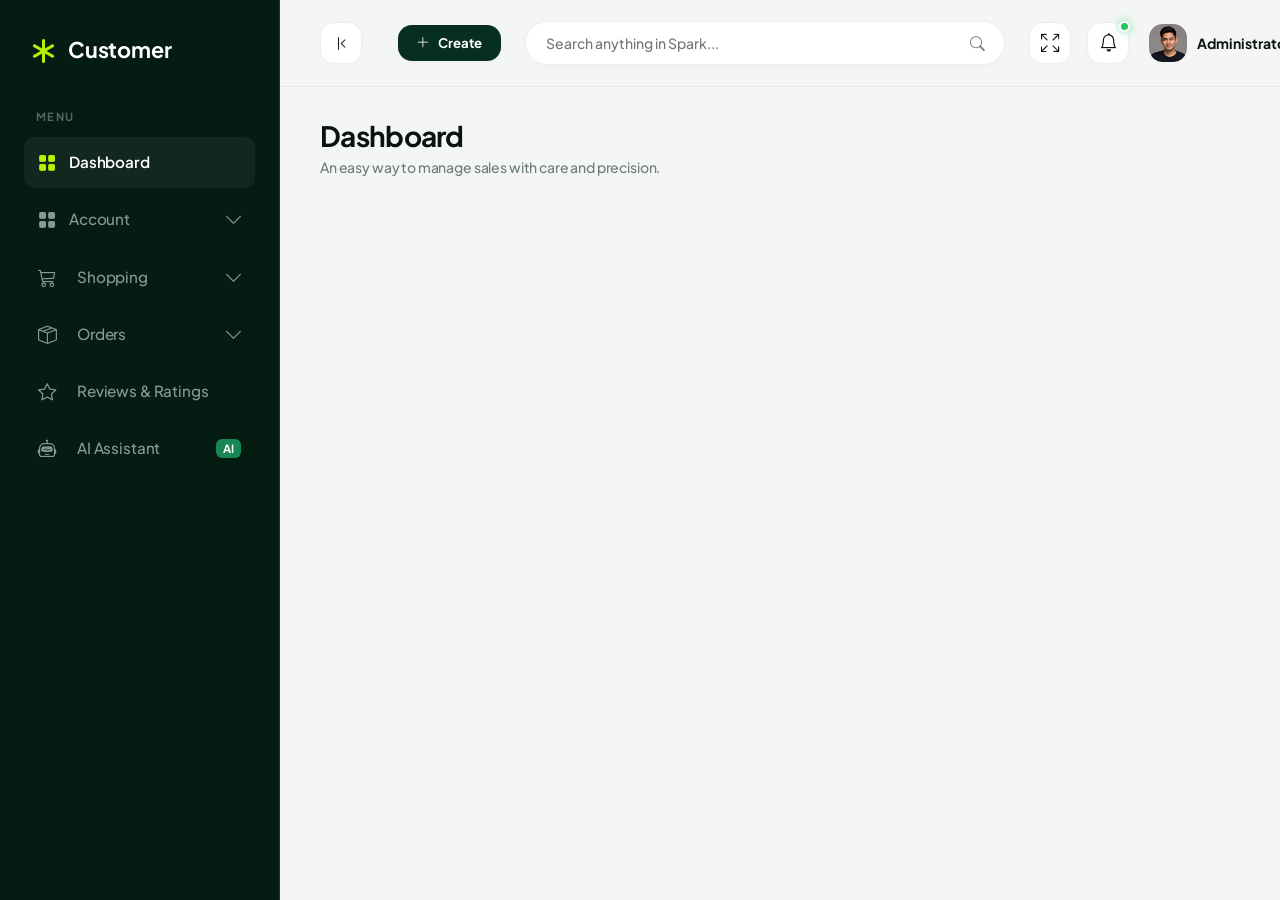
<file: customer/index.html>
<!DOCTYPE html>
<html lang="en">

<head>
  <meta charset="UTF-8">
  <meta name="viewport" content="width=device-width, initial-scale=1.0">
  <title>Customer</title>

  <!-- SEO Optimization -->
  <meta name="description" content="Spark Admin - Premium Bootstrap 5 Admin Dashboard Template">
  <meta name="author" content="Spark Admin Team">

  <!-- Favicon -->
  <link rel="icon" type="image/png" href="assets/images/favicon.ico">

  <!-- Local Third-Party Libraries (100% Offline Compatible) -->
  <link rel="stylesheet" href="assets/libs/bootstrap/css/bootstrap.min.css">
  <link rel="stylesheet" href="assets/libs/bootstrap-icons/bootstrap-icons.css">


  <!-- Main Design System & Custom Stylesheet -->
  <link rel="stylesheet" href="assets/css/main.css">
</head>

<body>
  <div class="sidebar-wrapper" id="sidebar">
    <!-- Brand Logo / Identity -->
    <a href="index.html" class="sidebar-brand">
      <i class="bi bi-asterisk"></i>
      <span>Customer</span>
    </a>

    <!-- Navigation Menu -->
    <div class="flex-grow-1 overflow-y-auto">
      <!-- Group: Menu -->
      <div class="sidebar-menu-section">
        <div class="sidebar-menu-title">Menu</div>
        <ul class="sidebar-menu-list">
          <li class="sidebar-menu-item">
            <a href="index.html" class="sidebar-menu-link active" id="menu-overview" title="Overview">
              <i class="bi bi-grid-fill"></i>
              <span>Dashboard</span>
            </a>
          </li>
          <li class="sidebar-menu-item">

            <a href="#accountMenu" class="sidebar-menu-link d-flex align-items-center" data-bs-toggle="collapse"
              role="button" aria-expanded="false" aria-controls="accountMenu">
              <i class="bi bi-grid-fill"></i>
              <span>Account</span>
              <i class="bi bi-chevron-down ms-auto"></i>
            </a>

            <div class="collapse" id="accountMenu">

              <ul class="list-unstyled ps-4 mb-0">

                <li>
                  <a href="profile.html" class="sidebar-menu-link d-flex align-items-center py-2">
                    <i class="bi bi-person me-2"></i>
                    <span>Profile</span>
                  </a>
                </li>

                <li>
                  <a href="settings.html" class="sidebar-menu-link d-flex align-items-center py-2">
                    <i class="bi bi-gear me-2"></i>
                    <span>Settings</span>
                  </a>
                </li>

                <li>
                  <a href="change-password.html" class="sidebar-menu-link d-flex align-items-center py-2">
                    <i class="bi bi-lock me-2"></i>
                    <span>Change Password</span>
                  </a>
                </li>

              </ul>

            </div>
          </li>
          <li class="sidebar-menu-item">

            <a href="#shoppingMenu" class="sidebar-menu-link d-flex align-items-center" data-bs-toggle="collapse"
              role="button" aria-expanded="false" aria-controls="shoppingMenu">

              <i class="bi bi-cart3 me-2"></i>
              <span>Shopping</span>
              <i class="bi bi-chevron-down ms-auto"></i>

            </a>

            <div class="collapse" id="shoppingMenu">

              <ul class="list-unstyled ps-4 mb-0">

                <li>
                  <a href="markets-farmers.html" class="sidebar-menu-link d-flex align-items-center py-2">

                    <i class="bi bi-geo-alt me-2"></i>
                    <span>Markets & Farmers</span>

                  </a>
                </li>

                <li>
                  <a href="products.html" class="sidebar-menu-link d-flex align-items-center py-2">

                    <i class="bi bi-basket2 me-2"></i>
                    <span>Products</span>

                  </a>
                </li>

                <li>
                  <a href="favorites.html" class="sidebar-menu-link d-flex align-items-center py-2">

                    <i class="bi bi-heart me-2"></i>
                    <span>Favorites</span>

                  </a>
                </li>

              </ul>

            </div>

          </li>
          <li class="sidebar-menu-item">

            <a href="#ordersMenu" class="sidebar-menu-link d-flex align-items-center" data-bs-toggle="collapse"
              role="button" aria-expanded="false" aria-controls="ordersMenu">

              <i class="bi bi-box-seam me-2"></i>
              <span>Orders</span>
              <i class="bi bi-chevron-down ms-auto"></i>

            </a>

            <div class="collapse" id="ordersMenu">

              <ul class="list-unstyled ps-4 mb-0">

                <li>
                  <a href="pre-order.html" class="sidebar-menu-link d-flex align-items-center py-2">

                    <i class="bi bi-cart-plus me-2"></i>
                    <span>Place Pre-Order</span>

                  </a>
                </li>

                <li>
                  <a href="my-orders.html" class="sidebar-menu-link d-flex align-items-center py-2">

                    <i class="bi bi-box2 me-2"></i>
                    <span>My Orders</span>

                  </a>
                </li>

                <li>
                  <a href="order-history.html" class="sidebar-menu-link d-flex align-items-center py-2">

                    <i class="bi bi-clock-history me-2"></i>
                    <span>Order History</span>

                  </a>
                </li>

              </ul>

            </div>

          </li>
          <li class="sidebar-menu-item">

            <a href="reviews.html" class="sidebar-menu-link d-flex align-items-center">

              <i class="bi bi-star me-2"></i>
              <span>Reviews & Ratings</span>

            </a>

          </li>
          <li class="sidebar-menu-item">

            <a href="ai-assistant.html" class="sidebar-menu-link d-flex align-items-center">

              <i class="bi bi-robot me-2"></i>
              <span>AI Assistant</span>

              <span class="badge bg-success ms-auto">AI</span>

            </a>

          </li>
        </ul>
      </div>

      <!-- Group: Components -->

    </div>
  </div>
  <div class="main-wrapper">

    <!-- START: Top Navbar Component -->
    <header class="navbar-custom">
      <div class="navbar-left">
        <!-- Desktop sidebar toggle (visible on large screens only) -->
        <button class="btn-desktop-toggle d-none d-xl-flex align-items-center justify-content-center me-3"
          id="desktop-sidebar-toggle" aria-label="Minimize Sidebar">
          <i class="bi bi-chevron-bar-left"></i>
        </button>
        <!-- Mobile sidebar toggle -->
        <button class="sidebar-toggle-btn me-2" id="sidebar-toggle" aria-label="Toggle Navigation">
          <i class="bi bi-list"></i>
        </button>

        <!-- Quick Actions Dropdown -->
        <div class="dropdown ms-2">
          <button class="btn-quick-action dropdown-toggle" type="button" data-bs-toggle="dropdown" aria-expanded="false"
            id="quick-actions-dropdown">
            <i class="bi bi-plus-lg"></i>
            <span>Create</span>
          </button>
          <ul class="dropdown-menu dropdown-menu-quick-action" aria-labelledby="quick-actions-dropdown">
            <li class="dropdown-header">Quick Action Shortcuts</li>
            <li><a class="dropdown-item" href="#"><i class="bi bi-file-earmark-plus"></i> New Invoice</a></li>
            <li><a class="dropdown-item" href="#"><i class="bi bi-person-plus"></i> New User</a></li>
            <li><a class="dropdown-item" href="#"><i class="bi bi-box-seam"></i> New Product</a></li>
            <li>
              <hr class="dropdown-divider">
            </li>
            <li><a class="dropdown-item" href="#"><i class="bi bi-gear"></i> System Settings</a></li>
          </ul>
        </div>
      </div>

      <!-- Mid navbar: search pill -->
      <div class="navbar-search-wrapper">
        <input type="text" class="navbar-search-input" placeholder="Search anything in Spark..." id="main-search">
        <button class="navbar-search-btn" aria-label="Search">
          <i class="bi bi-search"></i>
        </button>
      </div>

      <!-- Right actions -->
      <div class="navbar-actions">
        <!-- Fullscreen Toggle -->
        <button class="navbar-action-btn me-1" aria-label="Toggle Fullscreen" id="btn-fullscreen">
          <i class="bi bi-arrows-fullscreen"></i>
        </button>
        <div class="dropdown">
          <button class="navbar-action-btn dropdown-toggle" type="button" data-bs-toggle="dropdown"
            aria-expanded="false" id="btn-notifications" data-bs-auto-close="outside">
            <i class="bi bi-bell"></i>
            <span class="navbar-action-badge"></span>
          </button>
          <div class="dropdown-menu dropdown-menu-end dropdown-menu-notification p-0"
            aria-labelledby="btn-notifications">
            <div class="notification-header">
              <h6 class="notification-title">Notifications</h6>
              <button class="btn-clear-all" type="button">Mark all read</button>
            </div>
            <div class="notification-list">
              <!-- Sale Notification -->
              <a href="#" class="notification-item">
                <div class="notification-icon bg-success text-white">
                  <i class="bi bi-wallet2"></i>
                </div>
                <div class="notification-content">
                  <p class="notification-text">New sale received: <strong>$150.00</strong></p>
                  <span class="notification-time">2 mins ago</span>
                </div>
                <span class="notification-unread-dot"></span>
              </a>
              <!-- User Registration Notification -->
              <a href="#" class="notification-item">
                <div class="notification-icon bg-primary text-white">
                  <i class="bi bi-person-plus-fill"></i>
                </div>
                <div class="notification-content">
                  <p class="notification-text">New user registered: <strong>John Doe</strong></p>
                  <span class="notification-time">1 hour ago</span>
                </div>
                <span class="notification-unread-dot"></span>
              </a>
              <!-- Low Stock Notification -->
              <a href="#" class="notification-item">
                <div class="notification-icon bg-warning text-dark">
                  <i class="bi bi-box-seam-fill"></i>
                </div>
                <div class="notification-content">
                  <p class="notification-text">Stock running low: <strong>Hoodie</strong></p>
                  <span class="notification-time">3 hours ago</span>
                </div>
              </a>
            </div>
            <a href="#" class="notification-footer">View All Notifications</a>
          </div>
        </div>

        <!-- Profile Dropdown -->
        <div class="dropdown ms-2">
          <button class="navbar-profile-btn dropdown-toggle" type="button" data-bs-toggle="dropdown"
            aria-expanded="false" id="profile-dropdown">
            <img src="assets/images/avatar.png" alt="Profile Image" class="navbar-profile-img">
            <span class="navbar-profile-name d-none d-md-inline">Administrator</span>
            <i class="bi bi-chevron-down navbar-profile-caret"></i>
          </button>
          <ul class="dropdown-menu dropdown-menu-end dropdown-menu-profile" aria-labelledby="profile-dropdown">
            <li class="dropdown-header">Welcome !</li>
            <li><a class="dropdown-item" href="#"><i class="bi bi-person"></i> My Account</a></li>
            <li><a class="dropdown-item" href="#"><i class="bi bi-gear"></i> Settings</a></li>
            <li><a class="dropdown-item" href="#"><i class="bi bi-lock"></i> Lock Screen</a></li>
            <li>
              <hr class="dropdown-divider">
            </li>
            <li><a class="dropdown-item text-danger" href="page-login.html"><i class="bi bi-box-arrow-right"></i>
                Logout</a></li>
          </ul>
        </div>
      </div>
    </header>
    <!-- END: Top Navbar Component -->

    <!-- START: Dashboard Header Banner -->
    <div class="page-header">
      <div>
        <h1 class="page-title">Dashboard</h1>
        <p class="page-subtitle">An easy way to manage sales with care and precision.</p>
      </div>
    </div>
    <!-- END: Dashboard Header Banner -->




  </div>

  <!-- Local Third-Party Libraries Script dependencies -->
  <script src="assets/libs/bootstrap/js/bootstrap.bundle.min.js"></script>
  <script src="assets/libs/apexcharts/apexcharts.min.js"></script>
  <script src="assets/libs/flatpickr/flatpickr.min.js"></script>

  <!-- Local dashboard interactions controller -->
  <script src="assets/js/dashboard.js"></script>
</body>

</html>
</file>
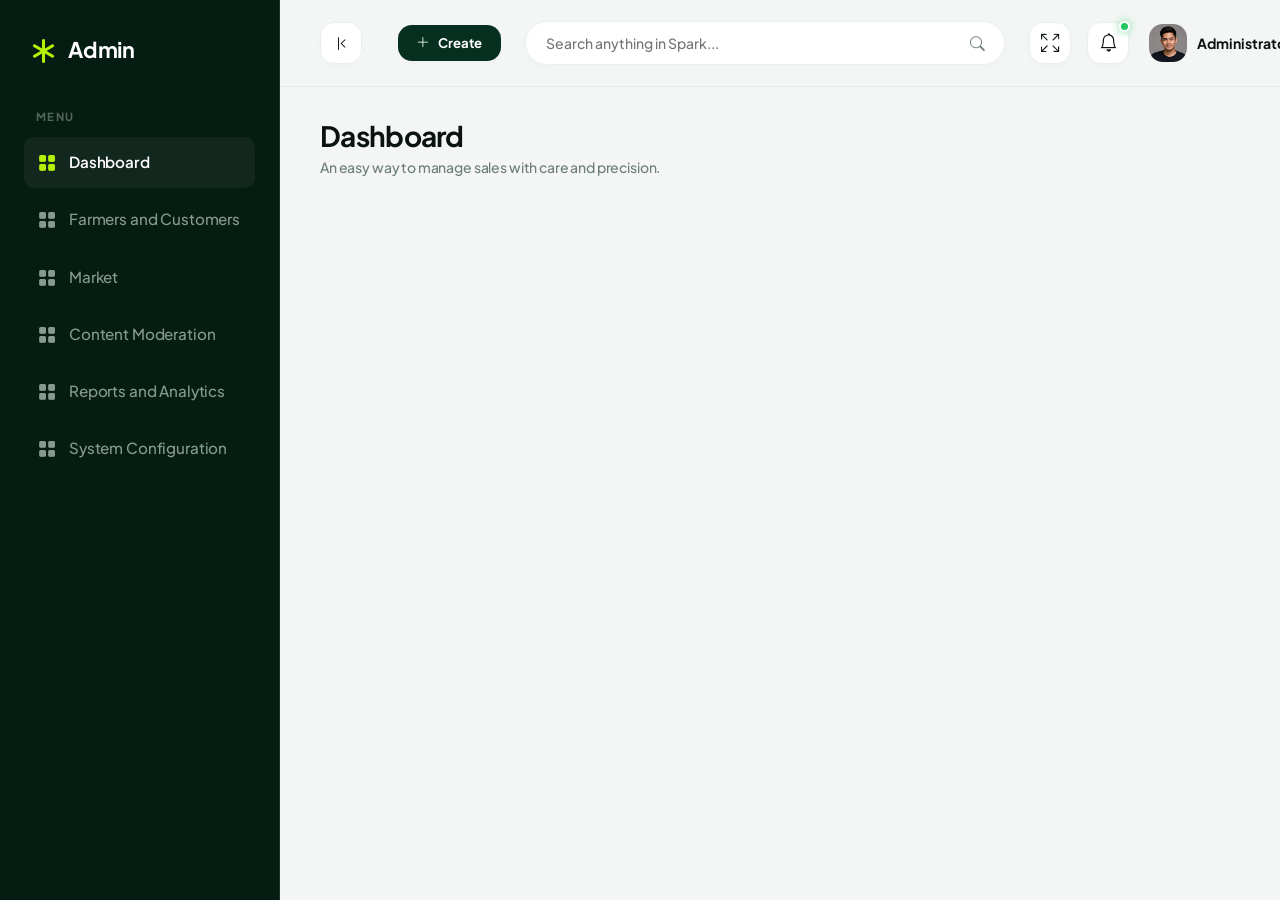
<file: spark-admin-1.0.0/index.html>
<!DOCTYPE html>
<html lang="en">

<head>
  <meta charset="UTF-8">
  <meta name="viewport" content="width=device-width, initial-scale=1.0">
  <title>Admin</title>

  <!-- SEO Optimization -->
  <meta name="description" content="Spark Admin - Premium Bootstrap 5 Admin Dashboard Template">
  <meta name="author" content="Spark Admin Team">

  <!-- Favicon -->
  <link rel="icon" type="image/png" href="assets/images/favicon.ico">

  <!-- Local Third-Party Libraries (100% Offline Compatible) -->
  <link rel="stylesheet" href="assets/libs/bootstrap/css/bootstrap.min.css">
  <link rel="stylesheet" href="assets/libs/bootstrap-icons/bootstrap-icons.css">
  <link rel="stylesheet" href="assets/libs/apexcharts/apexcharts.css">
  <link rel="stylesheet" href="assets/libs/flatpickr/flatpickr.min.css">

  <!-- Main Design System & Custom Stylesheet -->
  <link rel="stylesheet" href="assets/css/main.css">
</head>

<body>
  <div class="sidebar-wrapper" id="sidebar">
    <!-- Brand Logo / Identity -->
    <a href="index.html" class="sidebar-brand">
      <i class="bi bi-asterisk"></i>
      <span>Admin</span>
    </a>

    <!-- Navigation Menu -->
    <div class="flex-grow-1 overflow-y-auto">
      <!-- Group: Menu -->
      <div class="sidebar-menu-section">
        <div class="sidebar-menu-title">Menu</div>
        <ul class="sidebar-menu-list">
          <li class="sidebar-menu-item">
            <a href="index.html" class="sidebar-menu-link active" id="menu-overview" title="Overview">
              <i class="bi bi-grid-fill"></i>
              <span>Dashboard</span>
            </a>
          </li>
                    <li class="sidebar-menu-item">
            <a href="Farmerscustomers.html" class="sidebar-menu-link" id="menu-overview" title="Overview">
              <i class="bi bi-grid-fill"></i>
              <span>Farmers and Customers</span>
            </a>
          </li>
                    <li class="sidebar-menu-item">
            <a href="index.html" class="sidebar-menu-link" id="menu-overview" title="Overview">
              <i class="bi bi-grid-fill"></i>
              <span>Market</span>
            </a>
          </li>
           <li class="sidebar-menu-item">
            <a href="index.html" class="sidebar-menu-link" id="menu-overview" title="Overview">
              <i class="bi bi-grid-fill"></i>
              <span>Content Moderation</span>
            </a>
          </li>
           <li class="sidebar-menu-item">
            <a href="index.html" class="sidebar-menu-link" id="menu-overview" title="Overview">
              <i class="bi bi-grid-fill"></i>
              <span>Reports and Analytics</span>
            </a>
          </li>
           <li class="sidebar-menu-item">
            <a href="index.html" class="sidebar-menu-link" id="menu-overview" title="Overview">
              <i class="bi bi-grid-fill"></i>
              <span>System Configuration</span>
            </a>
          </li>
        </ul>
      </div>

      <!-- Group: Components -->
    
    </div>
  </div>
  <div class="main-wrapper">

    <!-- START: Top Navbar Component -->
    <header class="navbar-custom">
      <div class="navbar-left">
        <!-- Desktop sidebar toggle (visible on large screens only) -->
        <button class="btn-desktop-toggle d-none d-xl-flex align-items-center justify-content-center me-3"
          id="desktop-sidebar-toggle" aria-label="Minimize Sidebar">
          <i class="bi bi-chevron-bar-left"></i>
        </button>
        <!-- Mobile sidebar toggle -->
        <button class="sidebar-toggle-btn me-2" id="sidebar-toggle" aria-label="Toggle Navigation">
          <i class="bi bi-list"></i>
        </button>

        <!-- Quick Actions Dropdown -->
        <div class="dropdown ms-2">
          <button class="btn-quick-action dropdown-toggle" type="button" data-bs-toggle="dropdown" aria-expanded="false"
            id="quick-actions-dropdown">
            <i class="bi bi-plus-lg"></i>
            <span>Create</span>
          </button>
          <ul class="dropdown-menu dropdown-menu-quick-action" aria-labelledby="quick-actions-dropdown">
            <li class="dropdown-header">Quick Action Shortcuts</li>
            <li><a class="dropdown-item" href="#"><i class="bi bi-file-earmark-plus"></i> New Invoice</a></li>
            <li><a class="dropdown-item" href="#"><i class="bi bi-person-plus"></i> New User</a></li>
            <li><a class="dropdown-item" href="#"><i class="bi bi-box-seam"></i> New Product</a></li>
            <li>
              <hr class="dropdown-divider">
            </li>
            <li><a class="dropdown-item" href="#"><i class="bi bi-gear"></i> System Settings</a></li>
          </ul>
        </div>
      </div>

      <!-- Mid navbar: search pill -->
      <div class="navbar-search-wrapper">
        <input type="text" class="navbar-search-input" placeholder="Search anything in Spark..." id="main-search">
        <button class="navbar-search-btn" aria-label="Search">
          <i class="bi bi-search"></i>
        </button>
      </div>

      <!-- Right actions -->
      <div class="navbar-actions">
        <!-- Fullscreen Toggle -->
        <button class="navbar-action-btn me-1" aria-label="Toggle Fullscreen" id="btn-fullscreen">
          <i class="bi bi-arrows-fullscreen"></i>
        </button>
        <div class="dropdown">
          <button class="navbar-action-btn dropdown-toggle" type="button" data-bs-toggle="dropdown"
            aria-expanded="false" id="btn-notifications" data-bs-auto-close="outside">
            <i class="bi bi-bell"></i>
            <span class="navbar-action-badge"></span>
          </button>
          <div class="dropdown-menu dropdown-menu-end dropdown-menu-notification p-0"
            aria-labelledby="btn-notifications">
            <div class="notification-header">
              <h6 class="notification-title">Notifications</h6>
              <button class="btn-clear-all" type="button">Mark all read</button>
            </div>
            <div class="notification-list">
              <!-- Sale Notification -->
              <a href="#" class="notification-item">
                <div class="notification-icon bg-success text-white">
                  <i class="bi bi-wallet2"></i>
                </div>
                <div class="notification-content">
                  <p class="notification-text">New sale received: <strong>$150.00</strong></p>
                  <span class="notification-time">2 mins ago</span>
                </div>
                <span class="notification-unread-dot"></span>
              </a>
              <!-- User Registration Notification -->
              <a href="#" class="notification-item">
                <div class="notification-icon bg-primary text-white">
                  <i class="bi bi-person-plus-fill"></i>
                </div>
                <div class="notification-content">
                  <p class="notification-text">New user registered: <strong>John Doe</strong></p>
                  <span class="notification-time">1 hour ago</span>
                </div>
                <span class="notification-unread-dot"></span>
              </a>
              <!-- Low Stock Notification -->
              <a href="#" class="notification-item">
                <div class="notification-icon bg-warning text-dark">
                  <i class="bi bi-box-seam-fill"></i>
                </div>
                <div class="notification-content">
                  <p class="notification-text">Stock running low: <strong>Hoodie</strong></p>
                  <span class="notification-time">3 hours ago</span>
                </div>
              </a>
            </div>
            <a href="#" class="notification-footer">View All Notifications</a>
          </div>
        </div>

        <!-- Profile Dropdown -->
        <div class="dropdown ms-2">
          <button class="navbar-profile-btn dropdown-toggle" type="button" data-bs-toggle="dropdown"
            aria-expanded="false" id="profile-dropdown">
            <img src="assets/images/avatar.png" alt="Profile Image" class="navbar-profile-img">
            <span class="navbar-profile-name d-none d-md-inline">Administrator</span>
            <i class="bi bi-chevron-down navbar-profile-caret"></i>
          </button>
          <ul class="dropdown-menu dropdown-menu-end dropdown-menu-profile" aria-labelledby="profile-dropdown">
            <li class="dropdown-header">Welcome !</li>
            <li><a class="dropdown-item" href="#"><i class="bi bi-person"></i> My Account</a></li>
            <li><a class="dropdown-item" href="#"><i class="bi bi-gear"></i> Settings</a></li>
            <li><a class="dropdown-item" href="#"><i class="bi bi-lock"></i> Lock Screen</a></li>
            <li>
              <hr class="dropdown-divider">
            </li>
            <li><a class="dropdown-item text-danger" href="page-login.html"><i class="bi bi-box-arrow-right"></i>
                Logout</a></li>
          </ul>
        </div>
      </div>
    </header>
    <!-- END: Top Navbar Component -->

    <!-- START: Dashboard Header Banner -->
    <div class="page-header">
      <div>
        <h1 class="page-title">Dashboard</h1>
        <p class="page-subtitle">An easy way to manage sales with care and precision.</p>
      </div>
    </div>
    <!-- END: Dashboard Header Banner -->


    

  </div>

  <!-- Local Third-Party Libraries Script dependencies -->
  <script src="assets/libs/bootstrap/js/bootstrap.bundle.min.js"></script>
  <script src="assets/libs/apexcharts/apexcharts.min.js"></script>
  <script src="assets/libs/flatpickr/flatpickr.min.js"></script>

  <!-- Local dashboard interactions controller -->
  <script src="assets/js/dashboard.js"></script>
</body>

</html>
</file>
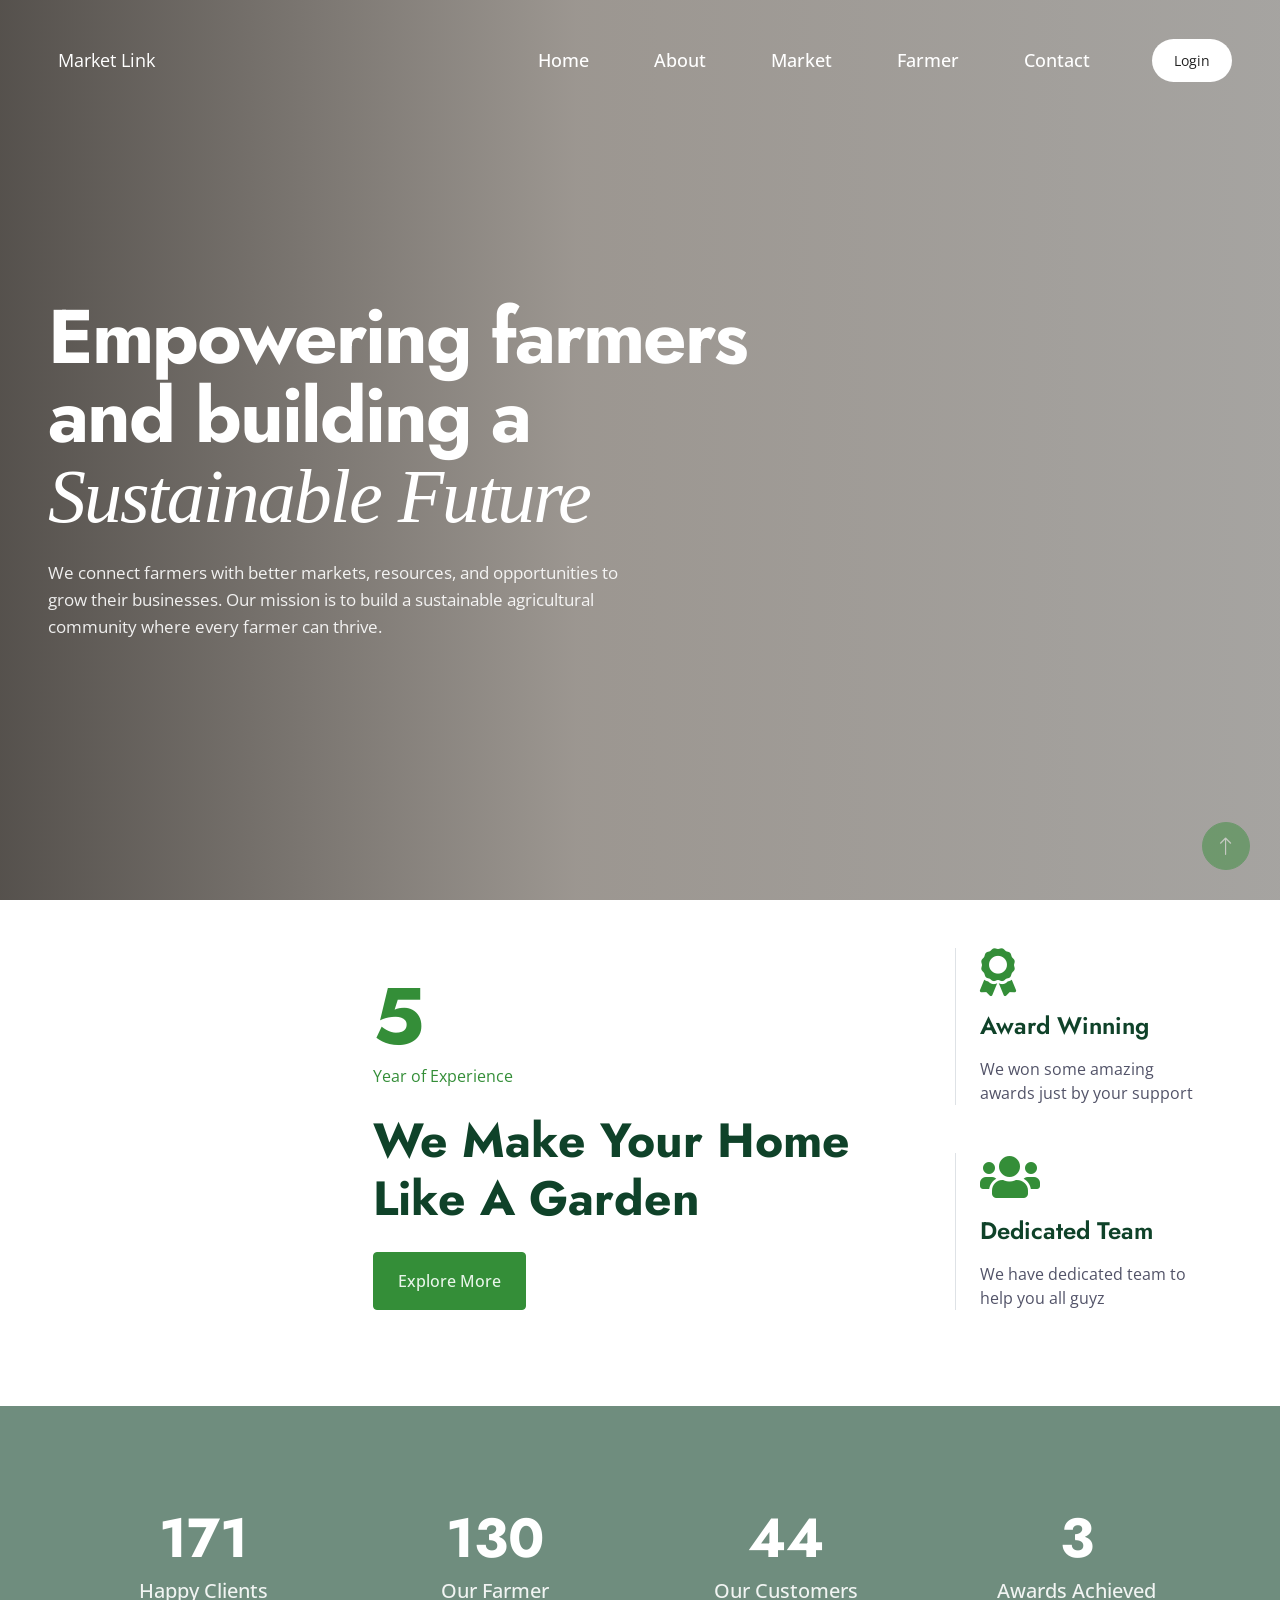
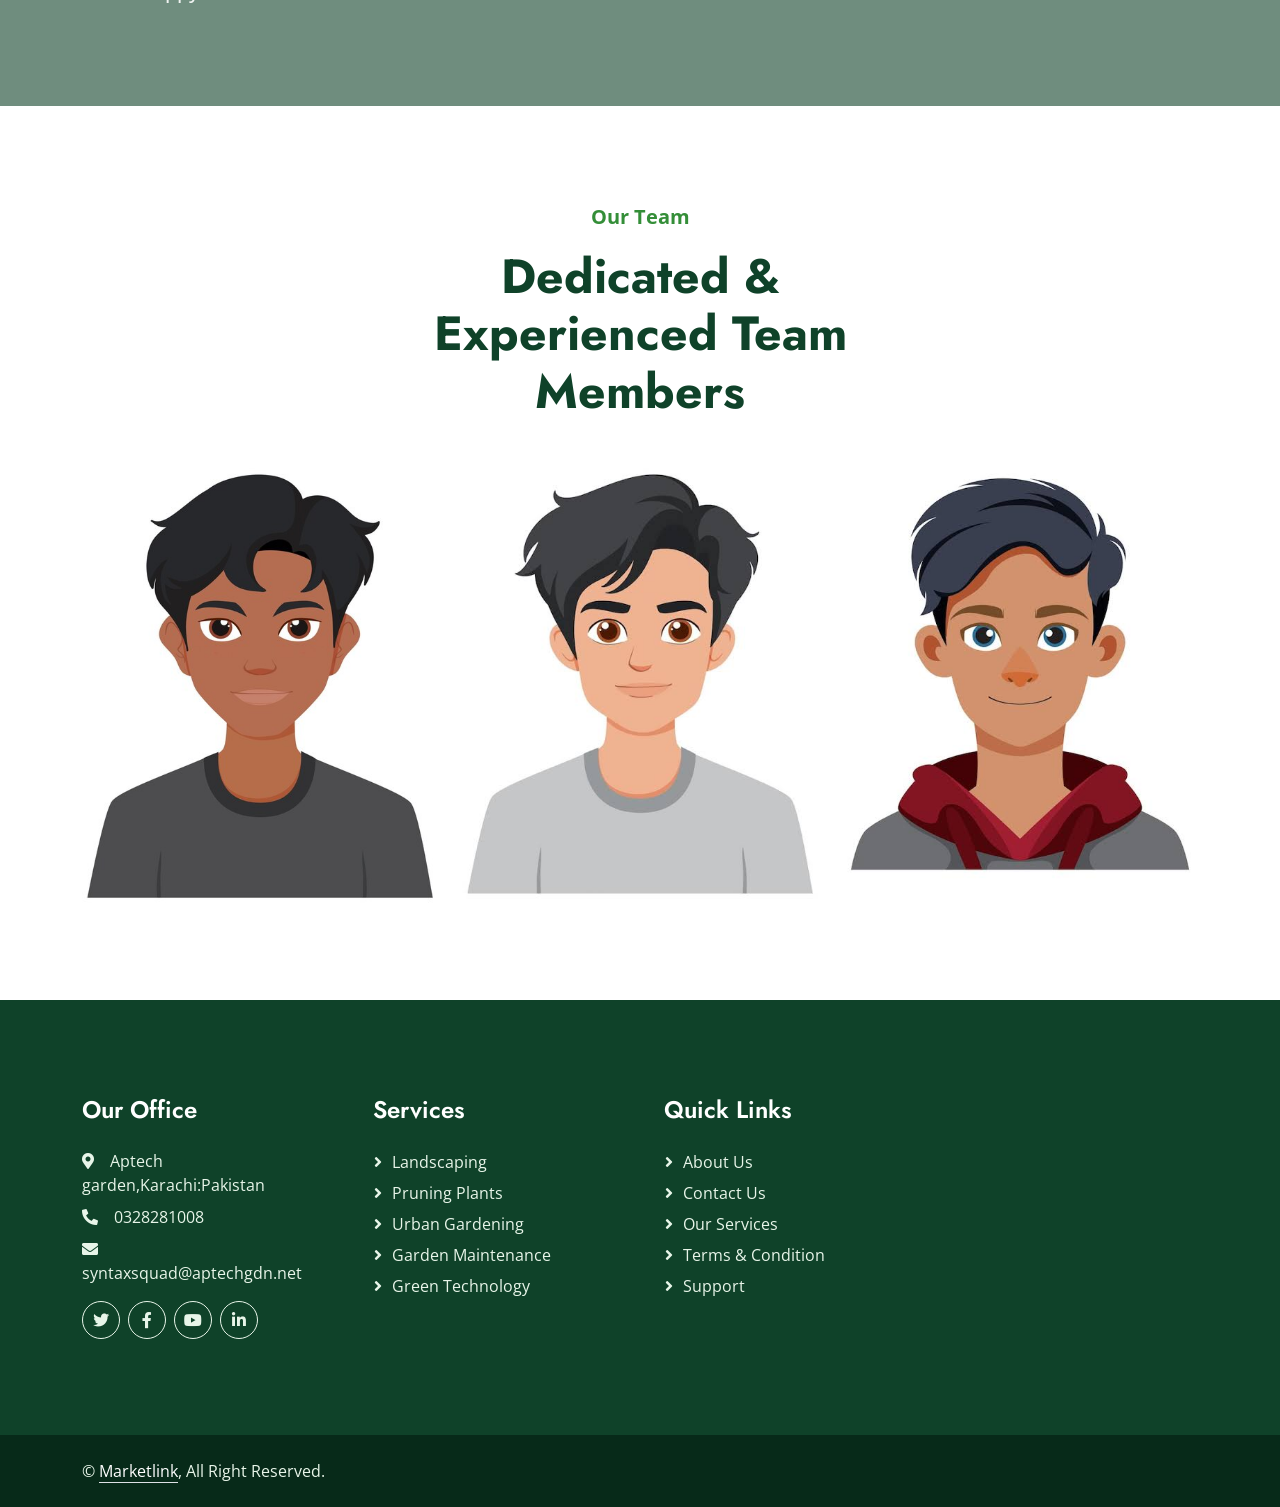
<file: gardener-1.0.0/about.html>
<!DOCTYPE html>
<html lang="en">

<head>
    <meta charset="utf-8">
    <title>Gardener - Gardening Website Template</title>
    <meta content="width=device-width, initial-scale=1.0" name="viewport">
    <meta content="" name="keywords">
    <meta content="" name="description">

    <!-- Favicon -->
    <link href="img/favicon.ico" rel="icon">

    <!-- Google Web Fonts -->
    <link rel="preconnect" href="https://fonts.googleapis.com">
    <link rel="preconnect" href="https://fonts.gstatic.com" crossorigin>
    <link
        href="https://fonts.googleapis.com/css2?family=Jost:wght@500;600;700&family=Open+Sans:wght@400;500&display=swap"
        rel="stylesheet">

    <!-- Icon Font Stylesheet -->
    <link href="https://cdnjs.cloudflare.com/ajax/libs/font-awesome/5.10.0/css/all.min.css" rel="stylesheet">
    <link href="https://cdn.jsdelivr.net/npm/bootstrap-icons@1.4.1/font/bootstrap-icons.css" rel="stylesheet">

    <!-- Libraries Stylesheet -->
    <link href="lib/animate/animate.min.css" rel="stylesheet">
    <link href="lib/owlcarousel/assets/owl.carousel.min.css" rel="stylesheet">
    <link href="lib/lightbox/css/lightbox.min.css" rel="stylesheet">

    <!-- Customized Bootstrap Stylesheet -->
    <link href="css/bootstrap.min.css" rel="stylesheet">

    <!-- Template Stylesheet -->
    <link href="css/style.css" rel="stylesheet">
    <link href="css/banner.css" rel="stylesheet">
</head>

<body>
    <!-- Spinner Start -->
    <div id="spinner"
        class="show bg-white position-fixed translate-middle w-100 vh-100 top-50 start-50 d-flex align-items-center justify-content-center">
        <div class="spinner-border text-primary" role="status" style="width: 3rem; height: 3rem;"></div>
    </div>
    <!-- Spinner End -->
    <!-- Hero Start -->
    <section class="hero-section">

        <!-- Background Video -->
        <video class="hero-video" autoplay muted loop playsinline>
            <source src="video/aboutpage.mp4" type="video/mp4">
        </video>

        <!-- Dark Overlay -->
        <div class="hero-overlay"></div>

        <!-- Navbar -->
        <nav class="navbar navbar-expand-lg hero-navbar">
            <div class="container-fluid px-4 px-lg-5">

                <a href="index.html" class="navbar-brand">
                    <span class="logo/icon"></span>
                    <link href="img/Colorful Illustrative Organic Grocery Online Shop Logo (1).png" rel="icon">
                    <span>Market Link</span>
                </a>

                <button type="button" class="navbar-toggler" data-bs-toggle="collapse" data-bs-target="#navbarCollapse">
                    <span class="navbar-toggler-icon"></span>
                </button>

                <div class="collapse navbar-collapse" id="navbarCollapse">

                    <div class="navbar-nav ms-auto align-items-lg-center">

                        <a href="index.html" class="nav-link active">Home</a>
                        <a href="about.html" class="nav-link">About</a>
                        <a href="Market.html" class="nav-link">Market</a>
                        <a href="Farmer.html" class="nav-link">Farmer</a>
                        <a href="contact.html" class="nav-link">Contact</a>
                        

                        <a href="login.html" class="login-btn">
                            Login
                        </a>

                    </div>

                </div>
            </div>
        </nav>


        <!-- Hero Content -->
        <div class="hero-content">
            <div class="container-fluid px-4 px-lg-5">
                <div class="hero-left">
                    <!-- Heading -->
                    <h1>
                        Empowering farmers and building a
                        <br>
                        <span>Sustainable Future</span>
                    </h1>

                    <!-- Description -->
                    <p>
                       We connect farmers with better markets, resources, and opportunities to grow their businesses.
Our mission is to build a sustainable agricultural community where every farmer can thrive.

                    </p>
                </div>
            </div>
        </div>
    </section>
    <!-- Hero End -->


    <!-- About Start -->
    <div class="container-xxl py-5">
        <div class="container">
            <div class="row g-5 align-items-end">
                <div class="col-lg-3 col-md-5 wow fadeInUp" data-wow-delay="0.1s">

                </div>
                <div class="col-lg-6 col-md-7 wow fadeInUp" data-wow-delay="0.3s">
                    <h1 class="display-1 text-primary mb-0">5</h1>
                    <p class="text-primary mb-4">Year of Experience</p>
                    <h1 class="display-5 mb-4">We Make Your Home Like A Garden</h1>
                    <p class="mb-4"></p>
                    <a class="btn btn-primary py-3 px-4" href="">Explore More</a>
                </div>
                <div class="col-lg-3 col-md-12 wow fadeInUp" data-wow-delay="0.5s">
                    <div class="row g-5">
                        <div class="col-12 col-sm-6 col-lg-12">
                            <div class="border-start ps-4">
                                <i class="fa fa-award fa-3x text-primary mb-3"></i>
                                <h4 class="mb-3">Award Winning</h4>
                                <span>We won some amazing awards just by your support</span>
                            </div>
                        </div>
                        <div class="col-12 col-sm-6 col-lg-12">
                            <div class="border-start ps-4">
                                <i class="fa fa-users fa-3x text-primary mb-3"></i>
                                <h4 class="mb-3">Dedicated Team</h4>
                                <span>We have dedicated team to help you all guyz</span>
                            </div>
                        </div>
                    </div>
                </div>
            </div>
        </div>
    </div>
    <!-- About End -->


    <!-- Facts Start -->
    <div class="container-fluid facts my-5 py-5" data-parallax="scroll" data-image-src="img/carousel-1.jpg">
        <div class="container py-5">
            <div class="row g-5">
                <div class="col-sm-6 col-lg-3 text-center wow fadeIn" data-wow-delay="0.1s">
                    <h1 class="display-4 text-white" data-toggle="counter-up">743</h1>
                    <span class="fs-5 fw-semi-bold text-light">Happy Clients</span>
                </div>
                <div class="col-sm-6 col-lg-3 text-center wow fadeIn" data-wow-delay="0.3s">
                    <h1 class="display-4 text-white" data-toggle="counter-up">554</h1>
                    <span class="fs-5 fw-semi-bold text-light">Our Farmer</span>
                </div>
                <div class="col-sm-6 col-lg-3 text-center wow fadeIn" data-wow-delay="0.5s">
                    <h1 class="display-4 text-white" data-toggle="counter-up">189</h1>
                    <span class="fs-5 fw-semi-bold text-light">Our Customers</span>
                </div>
                <div class="col-sm-6 col-lg-3 text-center wow fadeIn" data-wow-delay="0.7s">
                    <h1 class="display-4 text-white" data-toggle="counter-up">12</h1>
                    <span class="fs-5 fw-semi-bold text-light">Awards Achieved</span>
                </div>
            </div>
        </div>
    </div>
    <!-- Facts End -->


    <!-- Team Start -->
    <div class="container-xxl py-5">
        <div class="container">
            <div class="text-center mx-auto wow fadeInUp" data-wow-delay="0.1s" style="max-width: 500px;">
                <p class="fs-5 fw-bold text-primary">Our Team</p>
                <h1 class="display-5 mb-5">Dedicated & Experienced Team Members</h1>
            </div>
            <div class="row g-4">
                <div class="col-lg-4 col-md-6 wow fadeInUp" data-wow-delay="0.1s">
                    <div class="team-item rounded">
                        <img class="img-fluid" src="img/boys 3.jpg" alt="">
                        <div class="team-text">
                            <h4 class="mb-0">Rayan khan</h4>
                            <p class="text-primary">Landscape Designer</p>
                            <div class="team-social d-flex">
                                <a class="btn btn-square rounded-circle me-2" href=""><i
                                        class="fab fa-facebook-f"></i></a>
                                <a class="btn btn-square rounded-circle me-2" href=""><i class="fab fa-twitter"></i></a>
                                <a class="btn btn-square rounded-circle me-2" href=""><i
                                        class="fab fa-instagram"></i></a>
                            </div>
                        </div>
                    </div>
                </div>
                <div class="col-lg-4 col-md-6 wow fadeInUp" data-wow-delay="0.3s">
                    <div class="team-item rounded">
                        <img class="img-fluid" src="img/boys 2.jpg" alt="">
                        <div class="team-text">
                            <h4 class="mb-0">Muhammad Hashir</h4>
                            <p class="text-primary">Garden Designer</p>
                            <div class="team-social d-flex">
                                <a class="btn btn-square rounded-circle me-2" href=""><i
                                        class="fab fa-facebook-f"></i></a>
                                <a class="btn btn-square rounded-circle me-2" href=""><i class="fab fa-twitter"></i></a>
                                <a class="btn btn-square rounded-circle me-2" href=""><i
                                        class="fab fa-instagram"></i></a>
                            </div>
                        </div>
                    </div>
                </div>
                <div class="col-lg-4 col-md-6 wow fadeInUp" data-wow-delay="0.5s">
                    <div class="team-item rounded">
                        <img class="img-fluid" src="img/boys1.jpg" alt="">
                        <div class="team-text">
                            <h4 class="mb-0">Muhammad Ahmed</h4>
                            <p class="text-primary">Senior Gardener</p>
                            <div class="team-social d-flex">
                                <a class="btn btn-square rounded-circle me-2" href=""><i
                                        class="fab fa-facebook-f"></i></a>
                                <a class="btn btn-square rounded-circle me-2" href=""><i class="fab fa-twitter"></i></a>
                                <a class="btn btn-square rounded-circle me-2" href=""><i
                                        class="fab fa-instagram"></i></a>
                            </div>
                        </div>
                    </div>
                </div>
            </div>
        </div>
    </div>
    <!-- Team End -->


    <!-- Footer Start -->
    <div class="container-fluid bg-dark text-light footer mt-5 py-5 wow fadeIn" data-wow-delay="0.1s">
        <div class="container py-5">
            <div class="row g-5">
                <div class="col-lg-3 col-md-6">
                    <h4 class="text-white mb-4">Our Office</h4>
                    <p class="mb-2"><i class="fa fa-map-marker-alt me-3"></i>Aptech garden,Karachi:Pakistan</p>
                    <p class="mb-2"><i class="fa fa-phone-alt me-3"></i>0328281008</p>
                    <p class="mb-2"><i class="fa fa-envelope me-3"></i>syntaxsquad@aptechgdn.net

                    </p>
                    <div class="d-flex pt-2">
                        <a class="btn btn-square btn-outline-light rounded-circle me-2" href=""><i
                                class="fab fa-twitter"></i></a>
                        <a class="btn btn-square btn-outline-light rounded-circle me-2" href=""><i
                                class="fab fa-facebook-f"></i></a>
                        <a class="btn btn-square btn-outline-light rounded-circle me-2" href=""><i
                                class="fab fa-youtube"></i></a>
                        <a class="btn btn-square btn-outline-light rounded-circle me-2" href=""><i
                                class="fab fa-linkedin-in"></i></a>
                    </div>
                </div>
                <div class="col-lg-3 col-md-6">
                    <h4 class="text-white mb-4">Services</h4>
                    <a class="btn btn-link" href="">Landscaping</a>
                    <a class="btn btn-link" href="">Pruning plants</a>
                    <a class="btn btn-link" href="">Urban Gardening</a>
                    <a class="btn btn-link" href="">Garden Maintenance</a>
                    <a class="btn btn-link" href="">Green Technology</a>
                </div>
                <div class="col-lg-3 col-md-6">
                    <h4 class="text-white mb-4">Quick Links</h4>
                    <a class="btn btn-link" href="">About Us</a>
                    <a class="btn btn-link" href="">Contact Us</a>
                    <a class="btn btn-link" href="">Our Services</a>
                    <a class="btn btn-link" href="">Terms & Condition</a>
                    <a class="btn btn-link" href="">Support</a>
                </div>

            </div>
        </div>
    </div>
    <!-- Footer End -->


    <!-- Copyright Start -->
    <div class="container-fluid copyright py-4">
        <div class="container">
            <div class="row">
                <div class="col-md-6 text-center text-md-start mb-3 mb-md-0">
                    &copy; <a class="border-bottom" href="#">Marketlink</a>, All Right Reserved.
                </div>

            </div>
        </div>
    </div>
    <!-- Copyright End -->


    <!-- Back to Top -->
    <a href="#" class="btn btn-lg btn-primary btn-lg-square rounded-circle back-to-top"><i
            class="bi bi-arrow-up"></i></a>


    <!-- JavaScript Libraries -->
    <script src="https://code.jquery.com/jquery-3.4.1.min.js"></script>
    <script src="https://cdn.jsdelivr.net/npm/bootstrap@5.0.0/dist/js/bootstrap.bundle.min.js"></script>
    <script src="lib/wow/wow.min.js"></script>
    <script src="lib/easing/easing.min.js"></script>
    <script src="lib/waypoints/waypoints.min.js"></script>
    <script src="lib/owlcarousel/owl.carousel.min.js"></script>
    <script src="lib/counterup/counterup.min.js"></script>
    <script src="lib/parallax/parallax.min.js"></script>
    <script src="lib/isotope/isotope.pkgd.min.js"></script>
    <script src="lib/lightbox/js/lightbox.min.js"></script>

    <script src="js/main.js"></script>
</body>

</html>
</file>
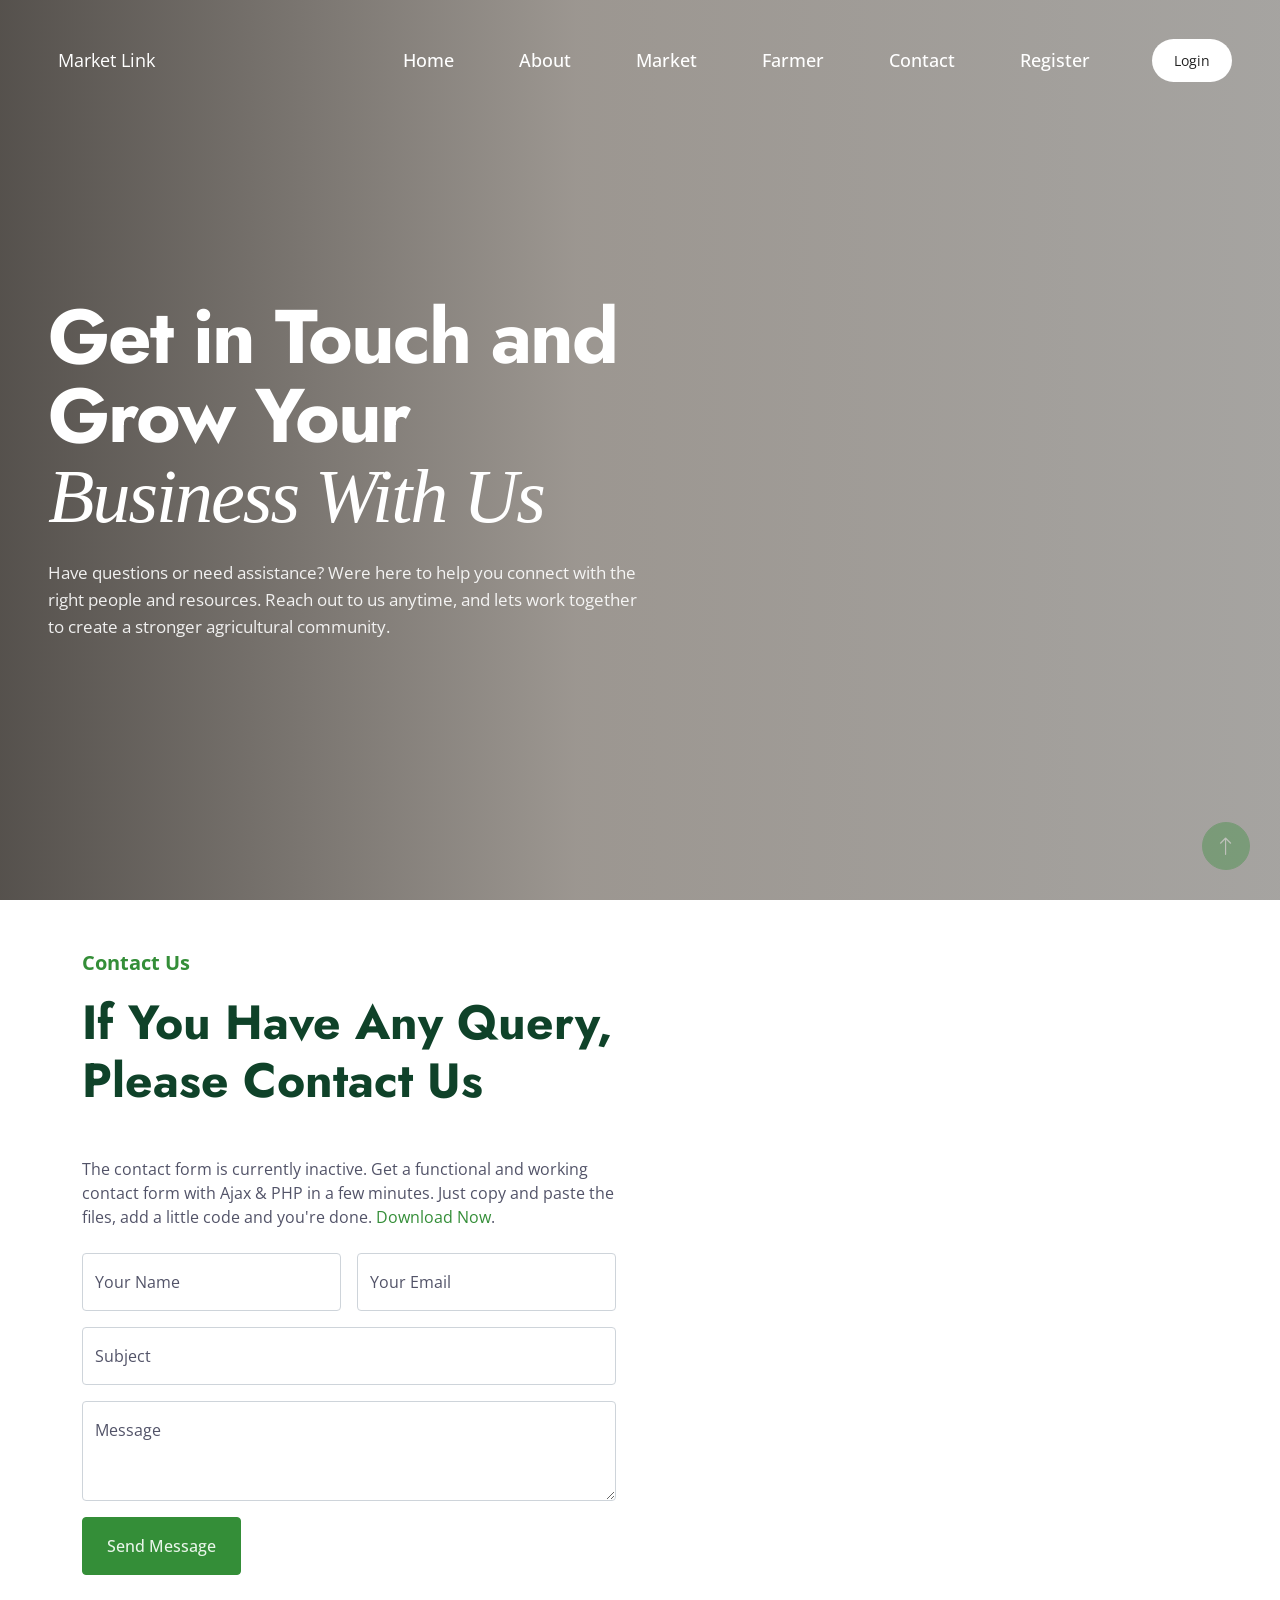
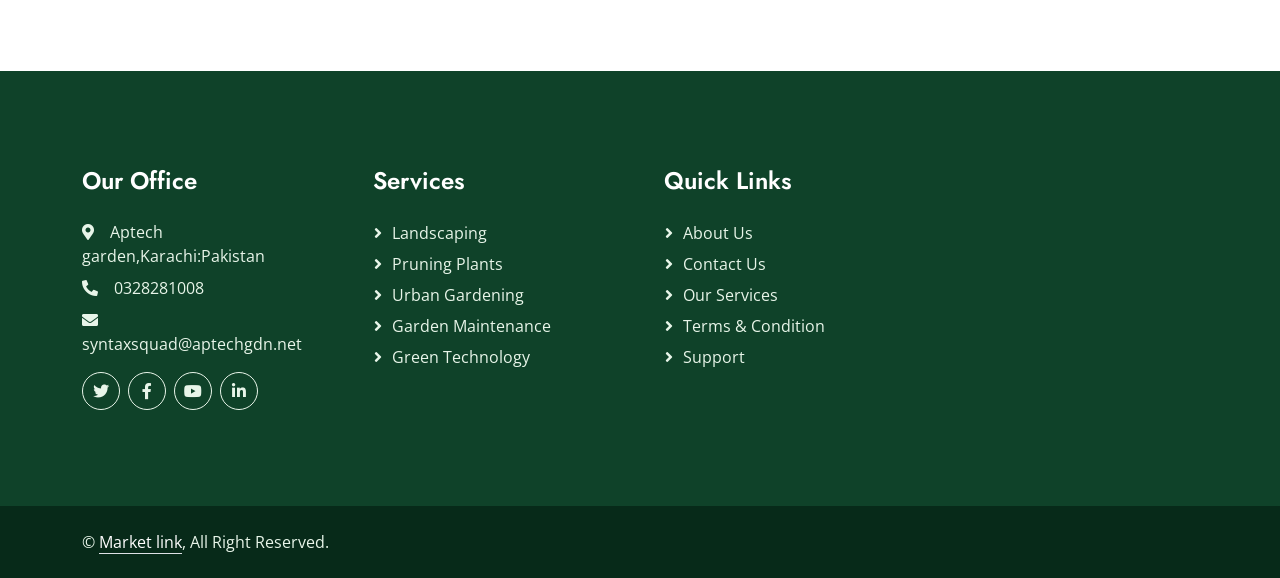
<file: gardener-1.0.0/contact.html>
<!DOCTYPE html>
<html lang="en">

<head>
    <meta charset="utf-8">
    <title>Gardener - Gardening Website Template</title>
    <meta content="width=device-width, initial-scale=1.0" name="viewport">
    <meta content="" name="keywords">
    <meta content="" name="description">

    <!-- Favicon -->
    <link href="img/favicon.ico" rel="icon">

    <!-- Google Web Fonts -->
    <link rel="preconnect" href="https://fonts.googleapis.com">
    <link rel="preconnect" href="https://fonts.gstatic.com" crossorigin>
    <link
        href="https://fonts.googleapis.com/css2?family=Jost:wght@500;600;700&family=Open+Sans:wght@400;500&display=swap"
        rel="stylesheet">

    <!-- Icon Font Stylesheet -->
    <link href="https://cdnjs.cloudflare.com/ajax/libs/font-awesome/5.10.0/css/all.min.css" rel="stylesheet">
    <link href="https://cdn.jsdelivr.net/npm/bootstrap-icons@1.4.1/font/bootstrap-icons.css" rel="stylesheet">

    <!-- Libraries Stylesheet -->
    <link href="lib/animate/animate.min.css" rel="stylesheet">
    <link href="lib/owlcarousel/assets/owl.carousel.min.css" rel="stylesheet">
    <link href="lib/lightbox/css/lightbox.min.css" rel="stylesheet">

    <!-- Customized Bootstrap Stylesheet -->
    <link href="css/bootstrap.min.css" rel="stylesheet">

    <!-- Template Stylesheet -->
    <link href="css/style.css" rel="stylesheet">
    <link href="css/banner.css" rel="stylesheet">
</head>

<body>
    <!-- Spinner Start -->
    <div id="spinner"
        class="show bg-white position-fixed translate-middle w-100 vh-100 top-50 start-50 d-flex align-items-center justify-content-center">
        <div class="spinner-border text-primary" role="status" style="width: 3rem; height: 3rem;"></div>
    </div>
    <!-- Spinner End -->
    <section class="hero-section">

        <!-- Background Video -->
        <video class="hero-video" autoplay muted loop playsinline>
            <source src="video/contact.mp4" type="video/mp4">
        </video>

        <!-- Dark Overlay -->
        <div class="hero-overlay"></div>

        <!-- Navbar -->
        <nav class="navbar navbar-expand-lg hero-navbar">
            <div class="container-fluid px-4 px-lg-5">

                <a href="index.html" class="navbar-brand">
                    <span class="logo/icon"></span>
                    <link href="img/Colorful Illustrative Organic Grocery Online Shop Logo (1).png" rel="icon">
                    <span>Market Link</span>
                </a>

                <button type="button" class="navbar-toggler" data-bs-toggle="collapse" data-bs-target="#navbarCollapse">
                    <span class="navbar-toggler-icon"></span>
                </button>

                <div class="collapse navbar-collapse" id="navbarCollapse">

                    <div class="navbar-nav ms-auto align-items-lg-center">

                        <a href="index.html" class="nav-link active">Home</a>
                        <a href="about.html" class="nav-link">About</a>
                        <a href="Market.html" class="nav-link">Market</a>
                        <a href="Farmer.html" class="nav-link">Farmer</a>
                        <a href="contact.html" class="nav-link">Contact</a>
                         <a href="Register.html" class="nav-link">Register</a>

                        <a href="login.html" class="login-btn">
                            Login
                        </a>
                    </div>
                </div>
            </div>
        </nav>

        <!-- Hero Content -->
        <div class="hero-content">
            <div class="container-fluid px-4 px-lg-5">
                <div class="hero-left">
                    <!-- Heading -->
                    <h1>
                        Get in Touch and Grow Your
                        <br>
                        <span>Business With Us</span>
                    </h1>
                    <!-- Description -->
                    <p>
                        Have questions or need assistance? Were here to help you connect with the right people and
                        resources.
                        Reach out to us anytime, and lets work together to create a stronger agricultural community.

                    </p>
                </div>
            </div>
        </div>
    </section>
    <!-- Contact Start -->
    <div class="container-xxl py-5">
        <div class="container">
            <div class="row g-5">
                <div class="col-lg-6 wow fadeIn" data-wow-delay="0.1s">
                    <p class="fs-5 fw-bold text-primary">Contact Us</p>
                    <h1 class="display-5 mb-5">If You Have Any Query, Please Contact Us</h1>
                    <p class="mb-4">The contact form is currently inactive. Get a functional and working contact form
                        with Ajax & PHP in a few minutes. Just copy and paste the files, add a little code and you're
                        done. <a href="https://htmlcodex.com/contact-form">Download Now</a>.</p>
                    <form>
                        <div class="row g-3">
                            <div class="col-md-6">
                                <div class="form-floating">
                                    <input type="text" class="form-control" id="name" placeholder="Your Name">
                                    <label for="name">Your Name</label>
                                </div>
                            </div>
                            <div class="col-md-6">
                                <div class="form-floating">
                                    <input type="email" class="form-control" id="email" placeholder="Your Email">
                                    <label for="email">Your Email</label>
                                </div>
                            </div>
                            <div class="col-12">
                                <div class="form-floating">
                                    <input type="text" class="form-control" id="subject" placeholder="Subject">
                                    <label for="subject">Subject</label>
                                </div>
                            </div>
                            <div class="col-12">
                                <div class="form-floating">
                                    <textarea class="form-control" placeholder="Leave a message here" id="message"
                                        style="height: 100px"></textarea>
                                    <label for="message">Message</label>
                                </div>
                            </div>
                            <div class="col-12">
                                <button class="btn btn-primary py-3 px-4" type="submit">Send Message</button>
                            </div>
                        </div>
                    </form>
                </div>
                <div class="col-lg-6 wow fadeIn" data-wow-delay="0.5s" style="min-height: 450px;">
                    <div class="position-relative rounded overflow-hidden h-100">
                        <iframe class="position-relative w-100 h-100"
                            src="https://www.google.com/maps/embed?pb=!1m18!1m12!1m3!1d3001156.4288297426!2d-78.01371936852176!3d42.72876761954724!2m3!1f0!2f0!3f0!3m2!1i1024!2i768!4f13.1!3m3!1m2!1s0x4ccc4bf0f123a5a9%3A0xddcfc6c1de189567!2sNew%20York%2C%20USA!5e0!3m2!1sen!2sbd!4v1603794290143!5m2!1sen!2sbd"
                            frameborder="0" style="min-height: 450px; border:0;" allowfullscreen="" aria-hidden="false"
                            tabindex="0"></iframe>
                    </div>
                </div>
            </div>
        </div>
    </div>
    <!-- Contact End -->

    <!-- Footer Start -->
    <div class="container-fluid bg-dark text-light footer mt-5 py-5 wow fadeIn" data-wow-delay="0.1s">
        <div class="container py-5">
            <div class="row g-5">
                <div class="col-lg-3 col-md-6">
                    <h4 class="text-white mb-4">Our Office</h4>
                    <p class="mb-2"><i class="fa fa-map-marker-alt me-3"></i>Aptech garden,Karachi:Pakistan</p>
                    <p class="mb-2"><i class="fa fa-phone-alt me-3"></i>0328281008</p>
                    <p class="mb-2"><i class="fa fa-envelope me-3"></i>syntaxsquad@aptechgdn.net

                    </p>
                    <div class="d-flex pt-2">
                        <a class="btn btn-square btn-outline-light rounded-circle me-2" href=""><i
                                class="fab fa-twitter"></i></a>
                        <a class="btn btn-square btn-outline-light rounded-circle me-2" href=""><i
                                class="fab fa-facebook-f"></i></a>
                        <a class="btn btn-square btn-outline-light rounded-circle me-2" href=""><i
                                class="fab fa-youtube"></i></a>
                        <a class="btn btn-square btn-outline-light rounded-circle me-2" href=""><i
                                class="fab fa-linkedin-in"></i></a>
                    </div>
                </div>
                <div class="col-lg-3 col-md-6">
                    <h4 class="text-white mb-4">Services</h4>
                    <a class="btn btn-link" href="">Landscaping</a>
                    <a class="btn btn-link" href="">Pruning plants</a>
                    <a class="btn btn-link" href="">Urban Gardening</a>
                    <a class="btn btn-link" href="">Garden Maintenance</a>
                    <a class="btn btn-link" href="">Green Technology</a>
                </div>
                <div class="col-lg-3 col-md-6">
                    <h4 class="text-white mb-4">Quick Links</h4>
                    <a class="btn btn-link" href="">About Us</a>
                    <a class="btn btn-link" href="">Contact Us</a>
                    <a class="btn btn-link" href="">Our Services</a>
                    <a class="btn btn-link" href="">Terms & Condition</a>
                    <a class="btn btn-link" href="">Support</a>
                </div>
            </div>
        </div>
    </div>
    </div>
    <!-- Footer End -->

    <!-- Copyright Start -->
    <div class="container-fluid copyright py-4">
        <div class="container">
            <div class="row">
                <div class="col-md-6 text-center text-md-start mb-3 mb-md-0">
                    &copy; <a class="border-bottom" href="#">Market link</a>, All Right Reserved.
                </div>
            </div>
        </div>
    </div>
    <!-- Copyright End -->


    <!-- Back to Top -->
    <a href="#" class="btn btn-lg btn-primary btn-lg-square rounded-circle back-to-top"><i
            class="bi bi-arrow-up"></i></a>


    <!-- JavaScript Libraries -->
    <script src="https://code.jquery.com/jquery-3.4.1.min.js"></script>
    <script src="https://cdn.jsdelivr.net/npm/bootstrap@5.0.0/dist/js/bootstrap.bundle.min.js"></script>
    <script src="lib/wow/wow.min.js"></script>
    <script src="lib/easing/easing.min.js"></script>
    <script src="lib/waypoints/waypoints.min.js"></script>
    <script src="lib/owlcarousel/owl.carousel.min.js"></script>
    <script src="lib/counterup/counterup.min.js"></script>
    <script src="lib/parallax/parallax.min.js"></script>
    <script src="lib/isotope/isotope.pkgd.min.js"></script>
    <script src="lib/lightbox/js/lightbox.min.js"></script>

    <!-- Template Javascript -->
    <script src="js/main.js"></script>
</body>

</html>
</file>
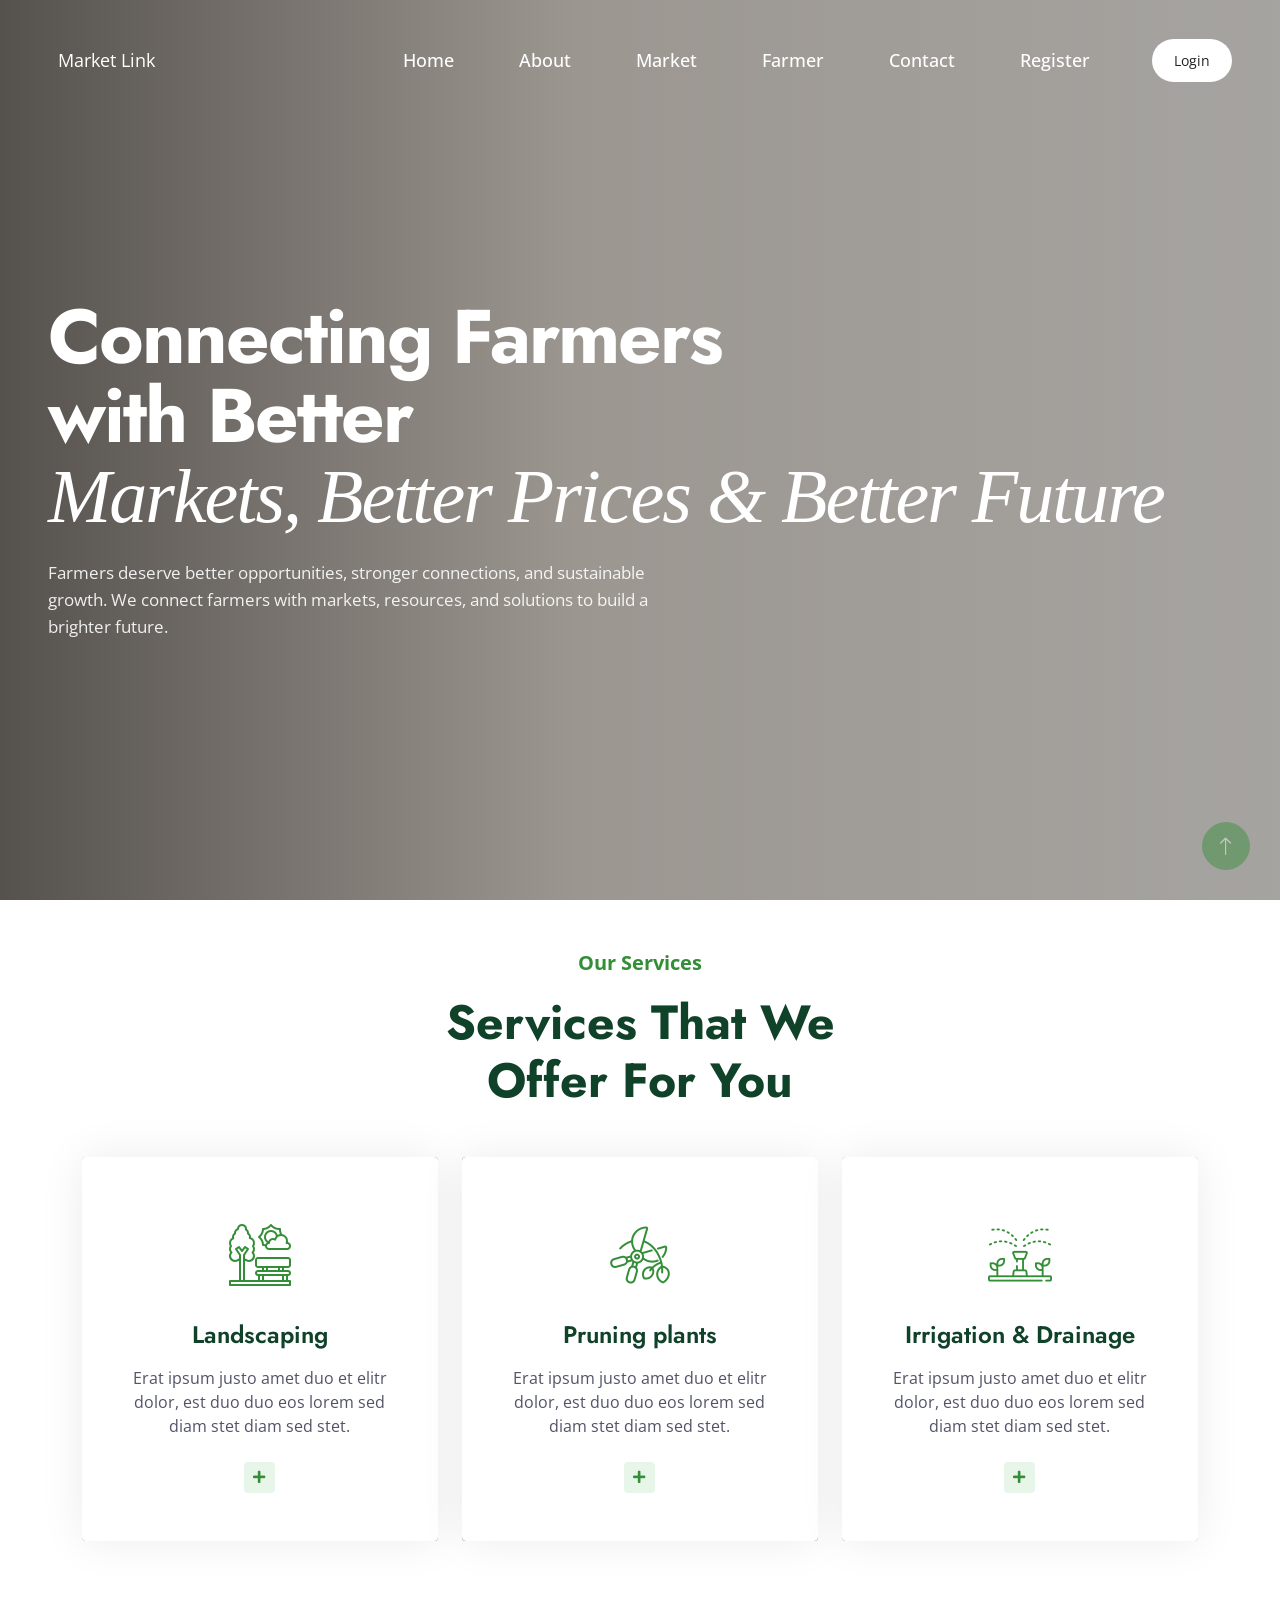
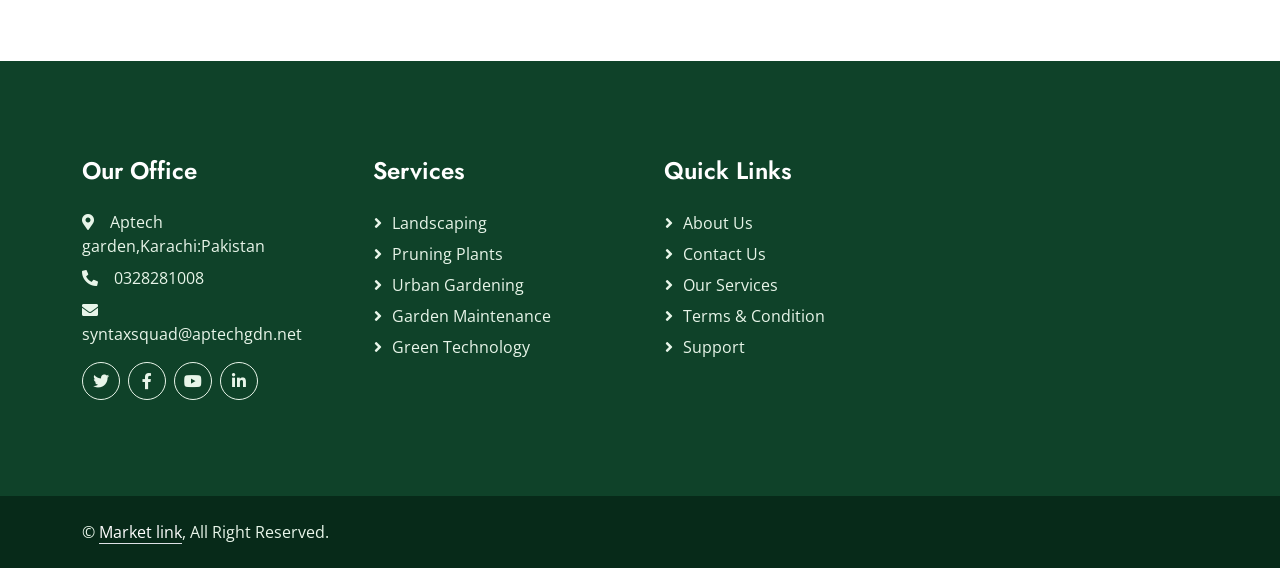
<file: gardener-1.0.0/Farmer.html>
<!DOCTYPE html>
<html lang="en">

<head>
    <meta charset="utf-8">
    <title>Gardener - Gardening Website Template</title>
    <meta content="width=device-width, initial-scale=1.0" name="viewport">
    <meta content="" name="keywords">
    <meta content="" name="description">

    <!-- Favicon -->
    <link href="img/favicon.ico" rel="icon">

    <!-- Google Web Fonts -->
    <link rel="preconnect" href="https://fonts.googleapis.com">
    <link rel="preconnect" href="https://fonts.gstatic.com" crossorigin>
    <link
        href="https://fonts.googleapis.com/css2?family=Jost:wght@500;600;700&family=Open+Sans:wght@400;500&display=swap"
        rel="stylesheet">

    <!-- Icon Font Stylesheet -->
    <link href="https://cdnjs.cloudflare.com/ajax/libs/font-awesome/5.10.0/css/all.min.css" rel="stylesheet">
    <link href="https://cdn.jsdelivr.net/npm/bootstrap-icons@1.4.1/font/bootstrap-icons.css" rel="stylesheet">

    <!-- Libraries Stylesheet -->
    <link href="lib/animate/animate.min.css" rel="stylesheet">
    <link href="lib/owlcarousel/assets/owl.carousel.min.css" rel="stylesheet">
    <link href="lib/lightbox/css/lightbox.min.css" rel="stylesheet">

    <!-- Customized Bootstrap Stylesheet -->
    <link href="css/bootstrap.min.css" rel="stylesheet">

    <!-- Template Stylesheet -->
    <link href="css/style.css" rel="stylesheet">
    <link href="css/banner.css" rel="stylesheet">
</head>

<body>
    <!-- Spinner Start -->
    <div id="spinner"
        class="show bg-white position-fixed translate-middle w-100 vh-100 top-50 start-50 d-flex align-items-center justify-content-center">
        <div class="spinner-border text-primary" role="status" style="width: 3rem; height: 3rem;"></div>
    </div>
    <!-- Spinner End -->

    <!-- Navbar Start -->
    <section class="hero-section">

        <!-- Background Video -->
        <video class="hero-video" autoplay muted loop playsinline>
            <source src="video/farmers2.mp4" type="video/mp4">
        </video>

        <!-- Dark Overlay -->
        <div class="hero-overlay"></div>

        <!-- Navbar -->
        <nav class="navbar navbar-expand-lg hero-navbar">
            <div class="container-fluid px-4 px-lg-5">

                <a href="index.html" class="navbar-brand">
                    <span class="logo/icon"></span>
                    <link href="img/Colorful Illustrative Organic Grocery Online Shop Logo (1).png" rel="icon">
                    <span>Market Link</span>
                </a>

                <button type="button" class="navbar-toggler" data-bs-toggle="collapse" data-bs-target="#navbarCollapse">
                    <span class="navbar-toggler-icon"></span>
                </button>

                <div class="collapse navbar-collapse" id="navbarCollapse">

                    <div class="navbar-nav ms-auto align-items-lg-center">

                        <a href="index.html" class="nav-link active">Home</a>
                        <a href="about.html" class="nav-link">About</a>
                        <a href="Market.html" class="nav-link">Market</a>
                        <a href="Farmer.html" class="nav-link">Farmer</a>
                        <a href="contact.html" class="nav-link">Contact</a>
                         <a href="Register.html" class="nav-link">Register</a>

                        <a href="login.html" class="login-btn">
                            Login
                        </a>
                    </div>
                </div>
            </div>
        </nav>

        <!-- Hero Content -->
        <div class="hero-content">
            <div class="container-fluid px-4 px-lg-5">
                <div class="hero-left">
                    <!-- Heading -->
                    <h1>
                        Connecting Farmers with Better
                        <br>
                        <span>Markets, Better Prices & Better Future</span>
                    </h1>
                    <!-- Description -->
                    <p>
                        Farmers deserve better opportunities, stronger connections, and sustainable growth.
                        We connect farmers with markets, resources, and solutions to build a brighter future.

                    </p>
                </div>
            </div>
        </div>
    </section>
    <!-- Page Header Start -->

    <!-- Page Header End -->


    <!-- Service Start -->
    <div class="container-xxl py-5">
        <div class="container">
            <div class="text-center mx-auto wow fadeInUp" data-wow-delay="0.1s" style="max-width: 500px;">
                <p class="fs-5 fw-bold text-primary">Our Services</p>
                <h1 class="display-5 mb-5">Services That We Offer For You</h1>
            </div>
            <div class="row g-4">
                <div class="col-lg-4 col-md-6 wow fadeInUp" data-wow-delay="0.1s">
                    <div class="service-item rounded d-flex h-100">
                        <div class="service-img rounded">
                            <img class="img-fluid" src="img/service-1.jpg" alt="">
                        </div>
                        <div class="service-text rounded p-5">
                            <div class="btn-square rounded-circle mx-auto mb-3">
                                <img class="img-fluid" src="img/icon/icon-3.png" alt="Icon">
                            </div>
                            <h4 class="mb-3">Landscaping</h4>
                            <p class="mb-4">Erat ipsum justo amet duo et elitr dolor, est duo duo eos lorem sed diam
                                stet diam sed stet.</p>
                            <a class="btn btn-sm" href=""><i class="fa fa-plus text-primary me-2"></i>Read More</a>
                        </div>
                    </div>
                </div>
                <div class="col-lg-4 col-md-6 wow fadeInUp" data-wow-delay="0.3s">
                    <div class="service-item rounded d-flex h-100">
                        <div class="service-img rounded">
                            <img class="img-fluid" src="img/service-2.jpg" alt="">
                        </div>
                        <div class="service-text rounded p-5">
                            <div class="btn-square rounded-circle mx-auto mb-3">
                                <img class="img-fluid" src="img/icon/icon-6.png" alt="Icon">
                            </div>
                            <h4 class="mb-3">Pruning plants</h4>
                            <p class="mb-4">Erat ipsum justo amet duo et elitr dolor, est duo duo eos lorem sed diam
                                stet diam sed stet.</p>
                            <a class="btn btn-sm" href=""><i class="fa fa-plus text-primary me-2"></i>Read More</a>
                        </div>
                    </div>
                </div>
                <div class="col-lg-4 col-md-6 wow fadeInUp" data-wow-delay="0.5s">
                    <div class="service-item rounded d-flex h-100">
                        <div class="service-img rounded">
                            <img class="img-fluid" src="img/service-3.jpg" alt="">
                        </div>
                        <div class="service-text rounded p-5">
                            <div class="btn-square rounded-circle mx-auto mb-3">
                                <img class="img-fluid" src="img/icon/icon-5.png" alt="Icon">
                            </div>
                            <h4 class="mb-3">Irrigation & Drainage</h4>
                            <p class="mb-4">Erat ipsum justo amet duo et elitr dolor, est duo duo eos lorem sed diam
                                stet diam sed stet.</p>
                            <a class="btn btn-sm" href=""><i class="fa fa-plus text-primary me-2"></i>Read More</a>
                        </div>
                    </div>
                </div>
                <div class="col-lg-4 col-md-6 wow fadeInUp" data-wow-delay="0.1s">
                    <div class="service-item rounded d-flex h-100">
                        <div class="service-img rounded">
                            <img class="img-fluid" src="img/service-4.jpg" alt="">
                        </div>

                    </div>
                </div>
                <div class="col-lg-4 col-md-6 wow fadeInUp" data-wow-delay="0.3s">
                    <div class="service-item rounded d-flex h-100">
                        <div class="service-img rounded">
                            <img class="img-fluid" src="img/service-5.jpg" alt="">
                        </div>

                    </div>
                </div>
                <div class="col-lg-4 col-md-6 wow fadeInUp" data-wow-delay="0.5s">
                    <div class="service-item rounded d-flex h-100">
                        <div class="service-img rounded">
                            <img class="img-fluid" src="img/service-6.jpg" alt="">
                        </div>

                    </div>
                </div>
            </div>
        </div>
    </div>
    <!-- Service End -->


    <!-- Footer Start -->
    <div class="container-fluid bg-dark text-light footer mt-5 py-5 wow fadeIn" data-wow-delay="0.1s">
        <div class="container py-5">
            <div class="row g-5">
                <div class="col-lg-3 col-md-6">
                    <h4 class="text-white mb-4">Our Office</h4>
                    <p class="mb-2"><i class="fa fa-map-marker-alt me-3"></i>Aptech garden,Karachi:Pakistan</p>
                    <p class="mb-2"><i class="fa fa-phone-alt me-3"></i>0328281008</p>
                    <p class="mb-2"><i class="fa fa-envelope me-3"></i>syntaxsquad@aptechgdn.net

                    </p>
                    <div class="d-flex pt-2">
                        <a class="btn btn-square btn-outline-light rounded-circle me-2" href=""><i
                                class="fab fa-twitter"></i></a>
                        <a class="btn btn-square btn-outline-light rounded-circle me-2" href=""><i
                                class="fab fa-facebook-f"></i></a>
                        <a class="btn btn-square btn-outline-light rounded-circle me-2" href=""><i
                                class="fab fa-youtube"></i></a>
                        <a class="btn btn-square btn-outline-light rounded-circle me-2" href=""><i
                                class="fab fa-linkedin-in"></i></a>
                    </div>
                </div>
                <div class="col-lg-3 col-md-6">
                    <h4 class="text-white mb-4">Services</h4>
                    <a class="btn btn-link" href="">Landscaping</a>
                    <a class="btn btn-link" href="">Pruning plants</a>
                    <a class="btn btn-link" href="">Urban Gardening</a>
                    <a class="btn btn-link" href="">Garden Maintenance</a>
                    <a class="btn btn-link" href="">Green Technology</a>
                </div>
                <div class="col-lg-3 col-md-6">
                    <h4 class="text-white mb-4">Quick Links</h4>
                    <a class="btn btn-link" href="">About Us</a>
                    <a class="btn btn-link" href="">Contact Us</a>
                    <a class="btn btn-link" href="">Our Services</a>
                    <a class="btn btn-link" href="">Terms & Condition</a>
                    <a class="btn btn-link" href="">Support</a>
                </div>
            </div>
        </div>
    </div>
    <!-- Footer End -->


    <!-- Copyright Start -->
    <div class="container-fluid copyright py-4">
        <div class="container">
            <div class="row">
                <div class="col-md-6 text-center text-md-start mb-3 mb-md-0">
                    &copy; <a class="border-bottom" href="#">Market link</a>, All Right Reserved.
                </div>

            </div>
        </div>
    </div>
    <!-- Copyright End -->


    <!-- Back to Top -->
    <a href="#" class="btn btn-lg btn-primary btn-lg-square rounded-circle back-to-top"><i
            class="bi bi-arrow-up"></i></a>


    <!-- JavaScript Libraries -->
    <script src="https://code.jquery.com/jquery-3.4.1.min.js"></script>
    <script src="https://cdn.jsdelivr.net/npm/bootstrap@5.0.0/dist/js/bootstrap.bundle.min.js"></script>
    <script src="lib/wow/wow.min.js"></script>
    <script src="lib/easing/easing.min.js"></script>
    <script src="lib/waypoints/waypoints.min.js"></script>
    <script src="lib/owlcarousel/owl.carousel.min.js"></script>
    <script src="lib/counterup/counterup.min.js"></script>
    <script src="lib/parallax/parallax.min.js"></script>
    <script src="lib/isotope/isotope.pkgd.min.js"></script>
    <script src="lib/lightbox/js/lightbox.min.js"></script>

    <!-- Template Javascript -->
    <script src="js/main.js"></script>
</body>

</html>
</file>
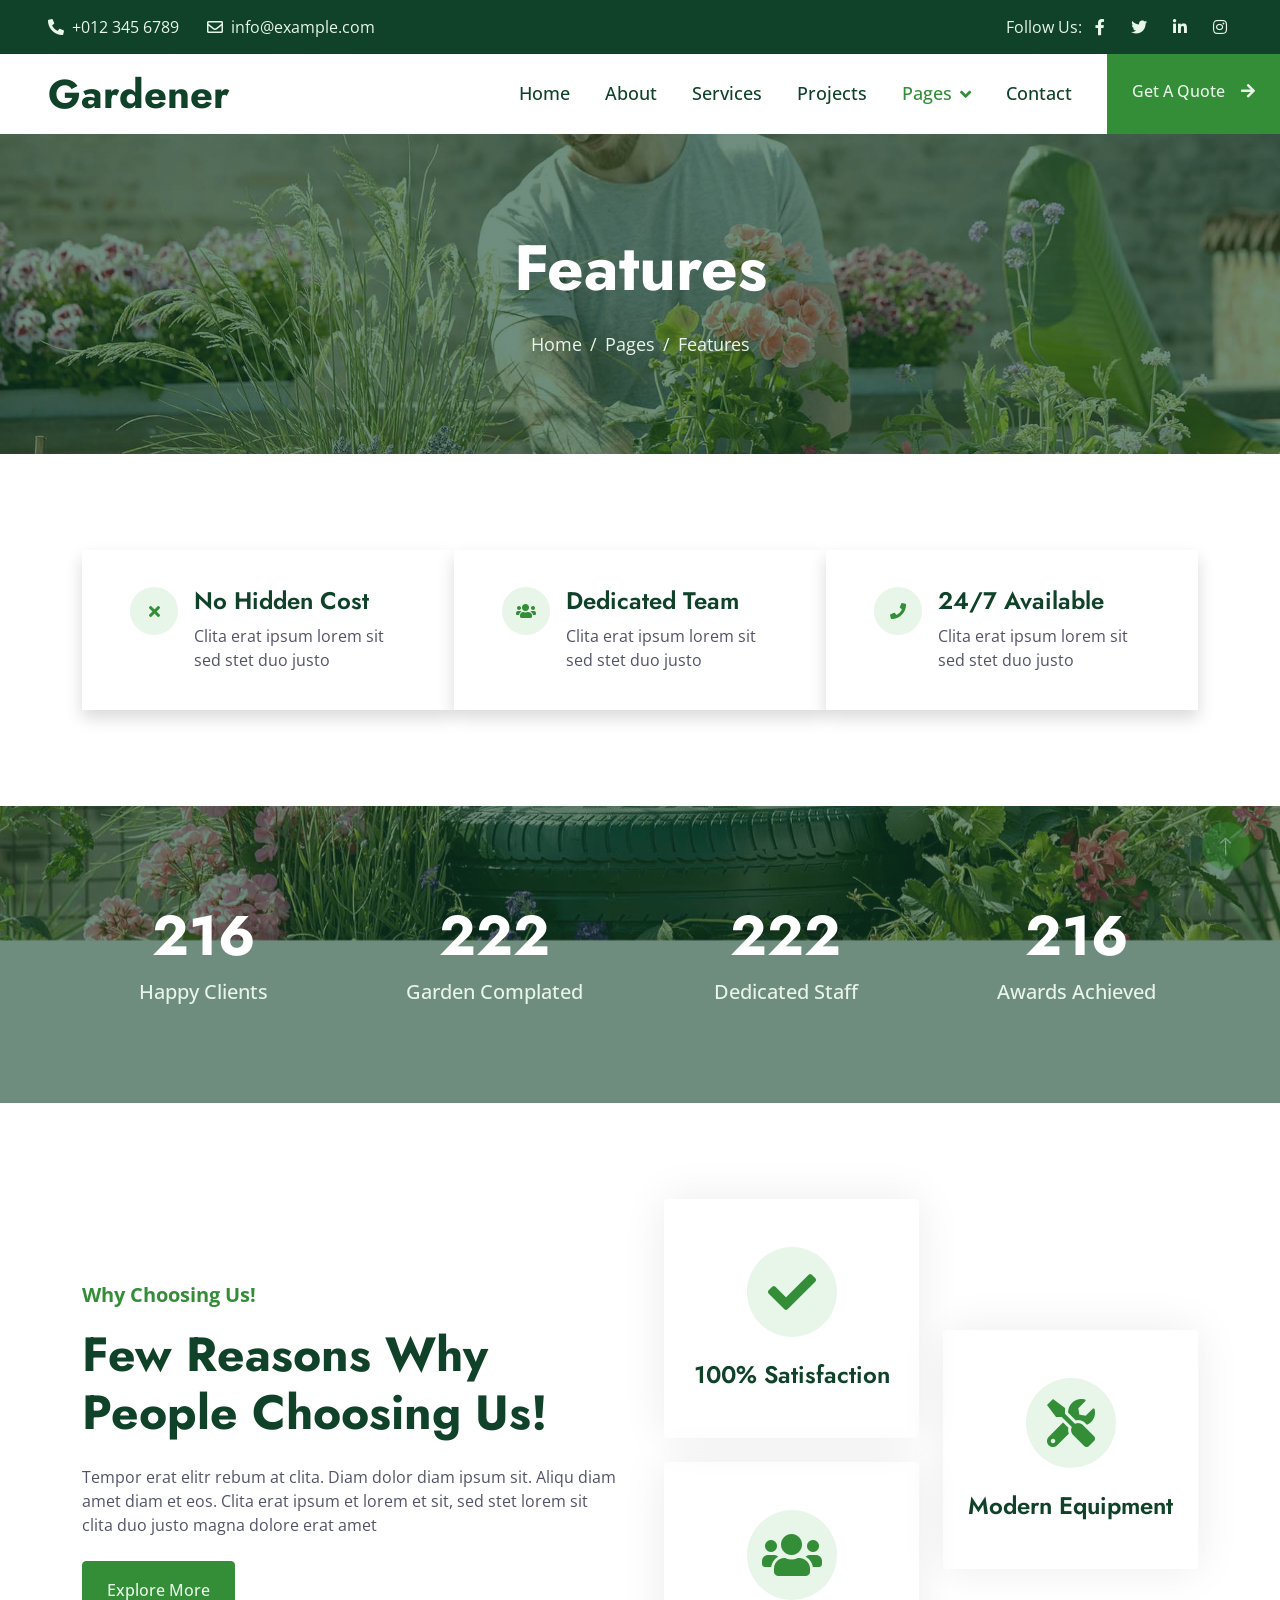
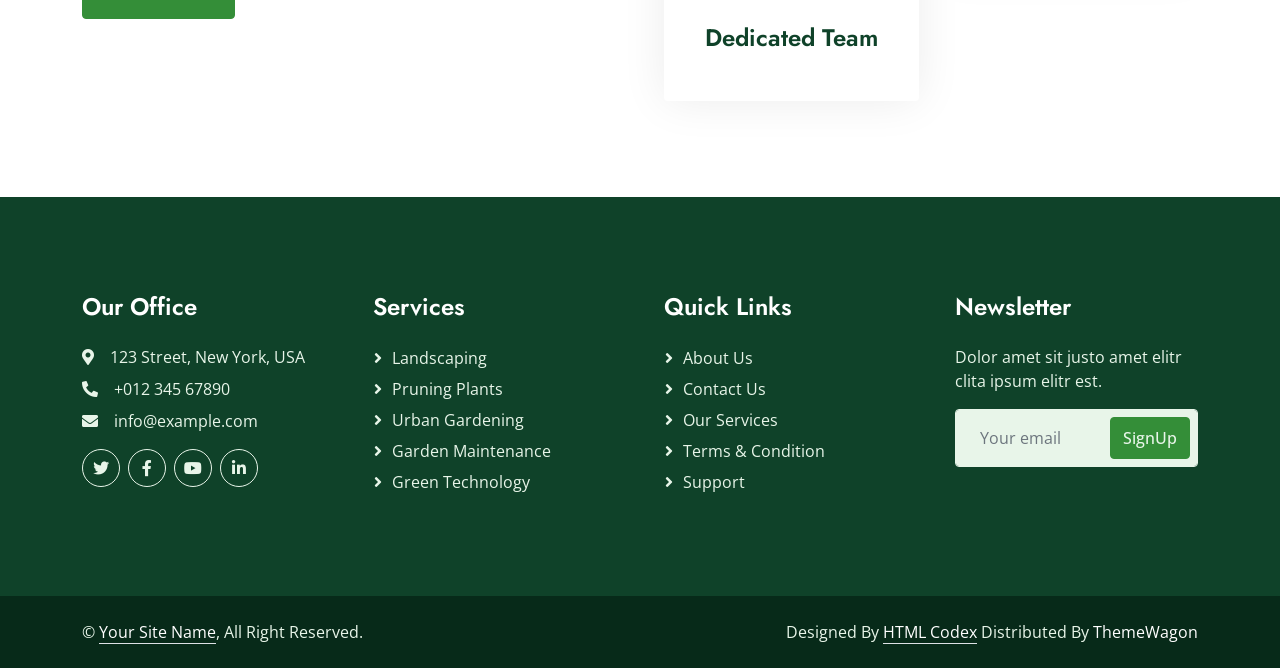
<file: gardener-1.0.0/feature.html>
<!DOCTYPE html>
<html lang="en">

<head>
    <meta charset="utf-8">
    <title>Gardener - Gardening Website Template</title>
    <meta content="width=device-width, initial-scale=1.0" name="viewport">
    <meta content="" name="keywords">
    <meta content="" name="description">

    <!-- Favicon -->
    <link href="img/favicon.ico" rel="icon">

    <!-- Google Web Fonts -->
    <link rel="preconnect" href="https://fonts.googleapis.com">
    <link rel="preconnect" href="https://fonts.gstatic.com" crossorigin>
    <link href="https://fonts.googleapis.com/css2?family=Jost:wght@500;600;700&family=Open+Sans:wght@400;500&display=swap" rel="stylesheet">  

    <!-- Icon Font Stylesheet -->
    <link href="https://cdnjs.cloudflare.com/ajax/libs/font-awesome/5.10.0/css/all.min.css" rel="stylesheet">
    <link href="https://cdn.jsdelivr.net/npm/bootstrap-icons@1.4.1/font/bootstrap-icons.css" rel="stylesheet">

    <!-- Libraries Stylesheet -->
    <link href="lib/animate/animate.min.css" rel="stylesheet">
    <link href="lib/owlcarousel/assets/owl.carousel.min.css" rel="stylesheet">
    <link href="lib/lightbox/css/lightbox.min.css" rel="stylesheet">

    <!-- Customized Bootstrap Stylesheet -->
    <link href="css/bootstrap.min.css" rel="stylesheet">

    <!-- Template Stylesheet -->
    <link href="css/style.css" rel="stylesheet">
</head>

<body>
    <!-- Spinner Start -->
    <div id="spinner" class="show bg-white position-fixed translate-middle w-100 vh-100 top-50 start-50 d-flex align-items-center justify-content-center">
        <div class="spinner-border text-primary" role="status" style="width: 3rem; height: 3rem;"></div>
    </div>
    <!-- Spinner End -->


    <!-- Topbar Start -->
    <div class="container-fluid bg-dark text-light px-0 py-2">
        <div class="row gx-0 d-none d-lg-flex">
            <div class="col-lg-7 px-5 text-start">
                <div class="h-100 d-inline-flex align-items-center me-4">
                    <span class="fa fa-phone-alt me-2"></span>
                    <span>+012 345 6789</span>
                </div>
                <div class="h-100 d-inline-flex align-items-center">
                    <span class="far fa-envelope me-2"></span>
                    <span>info@example.com</span>
                </div>
            </div>
            <div class="col-lg-5 px-5 text-end">
                <div class="h-100 d-inline-flex align-items-center mx-n2">
                    <span>Follow Us:</span>
                    <a class="btn btn-link text-light" href=""><i class="fab fa-facebook-f"></i></a>
                    <a class="btn btn-link text-light" href=""><i class="fab fa-twitter"></i></a>
                    <a class="btn btn-link text-light" href=""><i class="fab fa-linkedin-in"></i></a>
                    <a class="btn btn-link text-light" href=""><i class="fab fa-instagram"></i></a>
                </div>
            </div>
        </div>
    </div>
    <!-- Topbar End -->


    <!-- Navbar Start -->
    <nav class="navbar navbar-expand-lg bg-white navbar-light sticky-top p-0">
        <a href="index.html" class="navbar-brand d-flex align-items-center px-4 px-lg-5">
            <h1 class="m-0">Gardener</h1>
        </a>
        <button type="button" class="navbar-toggler me-4" data-bs-toggle="collapse" data-bs-target="#navbarCollapse">
            <span class="navbar-toggler-icon"></span>
        </button>
        <div class="collapse navbar-collapse" id="navbarCollapse">
            <div class="navbar-nav ms-auto p-4 p-lg-0">
                <a href="index.html" class="nav-item nav-link">Home</a>
                <a href="about.html" class="nav-item nav-link">About</a>
                <a href="service.html" class="nav-item nav-link">Services</a>
                <a href="project.html" class="nav-item nav-link">Projects</a>
                <div class="nav-item dropdown">
                    <a href="#" class="nav-link dropdown-toggle active" data-bs-toggle="dropdown">Pages</a>
                    <div class="dropdown-menu bg-light m-0">
                        <a href="feature.html" class="dropdown-item active">Features</a>
                        <a href="quote.html" class="dropdown-item">Free Quote</a>
                        <a href="team.html" class="dropdown-item">Our Team</a>
                        <a href="testimonial.html" class="dropdown-item">Testimonial</a>
                        <a href="404.html" class="dropdown-item">404 Page</a>
                    </div>
                </div>
                <a href="contact.html" class="nav-item nav-link">Contact</a>
            </div>
            <a href="" class="btn btn-primary py-4 px-lg-4 rounded-0 d-none d-lg-block">Get A Quote<i class="fa fa-arrow-right ms-3"></i></a>
        </div>
    </nav>
    <!-- Navbar End -->


    <!-- Page Header Start -->
    <div class="container-fluid page-header py-5 mb-5 wow fadeIn" data-wow-delay="0.1s">
        <div class="container text-center py-5">
            <h1 class="display-3 text-white mb-4 animated slideInDown">Features</h1>
            <nav aria-label="breadcrumb animated slideInDown">
                <ol class="breadcrumb justify-content-center mb-0">
                    <li class="breadcrumb-item"><a href="#">Home</a></li>
                    <li class="breadcrumb-item"><a href="#">Pages</a></li>
                    <li class="breadcrumb-item active" aria-current="page">Features</li>
                </ol>
            </nav>
        </div>
    </div>
    <!-- Page Header End -->


    <!-- Feature Start -->
    <div class="container-fluid py-5">
        <div class="container">
            <div class="row gx-0">
                <div class="col-lg-4 wow fadeIn" data-wow-delay="0.1s">
                    <div class="bg-white shadow d-flex align-items-center h-100 px-5" style="min-height: 160px;">
                        <div class="d-flex">
                            <div class="flex-shrink-0 btn-lg-square rounded-circle bg-light">
                                <i class="fa fa-times text-primary"></i>
                            </div>
                            <div class="ps-3">
                                <h4>No Hidden Cost</h4>
                                <span>Clita erat ipsum lorem sit sed stet duo justo</span>
                            </div>
                        </div>
                    </div>
                </div>
                <div class="col-lg-4 wow fadeIn" data-wow-delay="0.3s">
                    <div class="bg-white shadow d-flex align-items-center h-100 px-5" style="min-height: 160px;">
                        <div class="d-flex">
                            <div class="flex-shrink-0 btn-lg-square rounded-circle bg-light">
                                <i class="fa fa-users text-primary"></i>
                            </div>
                            <div class="ps-3">
                                <h4>Dedicated Team</h4>
                                <span>Clita erat ipsum lorem sit sed stet duo justo</span>
                            </div>
                        </div>
                    </div>
                </div>
                <div class="col-lg-4 wow fadeIn" data-wow-delay="0.5s">
                    <div class="bg-white shadow d-flex align-items-center h-100 px-5" style="min-height: 160px;">
                        <div class="d-flex">
                            <div class="flex-shrink-0 btn-lg-square rounded-circle bg-light">
                                <i class="fa fa-phone text-primary"></i>
                            </div>
                            <div class="ps-3">
                                <h4>24/7 Available</h4>
                                <span>Clita erat ipsum lorem sit sed stet duo justo</span>
                            </div>
                        </div>
                    </div>
                </div>
            </div>
        </div>
    </div>
    <!-- Feature End -->


    <!-- Facts Start -->
    <div class="container-fluid facts my-5 py-5" data-parallax="scroll" data-image-src="img/carousel-1.jpg">
        <div class="container py-5">
            <div class="row g-5">
                <div class="col-sm-6 col-lg-3 text-center wow fadeIn" data-wow-delay="0.1s">
                    <h1 class="display-4 text-white" data-toggle="counter-up">1234</h1>
                    <span class="fs-5 fw-semi-bold text-light">Happy Clients</span>
                </div>
                <div class="col-sm-6 col-lg-3 text-center wow fadeIn" data-wow-delay="0.3s">
                    <h1 class="display-4 text-white" data-toggle="counter-up">1234</h1>
                    <span class="fs-5 fw-semi-bold text-light">Garden Complated</span>
                </div>
                <div class="col-sm-6 col-lg-3 text-center wow fadeIn" data-wow-delay="0.5s">
                    <h1 class="display-4 text-white" data-toggle="counter-up">1234</h1>
                    <span class="fs-5 fw-semi-bold text-light">Dedicated Staff</span>
                </div>
                <div class="col-sm-6 col-lg-3 text-center wow fadeIn" data-wow-delay="0.7s">
                    <h1 class="display-4 text-white" data-toggle="counter-up">1234</h1>
                    <span class="fs-5 fw-semi-bold text-light">Awards Achieved</span>
                </div>
            </div>
        </div>
    </div>
    <!-- Facts End -->


    <!-- Features Start -->
    <div class="container-xxl py-5">
        <div class="container">
            <div class="row g-5 align-items-center">
                <div class="col-lg-6 wow fadeInUp" data-wow-delay="0.1s">
                    <p class="fs-5 fw-bold text-primary">Why Choosing Us!</p>
                    <h1 class="display-5 mb-4">Few Reasons Why People Choosing Us!</h1>
                    <p class="mb-4">Tempor erat elitr rebum at clita. Diam dolor diam ipsum sit. Aliqu diam amet diam et eos. Clita erat ipsum et lorem et sit, sed stet lorem sit clita duo justo magna dolore erat amet</p>
                    <a class="btn btn-primary py-3 px-4" href="">Explore More</a>
                </div>
                <div class="col-lg-6">
                    <div class="row g-4 align-items-center">
                        <div class="col-md-6">
                            <div class="row g-4">
                                <div class="col-12 wow fadeIn" data-wow-delay="0.3s">
                                    <div class="text-center rounded py-5 px-4" style="box-shadow: 0 0 45px rgba(0,0,0,.08);">
                                        <div class="btn-square bg-light rounded-circle mx-auto mb-4" style="width: 90px; height: 90px;">
                                            <i class="fa fa-check fa-3x text-primary"></i>
                                        </div>
                                        <h4 class="mb-0">100% Satisfaction</h4>
                                    </div>
                                </div>
                                <div class="col-12 wow fadeIn" data-wow-delay="0.5s">
                                    <div class="text-center rounded py-5 px-4" style="box-shadow: 0 0 45px rgba(0,0,0,.08);">
                                        <div class="btn-square bg-light rounded-circle mx-auto mb-4" style="width: 90px; height: 90px;">
                                            <i class="fa fa-users fa-3x text-primary"></i>
                                        </div>
                                        <h4 class="mb-0">Dedicated Team</h4>
                                    </div>
                                </div>
                            </div>
                        </div>
                        <div class="col-md-6 wow fadeIn" data-wow-delay="0.7s">
                            <div class="text-center rounded py-5 px-4" style="box-shadow: 0 0 45px rgba(0,0,0,.08);">
                                <div class="btn-square bg-light rounded-circle mx-auto mb-4" style="width: 90px; height: 90px;">
                                    <i class="fa fa-tools fa-3x text-primary"></i>
                                </div>
                                <h4 class="mb-0">Modern Equipment</h4>
                            </div>
                        </div>
                    </div>
                </div>
            </div>
        </div>
    </div>
    <!-- Features End -->


    <!-- Footer Start -->
    <div class="container-fluid bg-dark text-light footer mt-5 py-5 wow fadeIn" data-wow-delay="0.1s">
        <div class="container py-5">
            <div class="row g-5">
                <div class="col-lg-3 col-md-6">
                    <h4 class="text-white mb-4">Our Office</h4>
                    <p class="mb-2"><i class="fa fa-map-marker-alt me-3"></i>123 Street, New York, USA</p>
                    <p class="mb-2"><i class="fa fa-phone-alt me-3"></i>+012 345 67890</p>
                    <p class="mb-2"><i class="fa fa-envelope me-3"></i>info@example.com</p>
                    <div class="d-flex pt-2">
                        <a class="btn btn-square btn-outline-light rounded-circle me-2" href=""><i class="fab fa-twitter"></i></a>
                        <a class="btn btn-square btn-outline-light rounded-circle me-2" href=""><i class="fab fa-facebook-f"></i></a>
                        <a class="btn btn-square btn-outline-light rounded-circle me-2" href=""><i class="fab fa-youtube"></i></a>
                        <a class="btn btn-square btn-outline-light rounded-circle me-2" href=""><i class="fab fa-linkedin-in"></i></a>
                    </div>
                </div>
                <div class="col-lg-3 col-md-6">
                    <h4 class="text-white mb-4">Services</h4>
                    <a class="btn btn-link" href="">Landscaping</a>
                    <a class="btn btn-link" href="">Pruning plants</a>
                    <a class="btn btn-link" href="">Urban Gardening</a>
                    <a class="btn btn-link" href="">Garden Maintenance</a>
                    <a class="btn btn-link" href="">Green Technology</a>
                </div>
                <div class="col-lg-3 col-md-6">
                    <h4 class="text-white mb-4">Quick Links</h4>
                    <a class="btn btn-link" href="">About Us</a>
                    <a class="btn btn-link" href="">Contact Us</a>
                    <a class="btn btn-link" href="">Our Services</a>
                    <a class="btn btn-link" href="">Terms & Condition</a>
                    <a class="btn btn-link" href="">Support</a>
                </div>
                <div class="col-lg-3 col-md-6">
                    <h4 class="text-white mb-4">Newsletter</h4>
                    <p>Dolor amet sit justo amet elitr clita ipsum elitr est.</p>
                    <div class="position-relative w-100">
                        <input class="form-control bg-light border-light w-100 py-3 ps-4 pe-5" type="text" placeholder="Your email">
                        <button type="button" class="btn btn-primary py-2 position-absolute top-0 end-0 mt-2 me-2">SignUp</button>
                    </div>
                </div>
            </div>
        </div>
    </div>
    <!-- Footer End -->


    <!-- Copyright Start -->
    <div class="container-fluid copyright py-4">
        <div class="container">
            <div class="row">
                <div class="col-md-6 text-center text-md-start mb-3 mb-md-0">
                    &copy; <a class="border-bottom" href="#">Your Site Name</a>, All Right Reserved.
                </div>
                <div class="col-md-6 text-center text-md-end">
                    <!--/*** This template is free as long as you keep the footer author’s credit link/attribution link/backlink. If you'd like to use the template without the footer author’s credit link/attribution link/backlink, you can purchase the Credit Removal License from "https://htmlcodex.com/credit-removal". Thank you for your support. ***/-->
                    Designed By <a class="border-bottom" href="https://htmlcodex.com">HTML Codex</a> Distributed By <a href="https://themewagon.com">ThemeWagon</a>
                </div>
            </div>
        </div>
    </div>
    <!-- Copyright End -->


    <!-- Back to Top -->
    <a href="#" class="btn btn-lg btn-primary btn-lg-square rounded-circle back-to-top"><i class="bi bi-arrow-up"></i></a>


    <!-- JavaScript Libraries -->
    <script src="https://code.jquery.com/jquery-3.4.1.min.js"></script>
    <script src="https://cdn.jsdelivr.net/npm/bootstrap@5.0.0/dist/js/bootstrap.bundle.min.js"></script>
    <script src="lib/wow/wow.min.js"></script>
    <script src="lib/easing/easing.min.js"></script>
    <script src="lib/waypoints/waypoints.min.js"></script>
    <script src="lib/owlcarousel/owl.carousel.min.js"></script>
    <script src="lib/counterup/counterup.min.js"></script>
    <script src="lib/parallax/parallax.min.js"></script>
    <script src="lib/isotope/isotope.pkgd.min.js"></script>
    <script src="lib/lightbox/js/lightbox.min.js"></script>

    <!-- Template Javascript -->
    <script src="js/main.js"></script>
</body>

</html>
</file>
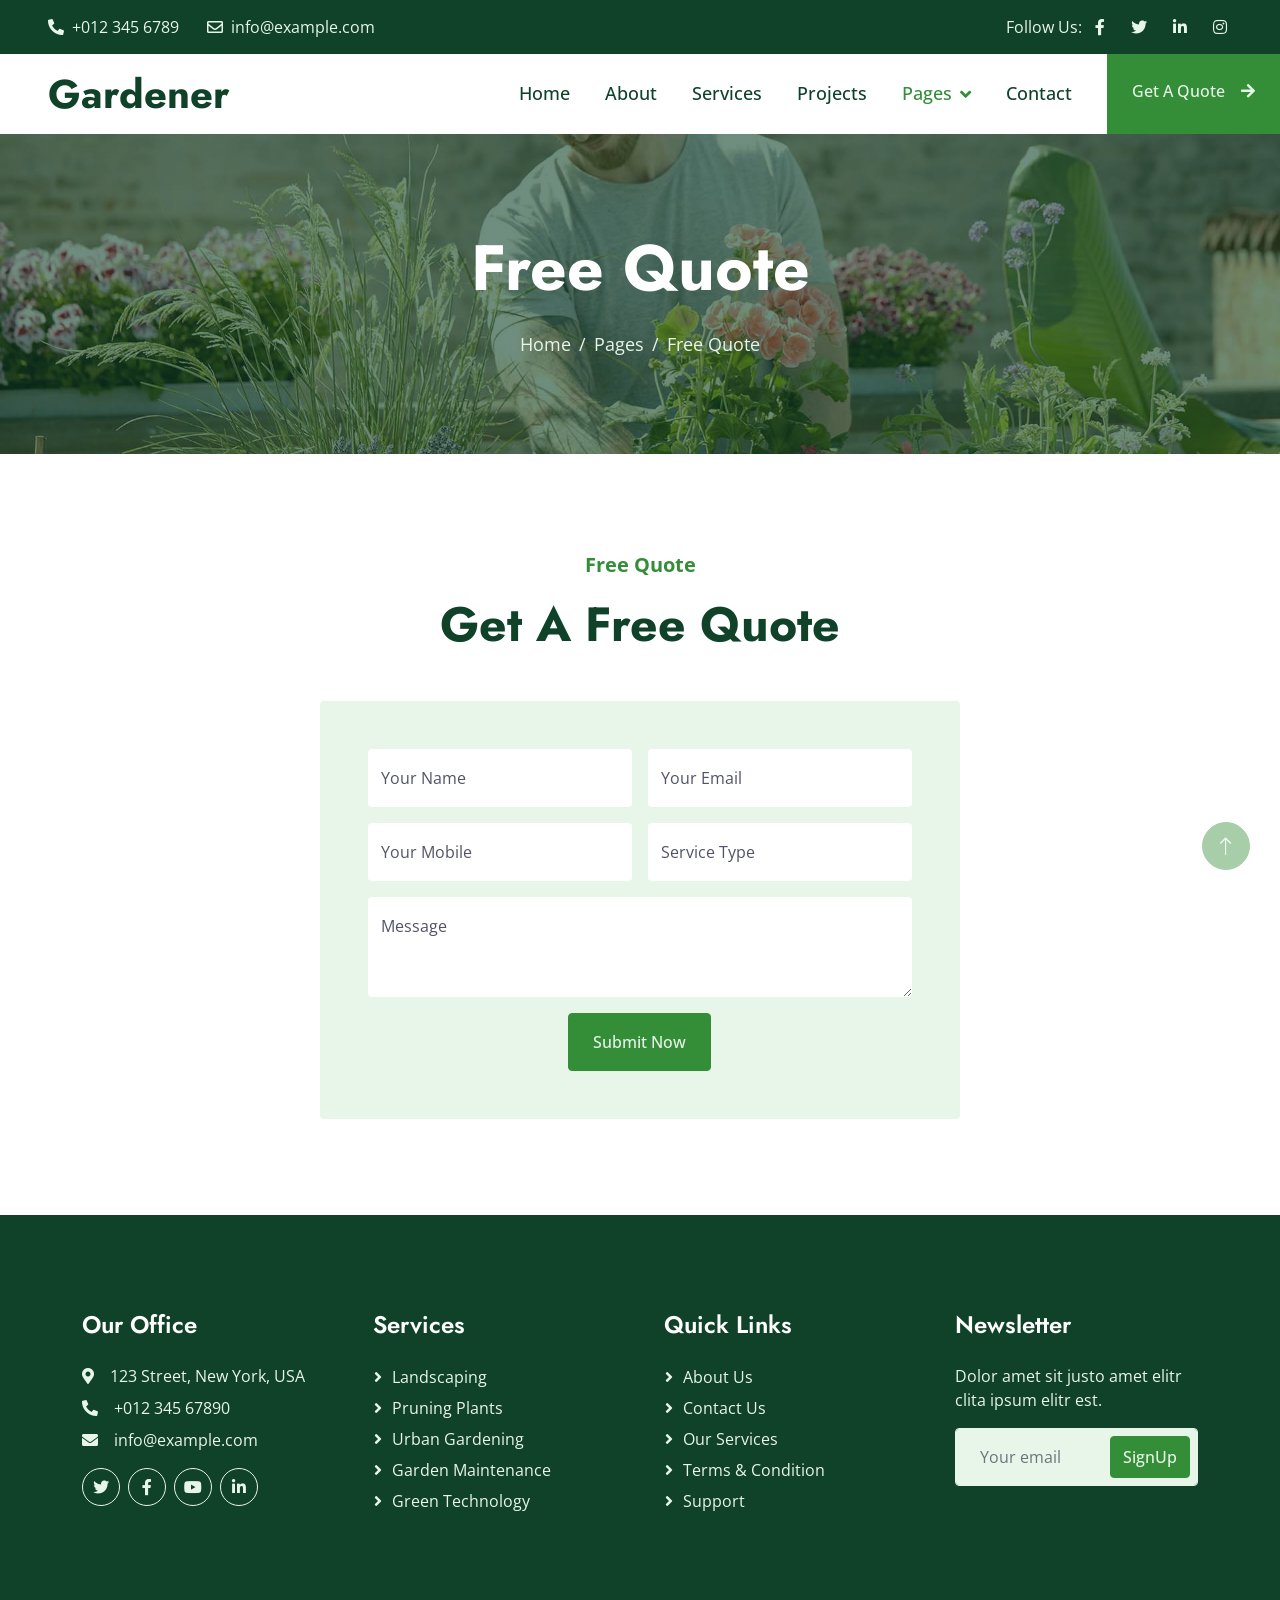
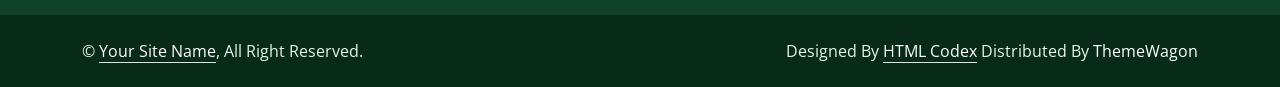
<file: gardener-1.0.0/Login.html>
<!DOCTYPE html>
<html lang="en">

<head>
    <meta charset="utf-8">
    <title>Gardener - Gardening Website Template</title>
    <meta content="width=device-width, initial-scale=1.0" name="viewport">
    <meta content="" name="keywords">
    <meta content="" name="description">

    <!-- Favicon -->
    <link href="img/favicon.ico" rel="icon">

    <!-- Google Web Fonts -->
    <link rel="preconnect" href="https://fonts.googleapis.com">
    <link rel="preconnect" href="https://fonts.gstatic.com" crossorigin>
    <link href="https://fonts.googleapis.com/css2?family=Jost:wght@500;600;700&family=Open+Sans:wght@400;500&display=swap" rel="stylesheet">  

    <!-- Icon Font Stylesheet -->
    <link href="https://cdnjs.cloudflare.com/ajax/libs/font-awesome/5.10.0/css/all.min.css" rel="stylesheet">
    <link href="https://cdn.jsdelivr.net/npm/bootstrap-icons@1.4.1/font/bootstrap-icons.css" rel="stylesheet">

    <!-- Libraries Stylesheet -->
    <link href="lib/animate/animate.min.css" rel="stylesheet">
    <link href="lib/owlcarousel/assets/owl.carousel.min.css" rel="stylesheet">
    <link href="lib/lightbox/css/lightbox.min.css" rel="stylesheet">

    <!-- Customized Bootstrap Stylesheet -->
    <link href="css/bootstrap.min.css" rel="stylesheet">

    <!-- Template Stylesheet -->
    <link href="css/style.css" rel="stylesheet">
</head>

<body>
    <!-- Spinner Start -->
    <div id="spinner" class="show bg-white position-fixed translate-middle w-100 vh-100 top-50 start-50 d-flex align-items-center justify-content-center">
        <div class="spinner-border text-primary" role="status" style="width: 3rem; height: 3rem;"></div>
    </div>
    <!-- Spinner End -->


    <!-- Topbar Start -->
    <div class="container-fluid bg-dark text-light px-0 py-2">
        <div class="row gx-0 d-none d-lg-flex">
            <div class="col-lg-7 px-5 text-start">
                <div class="h-100 d-inline-flex align-items-center me-4">
                    <span class="fa fa-phone-alt me-2"></span>
                    <span>+012 345 6789</span>
                </div>
                <div class="h-100 d-inline-flex align-items-center">
                    <span class="far fa-envelope me-2"></span>
                    <span>info@example.com</span>
                </div>
            </div>
            <div class="col-lg-5 px-5 text-end">
                <div class="h-100 d-inline-flex align-items-center mx-n2">
                    <span>Follow Us:</span>
                    <a class="btn btn-link text-light" href=""><i class="fab fa-facebook-f"></i></a>
                    <a class="btn btn-link text-light" href=""><i class="fab fa-twitter"></i></a>
                    <a class="btn btn-link text-light" href=""><i class="fab fa-linkedin-in"></i></a>
                    <a class="btn btn-link text-light" href=""><i class="fab fa-instagram"></i></a>
                </div>
            </div>
        </div>
    </div>
    <!-- Topbar End -->


    <!-- Navbar Start -->
    <nav class="navbar navbar-expand-lg bg-white navbar-light sticky-top p-0">
        <a href="index.html" class="navbar-brand d-flex align-items-center px-4 px-lg-5">
            <h1 class="m-0">Gardener</h1>
        </a>
        <button type="button" class="navbar-toggler me-4" data-bs-toggle="collapse" data-bs-target="#navbarCollapse">
            <span class="navbar-toggler-icon"></span>
        </button>
        <div class="collapse navbar-collapse" id="navbarCollapse">
            <div class="navbar-nav ms-auto p-4 p-lg-0">
                <a href="index.html" class="nav-item nav-link">Home</a>
                <a href="about.html" class="nav-item nav-link">About</a>
                <a href="service.html" class="nav-item nav-link">Services</a>
                <a href="project.html" class="nav-item nav-link">Projects</a>
                <div class="nav-item dropdown">
                    <a href="#" class="nav-link dropdown-toggle active" data-bs-toggle="dropdown">Pages</a>
                    <div class="dropdown-menu bg-light m-0">
                        <a href="feature.html" class="dropdown-item">Features</a>
                        <a href="quote.html" class="dropdown-item active">Free Quote</a>
                        <a href="team.html" class="dropdown-item">Our Team</a>
                        <a href="testimonial.html" class="dropdown-item">Testimonial</a>
                        <a href="404.html" class="dropdown-item">404 Page</a>
                    </div>
                </div>
                <a href="contact.html" class="nav-item nav-link">Contact</a>
            </div>
            <a href="" class="btn btn-primary py-4 px-lg-4 rounded-0 d-none d-lg-block">Get A Quote<i class="fa fa-arrow-right ms-3"></i></a>
        </div>
    </nav>
    <!-- Navbar End -->


    <!-- Page Header Start -->
    <div class="container-fluid page-header py-5 mb-5 wow fadeIn" data-wow-delay="0.1s">
        <div class="container text-center py-5">
            <h1 class="display-3 text-white mb-4 animated slideInDown">Free Quote</h1>
            <nav aria-label="breadcrumb animated slideInDown">
                <ol class="breadcrumb justify-content-center mb-0">
                    <li class="breadcrumb-item"><a href="#">Home</a></li>
                    <li class="breadcrumb-item"><a href="#">Pages</a></li>
                    <li class="breadcrumb-item active" aria-current="page">Free Quote</li>
                </ol>
            </nav>
        </div>
    </div>
    <!-- Page Header End -->


    <!-- Quote Start -->
    <div class="container-fluid py-5">
        <div class="container">
            <div class="text-center mx-auto wow fadeInUp" data-wow-delay="0.1s" style="max-width: 500px;">
                <p class="fs-5 fw-bold text-primary">Free Quote</p>
                <h1 class="display-5 mb-5">Get A Free Quote</h1>
            </div>
            <div class="row justify-content-center">
                <div class="col-lg-7">
                    <div class="bg-light rounded p-4 p-sm-5 wow fadeInUp" data-wow-delay="0.1s">
                        <div class="row g-3">
                            <div class="col-sm-6">
                                <div class="form-floating">
                                    <input type="text" class="form-control border-0" id="gname" placeholder="Gurdian Name">
                                    <label for="gname">Your Name</label>
                                </div>
                            </div>
                            <div class="col-sm-6">
                                <div class="form-floating">
                                    <input type="email" class="form-control border-0" id="gmail" placeholder="Gurdian Email">
                                    <label for="gmail">Your Email</label>
                                </div>
                            </div>
                            <div class="col-sm-6">
                                <div class="form-floating">
                                    <input type="text" class="form-control border-0" id="cname" placeholder="Child Name">
                                    <label for="cname">Your Mobile</label>
                                </div>
                            </div>
                            <div class="col-sm-6">
                                <div class="form-floating">
                                    <input type="text" class="form-control border-0" id="cage" placeholder="Child Age">
                                    <label for="cage">Service Type</label>
                                </div>
                            </div>
                            <div class="col-12">
                                <div class="form-floating">
                                    <textarea class="form-control border-0" placeholder="Leave a message here" id="message" style="height: 100px"></textarea>
                                    <label for="message">Message</label>
                                </div>
                            </div>
                            <div class="col-12 text-center">
                                <button class="btn btn-primary py-3 px-4" type="submit">Submit Now</button>
                            </div>
                        </div>
                    </div>
                </div>
            </div>
        </div>
    </div>
    <!-- Quote End -->


    <!-- Footer Start -->
    <div class="container-fluid bg-dark text-light footer mt-5 py-5 wow fadeIn" data-wow-delay="0.1s">
        <div class="container py-5">
            <div class="row g-5">
                <div class="col-lg-3 col-md-6">
                    <h4 class="text-white mb-4">Our Office</h4>
                    <p class="mb-2"><i class="fa fa-map-marker-alt me-3"></i>123 Street, New York, USA</p>
                    <p class="mb-2"><i class="fa fa-phone-alt me-3"></i>+012 345 67890</p>
                    <p class="mb-2"><i class="fa fa-envelope me-3"></i>info@example.com</p>
                    <div class="d-flex pt-2">
                        <a class="btn btn-square btn-outline-light rounded-circle me-2" href=""><i class="fab fa-twitter"></i></a>
                        <a class="btn btn-square btn-outline-light rounded-circle me-2" href=""><i class="fab fa-facebook-f"></i></a>
                        <a class="btn btn-square btn-outline-light rounded-circle me-2" href=""><i class="fab fa-youtube"></i></a>
                        <a class="btn btn-square btn-outline-light rounded-circle me-2" href=""><i class="fab fa-linkedin-in"></i></a>
                    </div>
                </div>
                <div class="col-lg-3 col-md-6">
                    <h4 class="text-white mb-4">Services</h4>
                    <a class="btn btn-link" href="">Landscaping</a>
                    <a class="btn btn-link" href="">Pruning plants</a>
                    <a class="btn btn-link" href="">Urban Gardening</a>
                    <a class="btn btn-link" href="">Garden Maintenance</a>
                    <a class="btn btn-link" href="">Green Technology</a>
                </div>
                <div class="col-lg-3 col-md-6">
                    <h4 class="text-white mb-4">Quick Links</h4>
                    <a class="btn btn-link" href="">About Us</a>
                    <a class="btn btn-link" href="">Contact Us</a>
                    <a class="btn btn-link" href="">Our Services</a>
                    <a class="btn btn-link" href="">Terms & Condition</a>
                    <a class="btn btn-link" href="">Support</a>
                </div>
                <div class="col-lg-3 col-md-6">
                    <h4 class="text-white mb-4">Newsletter</h4>
                    <p>Dolor amet sit justo amet elitr clita ipsum elitr est.</p>
                    <div class="position-relative w-100">
                        <input class="form-control bg-light border-light w-100 py-3 ps-4 pe-5" type="text" placeholder="Your email">
                        <button type="button" class="btn btn-primary py-2 position-absolute top-0 end-0 mt-2 me-2">SignUp</button>
                    </div>
                </div>
            </div>
        </div>
    </div>
    <!-- Footer End -->


    <!-- Copyright Start -->
    <div class="container-fluid copyright py-4">
        <div class="container">
            <div class="row">
                <div class="col-md-6 text-center text-md-start mb-3 mb-md-0">
                    &copy; <a class="border-bottom" href="#">Your Site Name</a>, All Right Reserved.
                </div>
                <div class="col-md-6 text-center text-md-end">
                    <!--/*** This template is free as long as you keep the footer author’s credit link/attribution link/backlink. If you'd like to use the template without the footer author’s credit link/attribution link/backlink, you can purchase the Credit Removal License from "https://htmlcodex.com/credit-removal". Thank you for your support. ***/-->
                    Designed By <a class="border-bottom" href="https://htmlcodex.com">HTML Codex</a> Distributed By <a href="https://themewagon.com">ThemeWagon</a>
                </div>
            </div>
        </div>
    </div>
    <!-- Copyright End -->


    <!-- Back to Top -->
    <a href="#" class="btn btn-lg btn-primary btn-lg-square rounded-circle back-to-top"><i class="bi bi-arrow-up"></i></a>


    <!-- JavaScript Libraries -->
    <script src="https://code.jquery.com/jquery-3.4.1.min.js"></script>
    <script src="https://cdn.jsdelivr.net/npm/bootstrap@5.0.0/dist/js/bootstrap.bundle.min.js"></script>
    <script src="lib/wow/wow.min.js"></script>
    <script src="lib/easing/easing.min.js"></script>
    <script src="lib/waypoints/waypoints.min.js"></script>
    <script src="lib/owlcarousel/owl.carousel.min.js"></script>
    <script src="lib/counterup/counterup.min.js"></script>
    <script src="lib/parallax/parallax.min.js"></script>
    <script src="lib/isotope/isotope.pkgd.min.js"></script>
    <script src="lib/lightbox/js/lightbox.min.js"></script>

    <!-- Template Javascript -->
    <script src="js/main.js"></script>
</body>

</html>
</file>
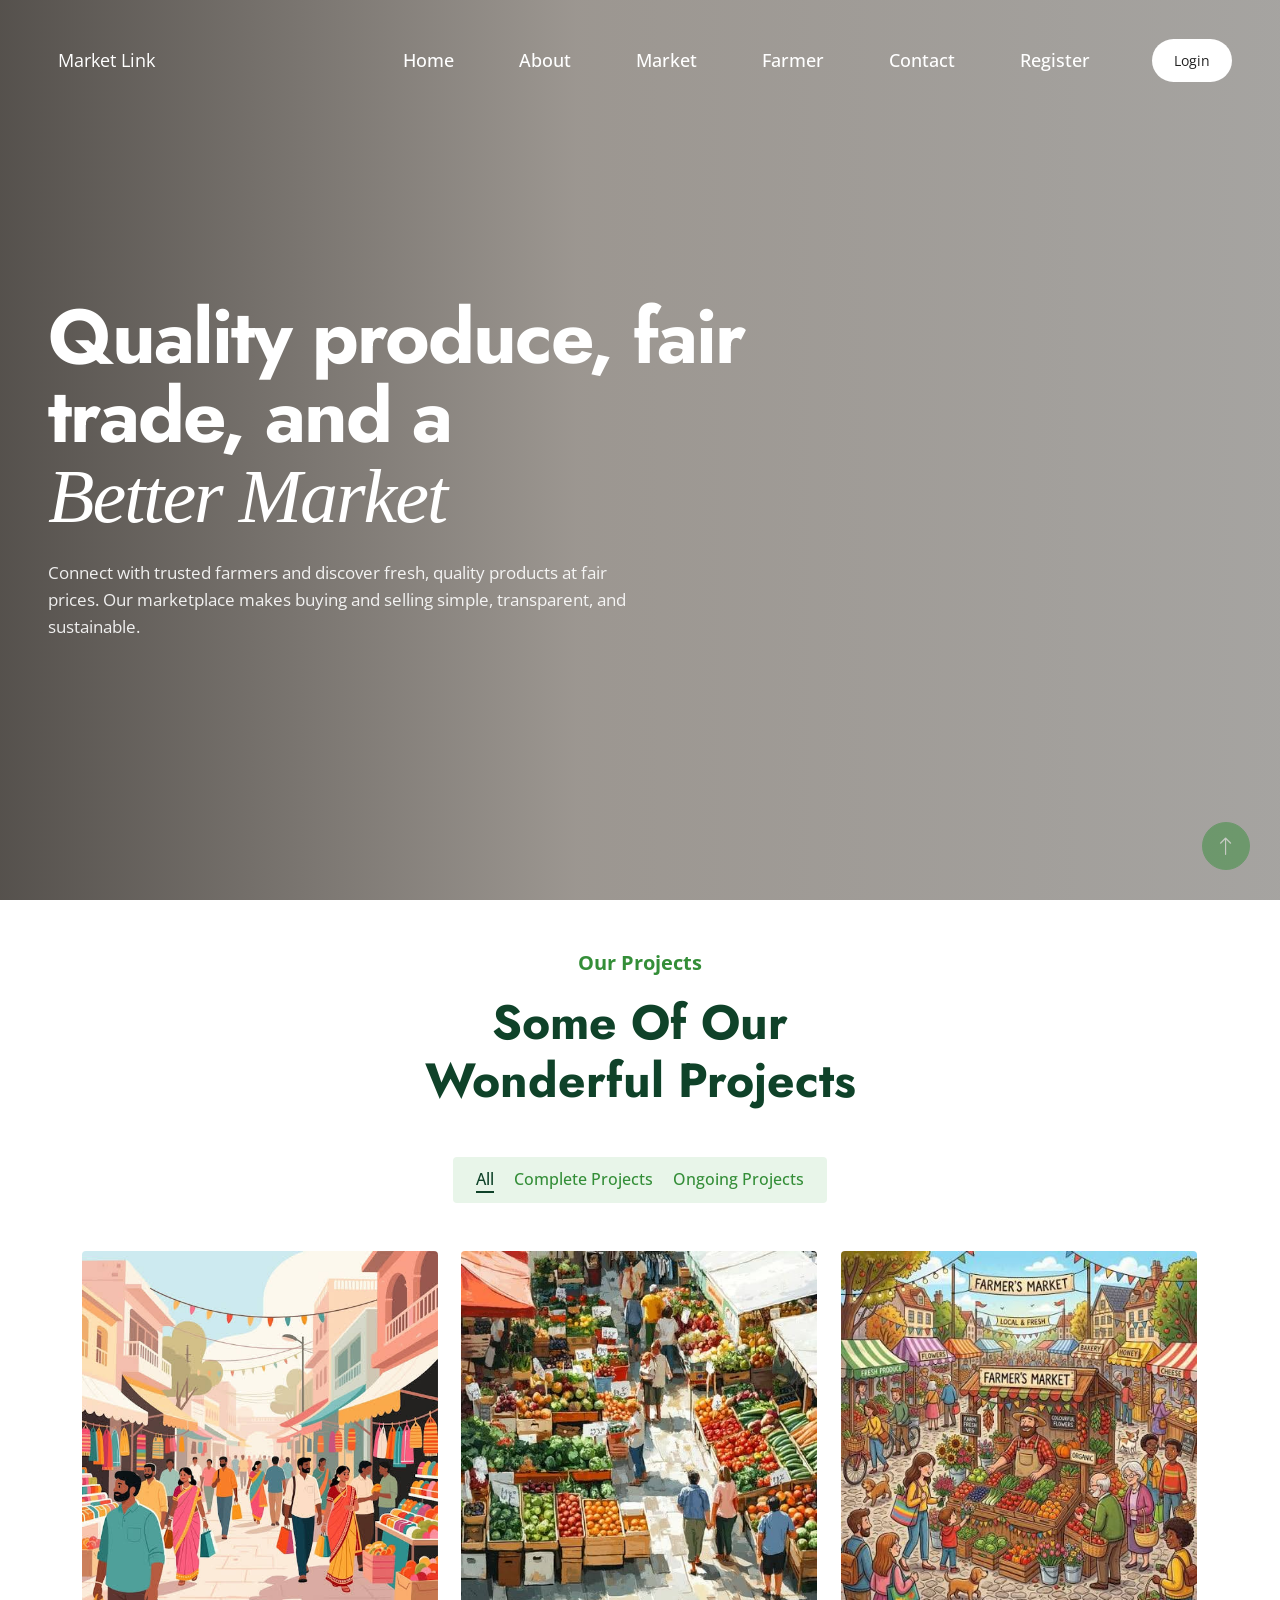
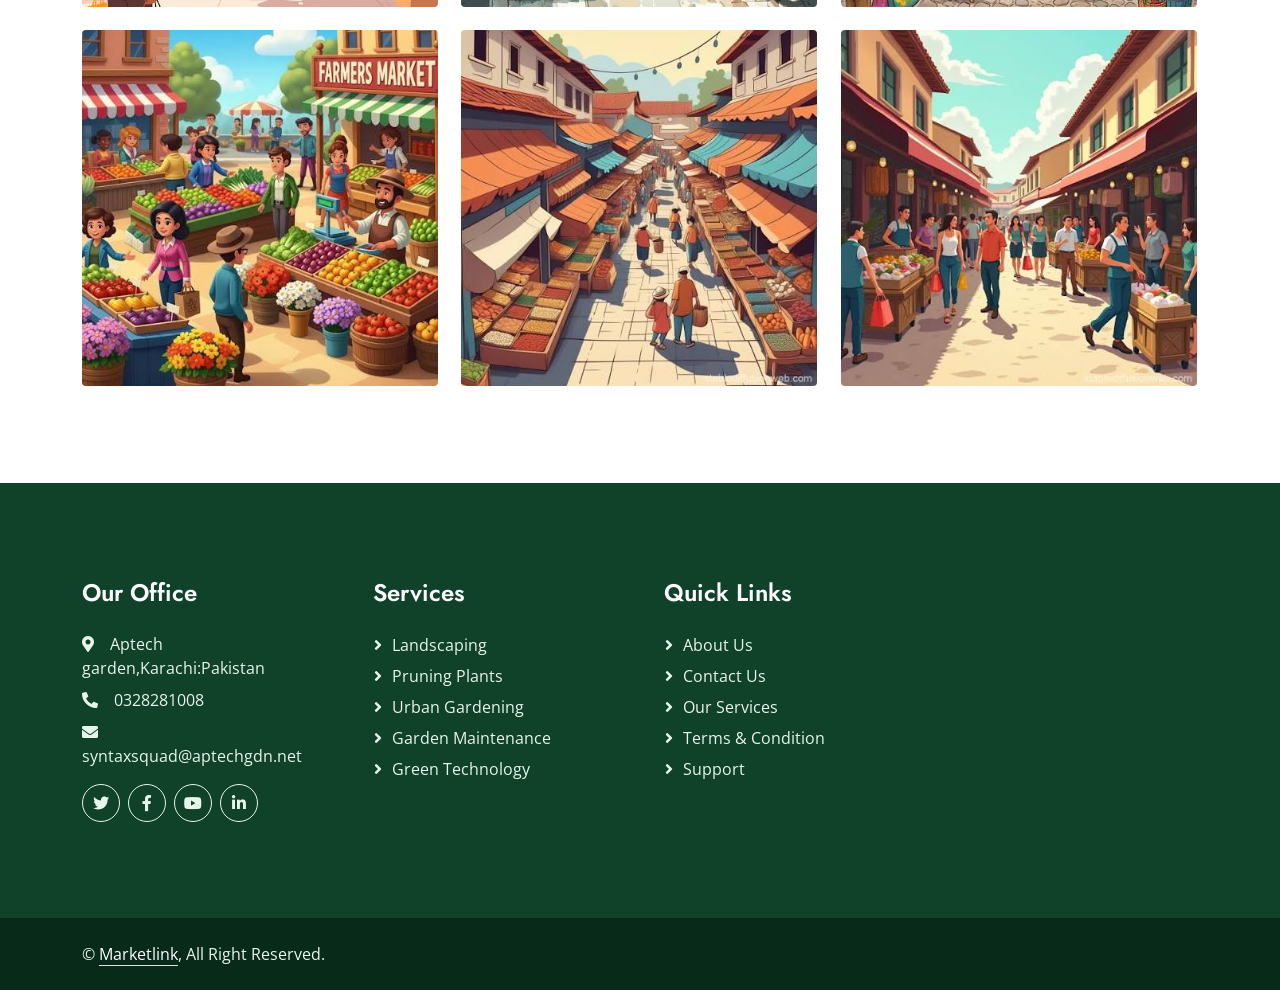
<file: gardener-1.0.0/Market.html>
<!DOCTYPE html>
<html lang="en">

<head>
    <meta charset="utf-8">
    <title>Gardener - Gardening Website Template</title>
    <meta content="width=device-width, initial-scale=1.0" name="viewport">
    <meta content="" name="keywords">
    <meta content="" name="description">

    <!-- Favicon -->
    <link href="img/favicon.ico" rel="icon">

    <!-- Google Web Fonts -->
    <link rel="preconnect" href="https://fonts.googleapis.com">
    <link rel="preconnect" href="https://fonts.gstatic.com" crossorigin>
    <link
        href="https://fonts.googleapis.com/css2?family=Jost:wght@500;600;700&family=Open+Sans:wght@400;500&display=swap"
        rel="stylesheet">

    <!-- Icon Font Stylesheet -->
    <link href="https://cdnjs.cloudflare.com/ajax/libs/font-awesome/5.10.0/css/all.min.css" rel="stylesheet">
    <link href="https://cdn.jsdelivr.net/npm/bootstrap-icons@1.4.1/font/bootstrap-icons.css" rel="stylesheet">

    <!-- Libraries Stylesheet -->
    <link href="lib/animate/animate.min.css" rel="stylesheet">
    <link href="lib/owlcarousel/assets/owl.carousel.min.css" rel="stylesheet">
    <link href="lib/lightbox/css/lightbox.min.css" rel="stylesheet">

    <!-- Customized Bootstrap Stylesheet -->
    <link href="css/bootstrap.min.css" rel="stylesheet">

    <!-- Template Stylesheet -->
    <link href="css/style.css" rel="stylesheet">
    <link href="css/banner.css" rel="stylesheet">
</head>

<body>
    <!-- Spinner Start -->
    <div id="spinner"
        class="show bg-white position-fixed translate-middle w-100 vh-100 top-50 start-50 d-flex align-items-center justify-content-center">
        <div class="spinner-border text-primary" role="status" style="width: 3rem; height: 3rem;"></div>
    </div>
    <!-- Spinner End -->
    <!-- Hero Start -->
    <section class="hero-section">

        <!-- Background Video -->
        <video class="hero-video" autoplay muted loop playsinline>
            <source src="video/farmersvideo.mp4" type="video/mp4">
        </video>

        <!-- Dark Overlay -->
        <div class="hero-overlay"></div>

        <!-- Navbar -->
        <nav class="navbar navbar-expand-lg hero-navbar">
            <div class="container-fluid px-4 px-lg-5">

                <a href="index.html" class="navbar-brand">
                    <span class="logo/icon"></span>
                    <link href="img/Colorful Illustrative Organic Grocery Online Shop Logo (1).png" rel="icon">
                    <span>Market Link</span>
                </a>

                <button type="button" class="navbar-toggler" data-bs-toggle="collapse" data-bs-target="#navbarCollapse">
                    <span class="navbar-toggler-icon"></span>
                </button>

                <div class="collapse navbar-collapse" id="navbarCollapse">

                    <div class="navbar-nav ms-auto align-items-lg-center">

                        <a href="index.html" class="nav-link active">Home</a>
                        <a href="about.html" class="nav-link">About</a>
                        <a href="Market.html" class="nav-link">Market</a>
                        <a href="Farmer.html" class="nav-link">Farmer</a>
                        <a href="contact.html" class="nav-link">Contact</a>
                         <a href="Register.html" class="nav-link">Register</a>

                        <a href="login.html" class="login-btn">
                            Login
                        </a>
                    </div>
                </div>
            </div>
        </nav>

        <!-- Hero Content -->
        <div class="hero-content">
            <div class="container-fluid px-4 px-lg-5">
                <div class="hero-left">
                    <!-- Heading -->
                    <h1>
                        Quality produce, fair trade, and a
                        <br>
                        <span>Better Market</span>
                    </h1>
                    <!-- Description -->
                    <p>
                        Connect with trusted farmers and discover fresh, quality products at fair prices.
                        Our marketplace makes buying and selling simple, transparent, and sustainable.

                    </p>
                </div>
            </div>
        </div>
    </section>
    <!-- Hero End -->
    <!-- Projects Start -->
    <div class="container-xxl py-5">
        <div class="container">
            <div class="text-center mx-auto wow fadeInUp" data-wow-delay="0.1s" style="max-width: 500px;">
                <p class="fs-5 fw-bold text-primary">Our Projects</p>
                <h1 class="display-5 mb-5">Some Of Our Wonderful Projects</h1>
            </div>
            <div class="row wow fadeInUp" data-wow-delay="0.3s">
                <div class="col-12 text-center">
                    <ul class="list-inline rounded mb-5" id="portfolio-flters">
                        <li class="mx-2 active" data-filter="*">All</li>
                        <li class="mx-2" data-filter=".first">Complete Projects</li>
                        <li class="mx-2" data-filter=".second">Ongoing Projects</li>
                    </ul>
                </div>
            </div>
            <div class="row g-4 portfolio-container">
                <div class="col-lg-4 col-md-6 portfolio-item first wow fadeInUp" data-wow-delay="0.1s">
                    <div class="portfolio-inner rounded">
                        <img class="img-fluid" src="img/market1.jfif" alt="">
                        <div class="portfolio-text">
                            <h4 class="text-white mb-4">Landscaping</h4>
                            <div class="d-flex">
                                <a class="btn btn-lg-square rounded-circle mx-2" href="img/market1.jfif"
                                    data-lightbox="portfolio"><i class="fa fa-eye"></i></a>
                                <a class="btn btn-lg-square rounded-circle mx-2" href=""><i class="fa fa-link"></i></a>
                            </div>
                        </div>
                    </div>
                </div>
                <div class="col-lg-4 col-md-6 portfolio-item second wow fadeInUp" data-wow-delay="0.3s">
                    <div class="portfolio-inner rounded">
                        <img class="img-fluid" src="img/market2.jfif" alt="">
                        <div class="portfolio-text">
                            <h4 class="text-white mb-4">Pruning plants</h4>
                            <div class="d-flex">
                                <a class="btn btn-lg-square rounded-circle mx-2" href="img/market2.jfif"
                                    data-lightbox="portfolio"><i class="fa fa-eye"></i></a>
                                <a class="btn btn-lg-square rounded-circle mx-2" href=""><i class="fa fa-link"></i></a>
                            </div>
                        </div>
                    </div>
                </div>
                <div class="col-lg-4 col-md-6 portfolio-item first wow fadeInUp" data-wow-delay="0.5s">
                    <div class="portfolio-inner rounded">
                        <img class="img-fluid" src="img/market3.jfif" alt="">
                        <div class="portfolio-text">
                            <h4 class="text-white mb-4">Irrigation & Drainage</h4>
                            <div class="d-flex">
                                <a class="btn btn-lg-square rounded-circle mx-2" href="img/market3.jfif"
                                    data-lightbox="portfolio"><i class="fa fa-eye"></i></a>
                                <a class="btn btn-lg-square rounded-circle mx-2" href=""><i class="fa fa-link"></i></a>
                            </div>
                        </div>
                    </div>
                </div>
                <div class="col-lg-4 col-md-6 portfolio-item second wow fadeInUp" data-wow-delay="0.1s">
                    <div class="portfolio-inner rounded">
                        <img class="img-fluid" src="img/market4.jfif" alt="">
                        <div class="portfolio-text">
                            <h4 class="text-white mb-4">Garden Maintenance</h4>
                            <div class="d-flex">
                                <a class="btn btn-lg-square rounded-circle mx-2" href="img/market4.jfif"
                                    data-lightbox="portfolio"><i class="fa fa-eye"></i></a>
                                <a class="btn btn-lg-square rounded-circle mx-2" href=""><i class="fa fa-link"></i></a>
                            </div>
                        </div>
                    </div>
                </div>
                <div class="col-lg-4 col-md-6 portfolio-item first wow fadeInUp" data-wow-delay="0.3s">
                    <div class="portfolio-inner rounded">
                        <img class="img-fluid" src="img/market5.jfif" alt="">
                        <div class="portfolio-text">
                            <h4 class="text-white mb-4">Green Technology</h4>
                            <div class="d-flex">
                                <a class="btn btn-lg-square rounded-circle mx-2" href="img/market5.jfif"
                                    data-lightbox="portfolio"><i class="fa fa-eye"></i></a>
                                <a class="btn btn-lg-square rounded-circle mx-2" href=""><i class="fa fa-link"></i></a>
                            </div>
                        </div>
                    </div>
                </div>
                <div class="col-lg-4 col-md-6 portfolio-item second wow fadeInUp" data-wow-delay="0.5s">
                    <div class="portfolio-inner rounded">
                        <img class="img-fluid" src="img/market7.jfif" alt="">
                        <div class="portfolio-text">
                            <h4 class="text-white mb-4">Urban Gardening</h4>
                            <div class="d-flex">
                                <a class="btn btn-lg-square rounded-circle mx-2" href="img/market7.jfif"
                                    data-lightbox="portfolio"><i class="fa fa-eye"></i></a>
                                <a class="btn btn-lg-square rounded-circle mx-2" href=""><i class="fa fa-link"></i></a>
                            </div>
                        </div>
                    </div>
                </div>
            </div>
        </div>
    </div>
    <!-- Projects End -->


    <!-- Footer Start -->
    <div class="container-fluid bg-dark text-light footer mt-5 py-5 wow fadeIn" data-wow-delay="0.1s">
        <div class="container py-5">
            <div class="row g-5">
                <div class="col-lg-3 col-md-6">
                    <h4 class="text-white mb-4">Our Office</h4>
                    <p class="mb-2"><i class="fa fa-map-marker-alt me-3"></i>Aptech garden,Karachi:Pakistan</p>
                    <p class="mb-2"><i class="fa fa-phone-alt me-3"></i>0328281008</p>
                    <p class="mb-2"><i class="fa fa-envelope me-3"></i>syntaxsquad@aptechgdn.net</p>
                    <div class="d-flex pt-2">
                        <a class="btn btn-square btn-outline-light rounded-circle me-2" href=""><i
                                class="fab fa-twitter"></i></a>
                        <a class="btn btn-square btn-outline-light rounded-circle me-2" href=""><i
                                class="fab fa-facebook-f"></i></a>
                        <a class="btn btn-square btn-outline-light rounded-circle me-2" href=""><i
                                class="fab fa-youtube"></i></a>
                        <a class="btn btn-square btn-outline-light rounded-circle me-2" href=""><i
                                class="fab fa-linkedin-in"></i></a>
                    </div>
                </div>
                <div class="col-lg-3 col-md-6">
                    <h4 class="text-white mb-4">Services</h4>
                    <a class="btn btn-link" href="">Landscaping</a>
                    <a class="btn btn-link" href="">Pruning plants</a>
                    <a class="btn btn-link" href="">Urban Gardening</a>
                    <a class="btn btn-link" href="">Garden Maintenance</a>
                    <a class="btn btn-link" href="">Green Technology</a>
                </div>
                <div class="col-lg-3 col-md-6">
                    <h4 class="text-white mb-4">Quick Links</h4>
                    <a class="btn btn-link" href="">About Us</a>
                    <a class="btn btn-link" href="">Contact Us</a>
                    <a class="btn btn-link" href="">Our Services</a>
                    <a class="btn btn-link" href="">Terms & Condition</a>
                    <a class="btn btn-link" href="">Support</a>
                </div>
            </div>
        </div>
    </div>
    <!-- Footer End -->


    <!-- Copyright Start -->
    <div class="container-fluid copyright py-4">
        <div class="container">
            <div class="row">
                <div class="col-md-6 text-center text-md-start mb-3 mb-md-0">
                    &copy; <a class="border-bottom" href="#">Marketlink</a>, All Right Reserved.
                </div>

            </div>
        </div>
    </div>
    <!-- Copyright End -->


    <!-- Back to Top -->
    <a href="#" class="btn btn-lg btn-primary btn-lg-square rounded-circle back-to-top"><i
            class="bi bi-arrow-up"></i></a>


    <!-- JavaScript Libraries -->
    <script src="https://code.jquery.com/jquery-3.4.1.min.js"></script>
    <script src="https://cdn.jsdelivr.net/npm/bootstrap@5.0.0/dist/js/bootstrap.bundle.min.js"></script>
    <script src="lib/wow/wow.min.js"></script>
    <script src="lib/easing/easing.min.js"></script>
    <script src="lib/waypoints/waypoints.min.js"></script>
    <script src="lib/owlcarousel/owl.carousel.min.js"></script>
    <script src="lib/counterup/counterup.min.js"></script>
    <script src="lib/parallax/parallax.min.js"></script>
    <script src="lib/isotope/isotope.pkgd.min.js"></script>
    <script src="lib/lightbox/js/lightbox.min.js"></script>

    <!-- Template Javascript -->
    <script src="js/main.js"></script>
</body>

</html>
</file>
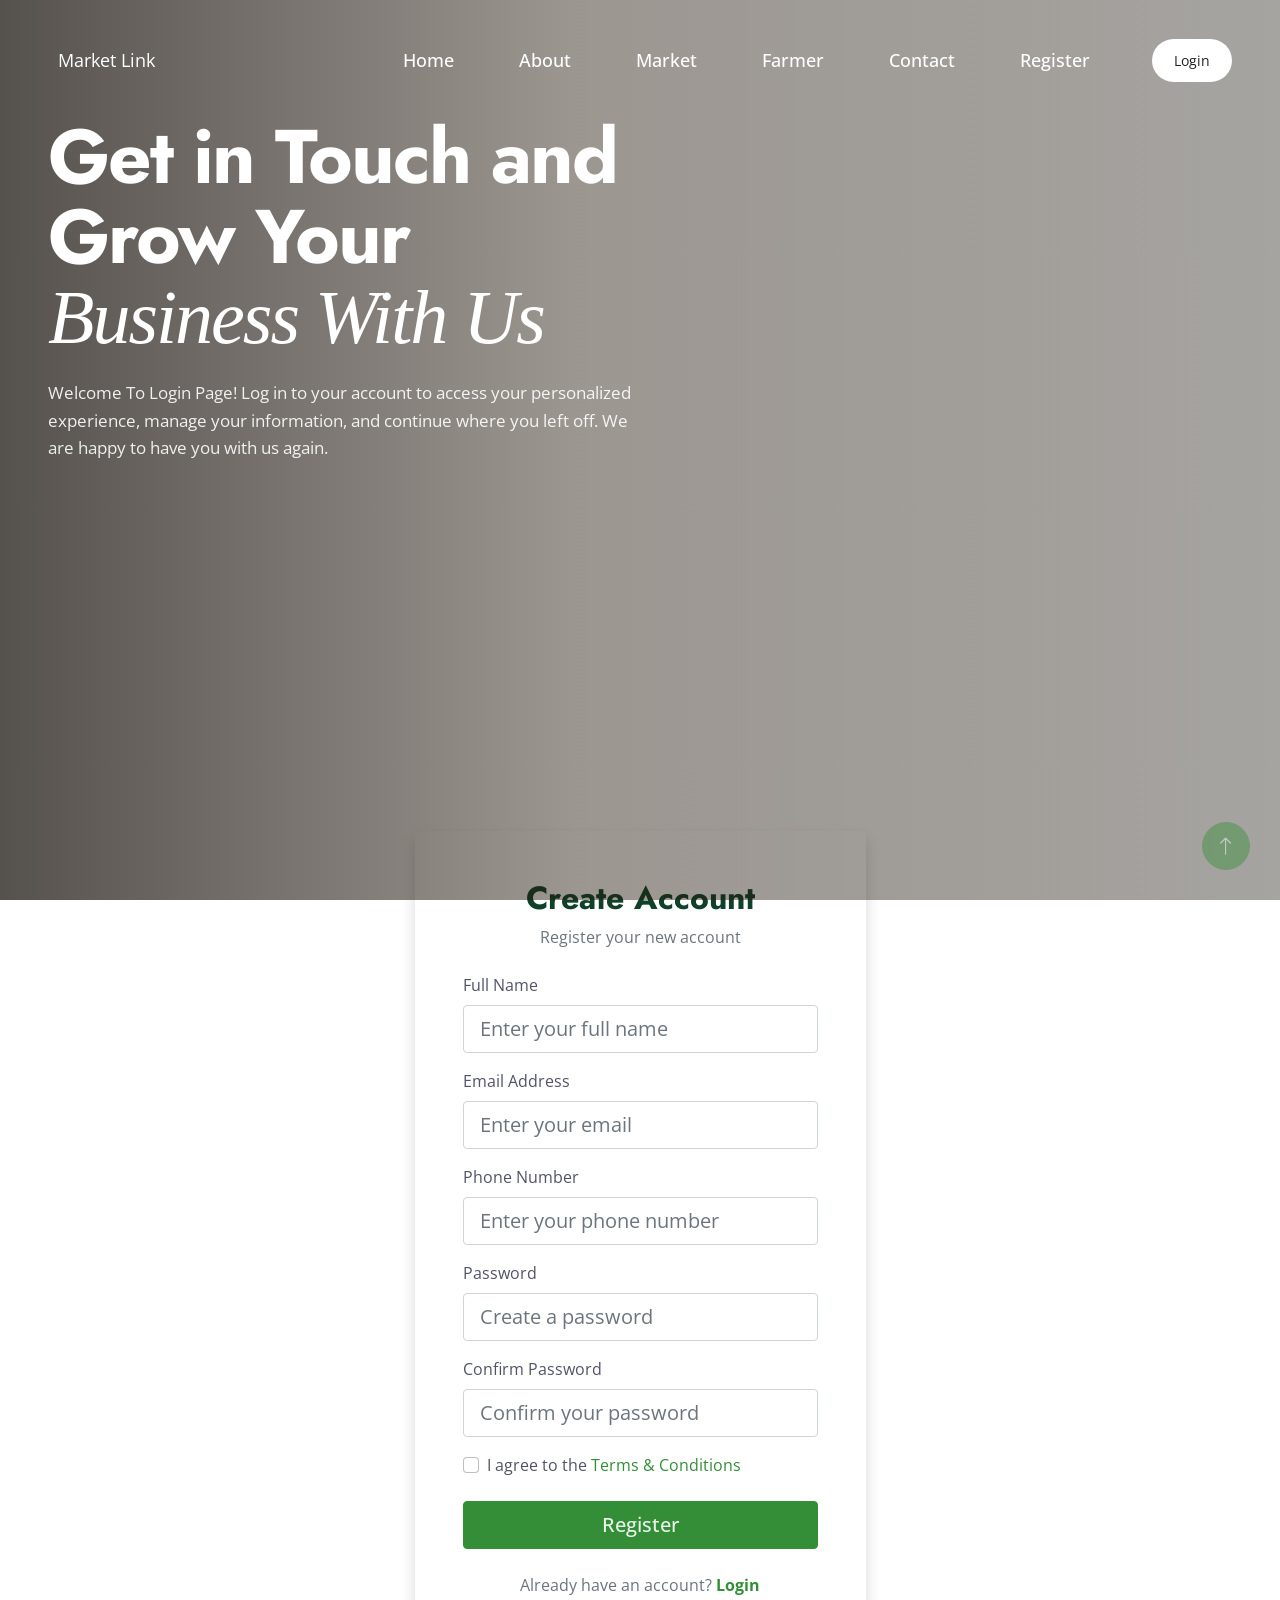
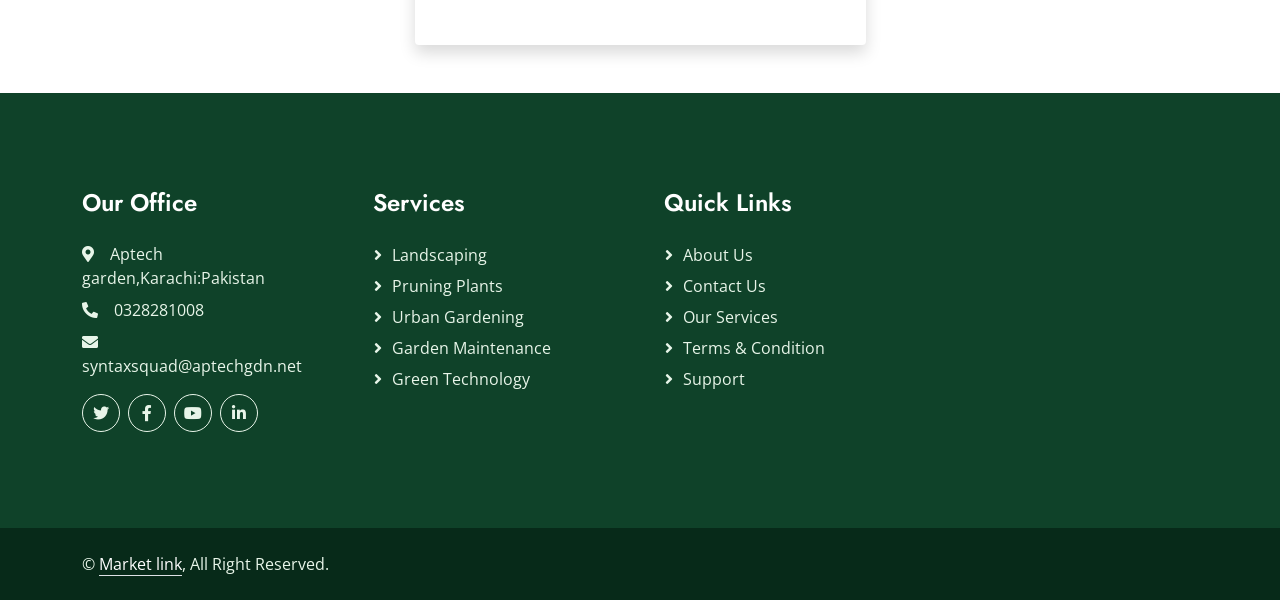
<file: gardener-1.0.0/Register.html>
<!DOCTYPE html>
<html lang="en">

<head>
    <meta charset="utf-8">
    <title>Gardener - Gardening Website Template</title>
    <meta content="width=device-width, initial-scale=1.0" name="viewport">
    <meta content="" name="keywords">
    <meta content="" name="description">

    <!-- Favicon -->
    <link href="img/favicon.ico" rel="icon">

    <!-- Google Web Fonts -->
    <link rel="preconnect" href="https://fonts.googleapis.com">
    <link rel="preconnect" href="https://fonts.gstatic.com" crossorigin>
    <link
        href="https://fonts.googleapis.com/css2?family=Jost:wght@500;600;700&family=Open+Sans:wght@400;500&display=swap"
        rel="stylesheet">

    <!-- Icon Font Stylesheet -->
    <link href="https://cdnjs.cloudflare.com/ajax/libs/font-awesome/5.10.0/css/all.min.css" rel="stylesheet">
    <link href="https://cdn.jsdelivr.net/npm/bootstrap-icons@1.4.1/font/bootstrap-icons.css" rel="stylesheet">

    <!-- Libraries Stylesheet -->
    <link href="lib/animate/animate.min.css" rel="stylesheet">
    <link href="lib/owlcarousel/assets/owl.carousel.min.css" rel="stylesheet">
    <link href="lib/lightbox/css/lightbox.min.css" rel="stylesheet">

    <!-- Customized Bootstrap Stylesheet -->
    <link href="css/bootstrap.min.css" rel="stylesheet">

    <!-- Template Stylesheet -->
    <link href="css/style.css" rel="stylesheet">
    <link href="css/banner.css" rel="stylesheet">
</head>

<body>
    <!-- Spinner Start -->
    <div id="spinner"
        class="show bg-white position-fixed translate-middle w-100 vh-100 top-50 start-50 d-flex align-items-center justify-content-center">
        <div class="spinner-border text-primary" role="status" style="width: 3rem; height: 3rem;"></div>
    </div>
    <!-- Spinner End -->

    <!-- Navbar Start -->
    <!-- Background Video -->
    <video class="hero-video" autoplay muted loop playsinline>
        <source src="video/video login.mp4" type="video/mp4">
    </video>

    <!-- Dark Overlay -->
    <div class="hero-overlay"></div>

    <!-- Navbar -->
    <nav class="navbar navbar-expand-lg hero-navbar">
        <div class="container-fluid px-4 px-lg-5">

            <a href="index.html" class="navbar-brand">
                <span class="logo/icon"></span>
                <link href="img/Colorful Illustrative Organic Grocery Online Shop Logo (1).png" rel="icon">
                <span>Market Link</span>
            </a>

            <button type="button" class="navbar-toggler" data-bs-toggle="collapse" data-bs-target="#navbarCollapse">
                <span class="navbar-toggler-icon"></span>
            </button>

            <div class="collapse navbar-collapse" id="navbarCollapse">

                <div class="navbar-nav ms-auto align-items-lg-center">

                    <a href="index.html" class="nav-link active">Home</a>
                    <a href="about.html" class="nav-link">About</a>
                    <a href="Market.html" class="nav-link">Market</a>
                    <a href="Farmer.html" class="nav-link">Farmer</a>
                    <a href="contact.html" class="nav-link">Contact</a>
                    <a href="Register.html" class="nav-link">Register</a>
                    <a href="login.html" class="login-btn">
                        Login
                    </a>
                </div>
            </div>
        </div>
    </nav>


    <!-- Hero Content -->
    <div class="hero-content">
        <div class="container-fluid px-4 px-lg-5">
            <div class="hero-left">
                <!-- Heading -->
                <h1 class="mt-5">
                    Get in Touch and Grow Your
                    <br>
                    <span>Business With Us</span>
                </h1>
                <!-- Description -->
                <p>
                    Welcome To Login Page! Log in to your account to access your personalized experience, manage your
                    information, and continue where you left off. We are happy to have you with us again.
                </p>
            </div>
        </div>
    </div>
    <!-- Navbar End -->


    <!-- Page Header Start -->
    <!-- <div class="container-fluid page-header py-5 mb-5 wow fadeIn" data-wow-delay="0.1s">
        <div class="container text-center py-5">
            <h1 class="display-3 text-white mb-4 animated slideInDown">Free Quote</h1>
            <nav aria-label="breadcrumb animated slideInDown">
                
            </nav>
        </div>
    </div> -->
    <!-- Page Header End -->

    <!-- Page Header End -->



    <!-- Register Start -->
    <div class="container mt-5">
        <div class="row justify-content-center" style="padding-top: 290px;">
            <div class="col-md-8 col-lg-5">

                <div class="card shadow border-0">
                    <div class="card-body p-4 p-md-5">

                        <div class="text-center mb-4">
                            <h2 class="fw-bold">Create Account</h2>
                            <p class="text-muted">
                                Register your new account
                            </p>
                        </div>

                        <form>

                            <!-- Full Name -->
                            <div class="mb-3">
                                <label for="name" class="form-label">
                                    Full Name
                                </label>

                                <input type="text" class="form-control form-control-lg" id="name"
                                    placeholder="Enter your full name" required>
                            </div>

                            <!-- Email -->
                            <div class="mb-3">
                                <label for="email" class="form-label">
                                    Email Address
                                </label>

                                <input type="email" class="form-control form-control-lg" id="email"
                                    placeholder="Enter your email" required>
                            </div>

                            <!-- Phone -->
                            <div class="mb-3">
                                <label for="phone" class="form-label">
                                    Phone Number
                                </label>

                                <input type="tel" class="form-control form-control-lg" id="phone"
                                    placeholder="Enter your phone number" required>
                            </div>

                            <!-- Password -->
                            <div class="mb-3">
                                <label for="password" class="form-label">
                                    Password
                                </label>

                                <input type="password" class="form-control form-control-lg" id="password"
                                    placeholder="Create a password" required>
                            </div>

                            <!-- Confirm Password -->
                            <div class="mb-3">
                                <label for="confirmPassword" class="form-label">
                                    Confirm Password
                                </label>

                                <input type="password" class="form-control form-control-lg" id="confirmPassword"
                                    placeholder="Confirm your password" required>
                            </div>

                            <!-- Terms -->
                            <div class="form-check mb-4">
                                <input class="form-check-input" type="checkbox" id="terms" required>

                                <label class="form-check-label" for="terms">
                                    I agree to the
                                    <a href="#" class="text-decoration-none">
                                        Terms & Conditions
                                    </a>
                                </label>
                            </div>

                            <!-- Register Button -->
                            <div class="d-grid">
                                <button type="submit" class="btn btn-primary btn-lg">
                                    Register
                                </button>
                            </div>

                            <!-- Login -->
                            <div class="text-center mt-4">
                                <span class="text-muted">
                                    Already have an account?
                                </span>

                                <a href="login.html" class="text-decoration-none fw-bold">
                                    Login
                                </a>
                            </div>

                        </form>

                    </div>
                </div>

            </div>
        </div>
    </div>
    <!-- Register End -->

    <!-- Footer Start -->
    <div class="container-fluid bg-dark text-light footer mt-5 py-5 wow fadeIn" data-wow-delay="0.1s">
        <div class="container py-5">
            <div class="row g-5">
                <div class="col-lg-3 col-md-6">
                    <h4 class="text-white mb-4">Our Office</h4>
                    <p class="mb-2"><i class="fa fa-map-marker-alt me-3"></i>Aptech garden,Karachi:Pakistan</p>
                    <p class="mb-2"><i class="fa fa-phone-alt me-3"></i>0328281008</p>
                    <p class="mb-2"><i class="fa fa-envelope me-3"></i>syntaxsquad@aptechgdn.net</p>
                    <div class="d-flex pt-2">
                        <a class="btn btn-square btn-outline-light rounded-circle me-2" href=""><i
                                class="fab fa-twitter"></i></a>
                        <a class="btn btn-square btn-outline-light rounded-circle me-2" href=""><i
                                class="fab fa-facebook-f"></i></a>
                        <a class="btn btn-square btn-outline-light rounded-circle me-2" href=""><i
                                class="fab fa-youtube"></i></a>
                        <a class="btn btn-square btn-outline-light rounded-circle me-2" href=""><i
                                class="fab fa-linkedin-in"></i></a>
                    </div>
                </div>
                <div class="col-lg-3 col-md-6">
                    <h4 class="text-white mb-4">Services</h4>
                    <a class="btn btn-link" href="">Landscaping</a>
                    <a class="btn btn-link" href="">Pruning plants</a>
                    <a class="btn btn-link" href="">Urban Gardening</a>
                    <a class="btn btn-link" href="">Garden Maintenance</a>
                    <a class="btn btn-link" href="">Green Technology</a>
                </div>
                <div class="col-lg-3 col-md-6">
                    <h4 class="text-white mb-4">Quick Links</h4>
                    <a class="btn btn-link" href="">About Us</a>
                    <a class="btn btn-link" href="">Contact Us</a>
                    <a class="btn btn-link" href="">Our Services</a>
                    <a class="btn btn-link" href="">Terms & Condition</a>
                    <a class="btn btn-link" href="">Support</a>
                </div>
            </div>
        </div>
    </div>
    <!-- Footer End -->


    <!-- Copyright Start -->
    <div class="container-fluid copyright py-4">
        <div class="container">
            <div class="row">
                <div class="col-md-6 text-center text-md-start mb-3 mb-md-0">
                    &copy; <a class="border-bottom" href="#">Market link</a>, All Right Reserved.
                </div>

            </div>
        </div>
    </div>
    <!-- Copyright End -->

    <!-- Back to Top -->
    <a href="#" class="btn btn-lg btn-primary btn-lg-square rounded-circle back-to-top"><i
            class="bi bi-arrow-up"></i></a>

    <!-- JavaScript Libraries -->
    <script src="https://code.jquery.com/jquery-3.4.1.min.js"></script>
    <script src="https://cdn.jsdelivr.net/npm/bootstrap@5.0.0/dist/js/bootstrap.bundle.min.js"></script>
    <script src="lib/wow/wow.min.js"></script>
    <script src="lib/easing/easing.min.js"></script>
    <script src="lib/waypoints/waypoints.min.js"></script>
    <script src="lib/owlcarousel/owl.carousel.min.js"></script>
    <script src="lib/counterup/counterup.min.js"></script>
    <script src="lib/parallax/parallax.min.js"></script>
    <script src="lib/isotope/isotope.pkgd.min.js"></script>
    <script src="lib/lightbox/js/lightbox.min.js"></script>

    <!-- Template Javascript -->
    <script src="js/main.js"></script>
</body>

</html>
</file>
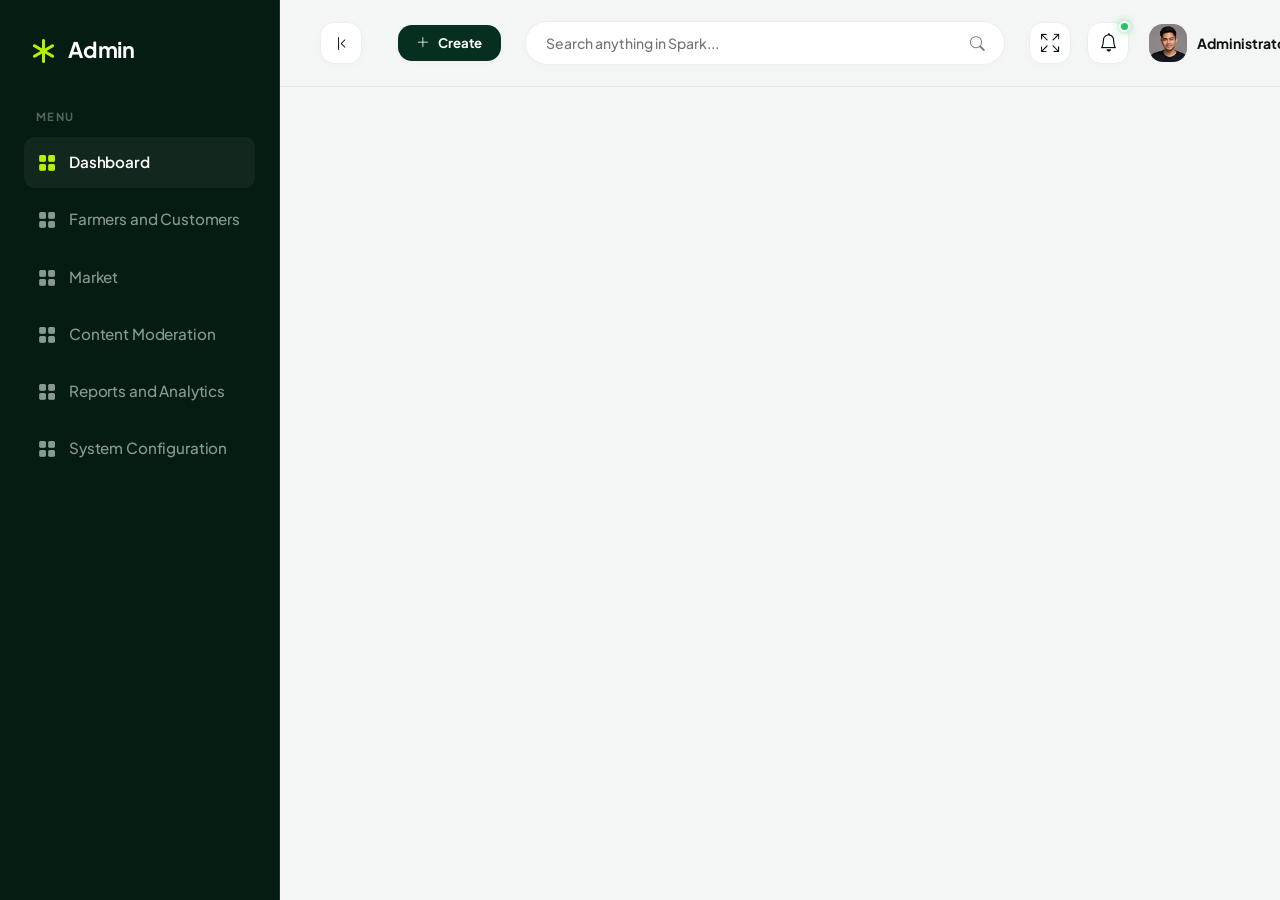
<file: spark-admin-1.0.0/Farmerscustomers.html>
<!DOCTYPE html>
<html lang="en">

<head>
    <meta charset="UTF-8">
    <meta name="viewport" content="width=device-width, initial-scale=1.0">
    <title>Admin</title>

    <!-- SEO Optimization -->
    <meta name="description" content="Spark Admin - Premium Bootstrap 5 Admin Dashboard Template">
    <meta name="author" content="Spark Admin Team">

    <!-- Favicon -->
    <link rel="icon" type="image/png" href="assets/images/favicon.ico">

    <!-- Local Third-Party Libraries (100% Offline Compatible) -->
    <link rel="stylesheet" href="assets/libs/bootstrap/css/bootstrap.min.css">
    <link rel="stylesheet" href="assets/libs/bootstrap-icons/bootstrap-icons.css">
    <link rel="stylesheet" href="assets/libs/apexcharts/apexcharts.css">
    <link rel="stylesheet" href="assets/libs/flatpickr/flatpickr.min.css">

    <!-- Main Design System & Custom Stylesheet -->
    <link rel="stylesheet" href="assets/css/main.css">
</head>

<body>
    <div class="sidebar-wrapper" id="sidebar">
        <!-- Brand Logo / Identity -->
        <a href="index.html" class="sidebar-brand">
            <i class="bi bi-asterisk"></i>
            <span>Admin</span>
        </a>

        <!-- Navigation Menu -->
        <div class="flex-grow-1 overflow-y-auto">
            <!-- Group: Menu -->
            <div class="sidebar-menu-section">
                <div class="sidebar-menu-title">Menu</div>
                <ul class="sidebar-menu-list">
                    <li class="sidebar-menu-item">
                        <a href="index.html" class="sidebar-menu-link active" id="menu-overview" title="Overview">
                            <i class="bi bi-grid-fill"></i>
                            <span>Dashboard</span>
                        </a>
                    </li>
                    <li class="sidebar-menu-item">
                        <a href="Farmerscustomers.html" class="sidebar-menu-link" id="menu-overview" title="Overview">
                            <i class="bi bi-grid-fill"></i>
                            <span>Farmers and Customers</span>
                        </a>
                    </li>
                    <li class="sidebar-menu-item">
                        <a href="index.html" class="sidebar-menu-link" id="menu-overview" title="Overview">
                            <i class="bi bi-grid-fill"></i>
                            <span>Market</span>
                        </a>
                    </li>
                    <li class="sidebar-menu-item">
                        <a href="index.html" class="sidebar-menu-link" id="menu-overview" title="Overview">
                            <i class="bi bi-grid-fill"></i>
                            <span>Content Moderation</span>
                        </a>
                    </li>
                    <li class="sidebar-menu-item">
                        <a href="index.html" class="sidebar-menu-link" id="menu-overview" title="Overview">
                            <i class="bi bi-grid-fill"></i>
                            <span>Reports and Analytics</span>
                        </a>
                    </li>
                    <li class="sidebar-menu-item">
                        <a href="index.html" class="sidebar-menu-link" id="menu-overview" title="Overview">
                            <i class="bi bi-grid-fill"></i>
                            <span>System Configuration</span>
                        </a>
                    </li>
                </ul>
            </div>

            <!-- Group: Components -->

        </div>
    </div>
    <div class="main-wrapper">
        <!-- START: Top Navbar Component -->
        <header class="navbar-custom">
            <div class="navbar-left">
                <!-- Desktop sidebar toggle (visible on large screens only) -->
                <button class="btn-desktop-toggle d-none d-xl-flex align-items-center justify-content-center me-3"
                    id="desktop-sidebar-toggle" aria-label="Minimize Sidebar">
                    <i class="bi bi-chevron-bar-left"></i>
                </button>
                <!-- Mobile sidebar toggle -->
                <button class="sidebar-toggle-btn me-2" id="sidebar-toggle" aria-label="Toggle Navigation">
                    <i class="bi bi-list"></i>
                </button>

                <!-- Quick Actions Dropdown -->
                <div class="dropdown ms-2">
                    <button class="btn-quick-action dropdown-toggle" type="button" data-bs-toggle="dropdown"
                        aria-expanded="false" id="quick-actions-dropdown">
                        <i class="bi bi-plus-lg"></i>
                        <span>Create</span>
                    </button>
                    <ul class="dropdown-menu dropdown-menu-quick-action" aria-labelledby="quick-actions-dropdown">
                        <li class="dropdown-header">Quick Action Shortcuts</li>
                        <li><a class="dropdown-item" href="#"><i class="bi bi-file-earmark-plus"></i> New Invoice</a>
                        </li>
                        <li><a class="dropdown-item" href="#"><i class="bi bi-person-plus"></i> New User</a></li>
                        <li><a class="dropdown-item" href="#"><i class="bi bi-box-seam"></i> New Product</a></li>
                        <li>
                            <hr class="dropdown-divider">
                        </li>
                        <li><a class="dropdown-item" href="#"><i class="bi bi-gear"></i> System Settings</a></li>
                    </ul>
                </div>
            </div>

            <!-- Mid navbar: search pill -->
            <div class="navbar-search-wrapper">
                <input type="text" class="navbar-search-input" placeholder="Search anything in Spark..."
                    id="main-search">
                <button class="navbar-search-btn" aria-label="Search">
                    <i class="bi bi-search"></i>
                </button>
            </div>

            <!-- Right actions -->
            <div class="navbar-actions">
                <!-- Fullscreen Toggle -->
                <button class="navbar-action-btn me-1" aria-label="Toggle Fullscreen" id="btn-fullscreen">
                    <i class="bi bi-arrows-fullscreen"></i>
                </button>
                <div class="dropdown">
                    <button class="navbar-action-btn dropdown-toggle" type="button" data-bs-toggle="dropdown"
                        aria-expanded="false" id="btn-notifications" data-bs-auto-close="outside">
                        <i class="bi bi-bell"></i>
                        <span class="navbar-action-badge"></span>
                    </button>
                    <div class="dropdown-menu dropdown-menu-end dropdown-menu-notification p-0"
                        aria-labelledby="btn-notifications">
                        <div class="notification-header">
                            <h6 class="notification-title">Notifications</h6>
                            <button class="btn-clear-all" type="button">Mark all read</button>
                        </div>
                        <div class="notification-list">
                            <!-- Sale Notification -->
                            <a href="#" class="notification-item">
                                <div class="notification-icon bg-success text-white">
                                    <i class="bi bi-wallet2"></i>
                                </div>
                                <div class="notification-content">
                                    <p class="notification-text">New sale received: <strong>$150.00</strong></p>
                                    <span class="notification-time">2 mins ago</span>
                                </div>
                                <span class="notification-unread-dot"></span>
                            </a>
                            <!-- User Registration Notification -->
                            <a href="#" class="notification-item">
                                <div class="notification-icon bg-primary text-white">
                                    <i class="bi bi-person-plus-fill"></i>
                                </div>
                                <div class="notification-content">
                                    <p class="notification-text">New user registered: <strong>John Doe</strong></p>
                                    <span class="notification-time">1 hour ago</span>
                                </div>
                                <span class="notification-unread-dot"></span>
                            </a>
                            <!-- Low Stock Notification -->
                            <a href="#" class="notification-item">
                                <div class="notification-icon bg-warning text-dark">
                                    <i class="bi bi-box-seam-fill"></i>
                                </div>
                                <div class="notification-content">
                                    <p class="notification-text">Stock running low: <strong>Hoodie</strong></p>
                                    <span class="notification-time">3 hours ago</span>
                                </div>
                            </a>
                        </div>
                        <a href="#" class="notification-footer">View All Notifications</a>
                    </div>
                </div>

                <!-- Profile Dropdown -->
                <div class="dropdown ms-2">
                    <button class="navbar-profile-btn dropdown-toggle" type="button" data-bs-toggle="dropdown"
                        aria-expanded="false" id="profile-dropdown">
                        <img src="assets/images/avatar.png" alt="Profile Image" class="navbar-profile-img">
                        <span class="navbar-profile-name d-none d-md-inline">Administrator</span>
                        <i class="bi bi-chevron-down navbar-profile-caret"></i>
                    </button>
                    <ul class="dropdown-menu dropdown-menu-end dropdown-menu-profile"
                        aria-labelledby="profile-dropdown">
                        <li class="dropdown-header">Welcome !</li>
                        <li><a class="dropdown-item" href="#"><i class="bi bi-person"></i> My Account</a></li>
                        <li><a class="dropdown-item" href="#"><i class="bi bi-gear"></i> Settings</a></li>
                        <li><a class="dropdown-item" href="#"><i class="bi bi-lock"></i> Lock Screen</a></li>
                        <li>
                            <hr class="dropdown-divider">
                        </li>
                        <li><a class="dropdown-item text-danger" href="page-login.html"><i
                                    class="bi bi-box-arrow-right"></i>
                                Logout</a></li>
                    </ul>
                </div>
            </div>
        </header>
        <!-- END: Top Navbar Component -->
    </div>

    <!-- Local dashboard interactions controller -->
    <script src="assets/js/dashboard.js"></script>
</body>

</html>
</file>
<file: spark-admin-1.0.0/assets/libs/apexcharts/apexcharts.css>
@keyframes opaque {
  0% {
    opacity: 0
  }

  to {
    opacity: 1
  }
}

@keyframes resizeanim {

  0%,
  to {
    opacity: 0
  }
}

.apexcharts-canvas {
  position: relative;
  direction: ltr !important;
  user-select: none;
  /* Focus indicator colour. Themes override below. */
  --apexcharts-focus-color: #008FFB;
}

/* Dark theme & high-contrast: brighter focus colour for sufficient contrast. */
.apexcharts-canvas .apexcharts-theme-dark,
.apexcharts-theme-dark.apexcharts-canvas {
  --apexcharts-focus-color: #FFD500;
}
.apexcharts-canvas.apexcharts-high-contrast,
.apexcharts-high-contrast.apexcharts-canvas {
  --apexcharts-focus-color: #FFFF00;
}

/* Visually-hidden aria-live status region (WCAG 4.1.3 Status Messages). */
.apexcharts-sr-status {
  position: absolute;
  width: 1px;
  height: 1px;
  padding: 0;
  margin: -1px;
  overflow: hidden;
  clip: rect(0, 0, 0, 0);
  white-space: nowrap;
  border: 0;
}

/* Respect OS-level reduced-motion preference (WCAG 2.3.3). */
@media (prefers-reduced-motion: reduce) {
  .apexcharts-canvas *,
  .apexcharts-canvas *::before,
  .apexcharts-canvas *::after {
    animation-duration: 0.01ms !important;
    animation-iteration-count: 1 !important;
    transition-duration: 0.01ms !important;
  }
}

.apexcharts-canvas ::-webkit-scrollbar {
  -webkit-appearance: none;
  width: 6px
}

.apexcharts-canvas ::-webkit-scrollbar-thumb {
  border-radius: 4px;
  background-color: rgba(0, 0, 0, .5);
  box-shadow: 0 0 1px rgba(255, 255, 255, .5);
  -webkit-box-shadow: 0 0 1px rgba(255, 255, 255, .5)
}

.apexcharts-inner {
  position: relative
}

.apexcharts-text tspan {
  font-family: inherit
}

rect.legend-mouseover-inactive,
.legend-mouseover-inactive rect,
.legend-mouseover-inactive path,
.legend-mouseover-inactive circle,
.legend-mouseover-inactive line,
.legend-mouseover-inactive text.apexcharts-yaxis-title-text,
.legend-mouseover-inactive text.apexcharts-yaxis-label {
  transition: .15s ease all;
  opacity: .2
}

.apexcharts-legend-text {
  padding-left: 15px;
  margin-left: -15px;
}

.apexcharts-legend-series[role="button"]:focus {
  outline: 2px solid var(--apexcharts-focus-color, #008FFB);
  outline-offset: 2px;
}

.apexcharts-legend-series[role="button"]:focus:not(:focus-visible) {
  outline: none;
}

.apexcharts-legend-series[role="button"]:focus-visible {
  outline: 2px solid var(--apexcharts-focus-color, #008FFB);
  outline-offset: 2px;
}

.apexcharts-series-collapsed {
  opacity: 0
}

.apexcharts-canvas svg:focus:not(:focus-visible) {
  outline: none;
}

/* Keyboard navigation focus indicator on SVG data elements.
   SVG elements don't support CSS outline, so we use stroke. */
.apexcharts-bar-area.apexcharts-keyboard-focused,
.apexcharts-candlestick-area.apexcharts-keyboard-focused,
.apexcharts-boxPlot-area.apexcharts-keyboard-focused,
.apexcharts-rangebar-area.apexcharts-keyboard-focused,
.apexcharts-pie-area.apexcharts-keyboard-focused,
.apexcharts-heatmap-rect.apexcharts-keyboard-focused,
.apexcharts-treemap-rect.apexcharts-keyboard-focused {
  stroke: var(--apexcharts-focus-color, #008FFB);
  stroke-width: 2;
  stroke-opacity: 1;
}

.apexcharts-tooltip {
  --apx-tt-bg: #ffffff;
  --apx-tt-border: rgba(15, 23, 42, 0.06);
  /* Layered shadow: tight inner contact + soft outer drop. The two Y
   * offsets are exposed as variables so they flip in sync with the
   * arrow when the tooltip is below the data point — see the
   * `[data-placement="bottom"]` rule further down. */
  --apx-tt-shadow-y-mid: 8px;
  --apx-tt-shadow-y-far: 16px;
  --apx-tt-shadow: 0 0 0 1px rgba(15, 23, 42, 0.04), 0 var(--apx-tt-shadow-y-mid) 16px -6px rgba(15, 23, 42, 0.12), 0 var(--apx-tt-shadow-y-far) 36px -12px rgba(15, 23, 42, 0.18);
  --apx-tt-arrow-bg: var(--apx-tt-bg);
  /* Two stacked drop-shadows: the first is a tight contact halo for
   * edge definition against light chart backgrounds; the second is a
   * softer directional drop that lifts the arrow off the surface.
   * `--apx-tt-arrow-drop-y` is the Y offset of the directional drop;
   * a per-placement rule below flips it to negative when the tooltip
   * is below the data point (arrow on top) so the shadow always
   * casts outward instead of into the tooltip body. */
  --apx-tt-arrow-drop-y: 2px;
  --apx-tt-arrow-shadow: drop-shadow(0 0 0.5px rgba(15, 23, 42, 0.2)) drop-shadow(0 var(--apx-tt-arrow-drop-y) 4px rgba(15, 23, 42, 0.2));
  --apx-tt-color: #0f172a;
  --apx-tt-color-muted: rgba(15, 23, 42, 0.55);
  border-radius: 8px;
  background: var(--apx-tt-bg);
  border: 1px solid var(--apx-tt-border);
  box-shadow: var(--apx-tt-shadow);
  color: var(--apx-tt-color);
  cursor: default;
  font-size: 13px;
  left: 0;
  top: 0;
  opacity: 0;
  pointer-events: none;
  position: absolute;
  display: flex;
  flex-direction: column;
  padding: 2px 0;
  white-space: nowrap;
  z-index: 12;
  transition: opacity .12s ease
}

/* While the tooltip is visible, smoothly animate position changes
 * between data points. Kept short (160 ms) and ease-out so it stays
 * responsive — too long would feel laggy when sweeping across many
 * points fast. The position transition is only attached after the
 * first paint (Position.applyTooltipPosition flips `data-positioned`
 * once the tooltip has been placed) so the *first* show doesn't slide
 * the tooltip in from the previously-stale (0,0) coordinates. */
.apexcharts-tooltip.apexcharts-active {
  opacity: 1;
  transition: opacity .12s ease
}
.apexcharts-tooltip.apexcharts-active[data-positioned="true"] {
  transition: opacity .12s ease, left .16s ease-out, top .16s ease-out
}

.apexcharts-tooltip.apexcharts-theme-light {
  /* defaults already set above; class kept for backward-compat selectors */
}

.apexcharts-tooltip.apexcharts-theme-dark {
  --apx-tt-bg: #1c1c1f;
  --apx-tt-border: rgba(255, 255, 255, 0.08);
  --apx-tt-shadow: 0 0 0 1px rgba(0, 0, 0, 0.4), 0 var(--apx-tt-shadow-y-mid) 16px -6px rgba(0, 0, 0, 0.45), 0 var(--apx-tt-shadow-y-far) 36px -12px rgba(0, 0, 0, 0.55);
  --apx-tt-arrow-shadow: drop-shadow(0 0 0.5px rgba(0, 0, 0, 0.55)) drop-shadow(0 var(--apx-tt-arrow-drop-y) 4px rgba(0, 0, 0, 0.45));
  --apx-tt-color: #f3f4f6;
  --apx-tt-color-muted: rgba(243, 244, 246, 0.55);
}

.apexcharts-tooltip * {
  font-family: inherit
}

.apexcharts-tooltip-title {
  padding: 8px 12px 4px;
  font-size: 12px;
  font-weight: 600;
  letter-spacing: 0.01em;
  color: var(--apx-tt-color-muted);
  background: transparent;
  border-bottom: none;
  margin-bottom: 0
}

.apexcharts-tooltip.apexcharts-theme-light .apexcharts-tooltip-title,
.apexcharts-tooltip.apexcharts-theme-dark .apexcharts-tooltip-title {
  background: transparent;
  border-bottom: none
}

/* `fillSeriesColor`: each series-group already paints itself with the
 * series colour. Drop the glass body entirely (transparent bg, no
 * border, no backdrop-filter, no padding) and clip the coloured
 * series-group(s) to the tooltip's rounded corners so they fill the
 * shell edge-to-edge. Text inside the coloured group is forced to
 * white for contrast. */
.apexcharts-tooltip.apexcharts-tooltip-fill-series {
  background: transparent;
  -webkit-backdrop-filter: none;
  backdrop-filter: none;
  border: none;
  padding: 0;
  overflow: hidden;
  color: #fff
}

.apexcharts-tooltip.apexcharts-tooltip-fill-series .apexcharts-tooltip-title {
  background: rgba(0, 0, 0, 0.22);
  color: #fff;
  opacity: 1;
  padding: 6px 12px
}

.apexcharts-tooltip.apexcharts-tooltip-fill-series .apexcharts-tooltip-series-group {
  color: #fff
}

/* Arrow connector — sits *entirely outside* the tooltip body. Shares
 * the body's solid fill so it reads as a single shape. `filter:
 * drop-shadow` traces the clipped triangle outline (a regular
 * `box-shadow` would be erased by the `clip-path`). */
.apexcharts-tooltip-arrow {
  position: absolute;
  width: 7px;
  height: 14px;
  background: var(--apx-tt-arrow-bg);
  /* The variable already contains the full `drop-shadow(...) ...` filter
   * chain (stacked shadows) so it's applied raw. */
  -webkit-filter: var(--apx-tt-arrow-shadow);
  filter: var(--apx-tt-arrow-shadow);
  pointer-events: none;
  top: calc(var(--apx-tt-arrow-y, 50%) - 7px)
}

.apexcharts-tooltip[data-placement="right"] .apexcharts-tooltip-arrow {
  left: -7px;
  clip-path: polygon(0 50%, 100% 0, 100% 100%)
}

.apexcharts-tooltip[data-placement="left"] .apexcharts-tooltip-arrow {
  right: -7px;
  clip-path: polygon(100% 50%, 0 0, 0 100%)
}

/* Vertical arrow variants: tooltip is above/below the data point and the
 * arrow points down/up. The base rule above uses `--apx-tt-arrow-y` for
 * left/right placement; for top/bottom we re-orient the rectangle and
 * use `--apx-tt-arrow-x` (set by applyTooltipPosition). */
.apexcharts-tooltip[data-placement="top"] .apexcharts-tooltip-arrow,
.apexcharts-tooltip[data-placement="bottom"] .apexcharts-tooltip-arrow {
  width: 14px;
  height: 7px;
  top: auto;
  left: calc(var(--apx-tt-arrow-x, 50%) - 7px)
}

.apexcharts-tooltip[data-placement="top"] .apexcharts-tooltip-arrow {
  bottom: -7px;
  clip-path: polygon(50% 100%, 0 0, 100% 0)
}

.apexcharts-tooltip[data-placement="bottom"] .apexcharts-tooltip-arrow {
  top: -7px;
  clip-path: polygon(50% 0, 0 100%, 100% 100%)
}

/* When the tooltip is flipped below the data point (arrow on top
 * pointing up), the default downward-biased shadows leave the top
 * edge of both the body *and* the arrow undefined. Flipping every
 * Y offset to negative casts the entire elevation upward so the
 * shadow falls between the tooltip and the bar above. */
.apexcharts-tooltip[data-placement="bottom"] {
  --apx-tt-shadow-y-mid: -8px;
  --apx-tt-shadow-y-far: -16px;
  --apx-tt-arrow-drop-y: -2px
}

.apexcharts-tooltip-text-goals-value,
.apexcharts-tooltip-text-y-value,
.apexcharts-tooltip-text-z-value {
  display: inline-block;
  margin-left: 5px;
  font-weight: 600
}

.apexcharts-tooltip-text-goals-label:empty,
.apexcharts-tooltip-text-goals-value:empty,
.apexcharts-tooltip-text-y-label:empty,
.apexcharts-tooltip-text-y-value:empty,
.apexcharts-tooltip-text-z-value:empty,
.apexcharts-tooltip-title:empty {
  display: none
}

.apexcharts-tooltip-text-goals-label,
.apexcharts-tooltip-text-goals-value {
  padding: 6px 0 5px
}

.apexcharts-tooltip-goals-group,
.apexcharts-tooltip-text-goals-label,
.apexcharts-tooltip-text-goals-value {
  display: flex
}

.apexcharts-tooltip-text-goals-label:not(:empty),
.apexcharts-tooltip-text-goals-value:not(:empty) {
  margin-top: -6px
}

.apexcharts-tooltip-marker {
  display: inline-flex;
  align-items: center;
  justify-content: center;
  position: relative;
  width: 12px;
  height: 12px;
  margin-right: 6px;
  vertical-align: middle;
  color: inherit;
}

.apexcharts-tooltip-marker svg {
  width: 100%;
  height: 100%;
  display: block;
}

.apexcharts-tooltip-series-group {
  padding: 4px 12px;
  display: none;
  gap: 8px;
  text-align: left;
  justify-content: left;
  align-items: center
}

.apexcharts-tooltip-series-group.apexcharts-active .apexcharts-tooltip-marker {
  opacity: 1
}

.apexcharts-tooltip-series-group.apexcharts-active:last-child,
.apexcharts-tooltip-series-group:last-child {
  padding-bottom: 8px
}

.apexcharts-tooltip-y-group {
  padding: 6px 0 5px
}

.apexcharts-custom-tooltip,
.apexcharts-tooltip-box {
  padding: 4px 8px
}

.apexcharts-tooltip-boxPlot {
  display: flex;
  flex-direction: column-reverse
}

.apexcharts-tooltip-box>div {
  margin: 4px 0
}

.apexcharts-tooltip-box span.value {
  font-weight: 700
}

.apexcharts-tooltip-rangebar {
  padding: 5px 8px
}

.apexcharts-tooltip-rangebar .category {
  font-weight: 600;
  color: #777
}

.apexcharts-tooltip-rangebar .series-name {
  font-weight: 700;
  display: block;
  margin-bottom: 5px
}

/* X/Y axis tooltips — small popovers that label the crosshair on the
 * axes. Restyled to match the modern data-tooltip palette: solid white
 * body with a subtle border + soft drop-shadow, smaller font, rounded
 * corners. The arrows still use the CSS border-triangle technique
 * (cheap, crisp at small sizes); their colours flow from CSS variables
 * so light/dark themes only need one override per axis. */
.apexcharts-xaxistooltip,
.apexcharts-yaxistooltip {
  --apx-axt-bg: #ffffff;
  --apx-axt-border: rgba(15, 23, 42, 0.08);
  --apx-axt-color: #0f172a;
  --apx-axt-shadow: 0 4px 12px -4px rgba(15, 23, 42, 0.18), 0 1px 3px -1px rgba(15, 23, 42, 0.12);
  opacity: 0;
  pointer-events: none;
  color: var(--apx-axt-color);
  font-size: 12px;
  font-weight: 500;
  text-align: center;
  border-radius: 6px;
  position: absolute;
  z-index: 10;
  background: var(--apx-axt-bg);
  border: 1px solid var(--apx-axt-border);
  box-shadow: var(--apx-axt-shadow)
}

.apexcharts-xaxistooltip.apexcharts-theme-dark,
.apexcharts-yaxistooltip.apexcharts-theme-dark {
  --apx-axt-bg: #1c1c1f;
  --apx-axt-border: rgba(255, 255, 255, 0.1);
  --apx-axt-color: #f3f4f6;
  --apx-axt-shadow: 0 4px 12px -4px rgba(0, 0, 0, 0.55), 0 1px 3px -1px rgba(0, 0, 0, 0.45)
}

.apexcharts-xaxistooltip {
  padding: 4px 8px;
  transition: .15s ease all
}

.apexcharts-xaxistooltip:after,
.apexcharts-xaxistooltip:before {
  left: 50%;
  border: solid transparent;
  content: " ";
  height: 0;
  width: 0;
  position: absolute;
  pointer-events: none
}

/* :before paints the 1px border outline of the triangle (slightly larger
 * than :after); :after sits inside and paints the fill — leaves a 1px
 * ring of :before visible at the edges. */
.apexcharts-xaxistooltip:after {
  border-color: transparent;
  border-width: 5px;
  margin-left: -5px
}

.apexcharts-xaxistooltip:before {
  border-color: transparent;
  border-width: 6px;
  margin-left: -6px
}

.apexcharts-xaxistooltip-bottom:after,
.apexcharts-xaxistooltip-bottom:before {
  bottom: 100%
}

.apexcharts-xaxistooltip-top:after,
.apexcharts-xaxistooltip-top:before {
  top: 100%
}

.apexcharts-xaxistooltip-bottom:after {
  border-bottom-color: var(--apx-axt-bg)
}

.apexcharts-xaxistooltip-bottom:before {
  border-bottom-color: var(--apx-axt-border)
}

.apexcharts-xaxistooltip-top:after {
  border-top-color: var(--apx-axt-bg)
}

.apexcharts-xaxistooltip-top:before {
  border-top-color: var(--apx-axt-border)
}

.apexcharts-xaxistooltip.apexcharts-active {
  opacity: 1;
  transition: .15s ease all
}

.apexcharts-yaxistooltip {
  padding: 3px 8px
}

.apexcharts-yaxistooltip:after,
.apexcharts-yaxistooltip:before {
  top: 50%;
  border: solid transparent;
  content: " ";
  height: 0;
  width: 0;
  position: absolute;
  pointer-events: none
}

.apexcharts-yaxistooltip:after {
  border-color: transparent;
  border-width: 5px;
  margin-top: -5px
}

.apexcharts-yaxistooltip:before {
  border-color: transparent;
  border-width: 6px;
  margin-top: -6px
}

.apexcharts-yaxistooltip-left:after,
.apexcharts-yaxistooltip-left:before {
  left: 100%
}

.apexcharts-yaxistooltip-right:after,
.apexcharts-yaxistooltip-right:before {
  right: 100%
}

.apexcharts-yaxistooltip-left:after {
  border-left-color: var(--apx-axt-bg)
}

.apexcharts-yaxistooltip-left:before {
  border-left-color: var(--apx-axt-border)
}

.apexcharts-yaxistooltip-right:after {
  border-right-color: var(--apx-axt-bg)
}

.apexcharts-yaxistooltip-right:before {
  border-right-color: var(--apx-axt-border)
}

.apexcharts-yaxistooltip.apexcharts-active {
  opacity: 1
}

.apexcharts-yaxistooltip-hidden {
  display: none
}

.apexcharts-xcrosshairs,
.apexcharts-ycrosshairs {
  pointer-events: none;
  opacity: 0;
  transition: .15s ease all
}

.apexcharts-xcrosshairs.apexcharts-active,
.apexcharts-ycrosshairs.apexcharts-active {
  opacity: 1;
  transition: .15s ease all
}

.apexcharts-ycrosshairs-hidden {
  opacity: 0
}

.apexcharts-selection-rect {
  cursor: move
}

.svg_select_shape {
  stroke-width: 1;
  stroke-dasharray: 10 10;
  stroke: black;
  stroke-opacity: 0.1;
  pointer-events: none;
  fill: none;
}

.svg_select_handle {
  stroke-width: 3;
  stroke: black;
  fill: none;
}

.svg_select_handle_r {
  cursor: e-resize;
}

.svg_select_handle_l {
  cursor: w-resize;
}

.apexcharts-svg.apexcharts-zoomable.hovering-zoom {
  cursor: crosshair
}

.apexcharts-svg.apexcharts-zoomable.hovering-pan {
  cursor: move
}

.apexcharts-menu-icon,
.apexcharts-pan-icon,
.apexcharts-reset-icon,
.apexcharts-selection-icon,
.apexcharts-toolbar-custom-icon,
.apexcharts-zoom-icon,
.apexcharts-zoomin-icon,
.apexcharts-zoomout-icon {
  cursor: pointer;
  /* WCAG 2.5.8 Target Size (Minimum): 24×24 CSS px hit target. */
  width: 26px;
  height: 24px;
  line-height: 24px;
  color: #6e8192;
  text-align: center;
  /* Reset native <button> chrome — these are styled via SVG icons. */
  padding: 0;
  margin: 0;
  background: transparent;
  border: 0;
  border-radius: 5px;
  display: inline-flex;
  align-items: center;
  justify-content: center;
  transition: background-color .12s ease, color .12s ease;
}

.apexcharts-menu-icon svg,
.apexcharts-pan-icon svg,
.apexcharts-reset-icon svg,
.apexcharts-selection-icon svg,
.apexcharts-zoom-icon svg,
.apexcharts-zoomin-icon svg,
.apexcharts-zoomout-icon svg {
  width: 18px;
  height: 18px;
  fill: none;
  stroke: currentColor;
  stroke-width: 2;
  stroke-linecap: round;
  stroke-linejoin: round
}

.apexcharts-theme-dark .apexcharts-menu-icon,
.apexcharts-theme-dark .apexcharts-pan-icon,
.apexcharts-theme-dark .apexcharts-reset-icon,
.apexcharts-theme-dark .apexcharts-selection-icon,
.apexcharts-theme-dark .apexcharts-toolbar-custom-icon,
.apexcharts-theme-dark .apexcharts-zoom-icon,
.apexcharts-theme-dark .apexcharts-zoomin-icon,
.apexcharts-theme-dark .apexcharts-zoomout-icon {
  color: #d4d6dc
}

.apexcharts-canvas .apexcharts-pan-icon.apexcharts-selected,
.apexcharts-canvas .apexcharts-reset-zoom-icon.apexcharts-selected,
.apexcharts-canvas .apexcharts-selection-icon.apexcharts-selected,
.apexcharts-canvas .apexcharts-zoom-icon.apexcharts-selected {
  background: rgba(0, 143, 251, 0.12);
  color: #008ffb
}

.apexcharts-theme-light .apexcharts-menu-icon:hover,
.apexcharts-theme-light .apexcharts-pan-icon:not(.apexcharts-selected):hover,
.apexcharts-theme-light .apexcharts-reset-icon:hover,
.apexcharts-theme-light .apexcharts-selection-icon:not(.apexcharts-selected):hover,
.apexcharts-theme-light .apexcharts-zoom-icon:not(.apexcharts-selected):hover,
.apexcharts-theme-light .apexcharts-zoomin-icon:hover,
.apexcharts-theme-light .apexcharts-zoomout-icon:hover {
  background: rgba(15, 23, 42, 0.06);
  color: #1f2937
}

.apexcharts-theme-dark .apexcharts-menu-icon:hover,
.apexcharts-theme-dark .apexcharts-pan-icon:not(.apexcharts-selected):hover,
.apexcharts-theme-dark .apexcharts-reset-icon:hover,
.apexcharts-theme-dark .apexcharts-selection-icon:not(.apexcharts-selected):hover,
.apexcharts-theme-dark .apexcharts-zoom-icon:not(.apexcharts-selected):hover,
.apexcharts-theme-dark .apexcharts-zoomin-icon:hover,
.apexcharts-theme-dark .apexcharts-zoomout-icon:hover {
  background: rgba(255, 255, 255, 0.08);
  color: #fff
}

.apexcharts-menu-icon,
.apexcharts-selection-icon {
  position: relative
}

.apexcharts-toolbar {
  position: absolute;
  z-index: 11;
  display: inline-flex;
  align-items: center;
  gap: 1px;
  padding: 3px;
  border-radius: 8px;
  background: rgba(255, 255, 255, 0.85);
  backdrop-filter: blur(8px);
  -webkit-backdrop-filter: blur(8px);
}

.apexcharts-theme-dark .apexcharts-toolbar {
  background: rgba(28, 28, 31, 0.82);
}

.apexcharts-menu {
  background: rgba(255, 255, 255, 0.95);
  backdrop-filter: blur(8px);
  -webkit-backdrop-filter: blur(8px);
  position: absolute;
  top: calc(100% + 4px);
  border: 1px solid rgba(15, 23, 42, 0.08);
  border-radius: 8px;
  padding: 4px;
  right: 0;
  opacity: 0;
  min-width: 120px;
  transition: opacity .15s ease, transform .15s ease;
  transform: translateY(-2px);
  pointer-events: none;
  box-shadow: 0 4px 16px -4px rgba(15, 23, 42, 0.12), 0 2px 4px -1px rgba(15, 23, 42, 0.06)
}

.apexcharts-menu.apexcharts-menu-open {
  opacity: 1;
  transform: translateY(0);
  pointer-events: all
}

.apexcharts-menu-item {
  padding: 6px 9px;
  font-size: 12px;
  border-radius: 5px;
  cursor: pointer
}

.apexcharts-theme-light .apexcharts-menu-item:hover {
  background: rgba(15, 23, 42, 0.06)
}

.apexcharts-theme-dark .apexcharts-menu {
  background: rgba(28, 28, 31, 0.92);
  border-color: rgba(255, 255, 255, 0.08);
  color: #f3f4f6;
  box-shadow: 0 4px 16px -4px rgba(0, 0, 0, 0.5), 0 2px 4px -1px rgba(0, 0, 0, 0.4)
}

.apexcharts-theme-dark .apexcharts-menu-item:hover {
  background: rgba(255, 255, 255, 0.08)
}

@media screen and (min-width:768px) {
  .apexcharts-canvas:hover .apexcharts-toolbar {
    opacity: 1
  }
}

/* Toolbar keyboard accessibility: show toolbar when any button inside it is focused */
.apexcharts-toolbar:focus-within {
  opacity: 1
}

/* Focus indicator for toolbar icon buttons */
.apexcharts-menu-icon:focus-visible,
.apexcharts-pan-icon:focus-visible,
.apexcharts-reset-icon:focus-visible,
.apexcharts-selection-icon:focus-visible,
.apexcharts-toolbar-custom-icon:focus-visible,
.apexcharts-zoom-icon:focus-visible,
.apexcharts-zoomin-icon:focus-visible,
.apexcharts-zoomout-icon:focus-visible {
  outline: 2px solid var(--apexcharts-focus-color, #008FFB);
  outline-offset: 1px;
  border-radius: 5px
}

/* Focus indicator for hamburger menu items */
.apexcharts-menu-item:focus-visible {
  outline: 2px solid var(--apexcharts-focus-color, #008FFB);
  outline-offset: -2px;
  background: #eee
}

.apexcharts-canvas .apexcharts-element-hidden,
.apexcharts-datalabel.apexcharts-element-hidden,
.apexcharts-hide .apexcharts-series-points {
  opacity: 0;
}

.apexcharts-hidden-element-shown {
  opacity: 1;
  transition: 0.25s ease all;
}

.apexcharts-datalabel,
.apexcharts-datalabel-label,
.apexcharts-datalabel-value,
.apexcharts-datalabels,
.apexcharts-pie-label,
.apexcharts-pie-name-label,
.apexcharts-pie-name-label-group,
.apexcharts-pie-label-connector {
  cursor: default;
  pointer-events: none
}

.apexcharts-pie-label-connector {
  fill: none
}

.apexcharts-pie-label-delay {
  opacity: 0;
  animation-name: opaque;
  animation-duration: .3s;
  animation-fill-mode: forwards;
  animation-timing-function: ease
}

.apexcharts-radialbar-label {
  cursor: pointer;
}

.apexcharts-annotation-rect,
.apexcharts-area-series .apexcharts-area,
.apexcharts-gridline,
.apexcharts-line,
.apexcharts-point-annotation-label,
.apexcharts-radar-series path:not(.apexcharts-marker),
.apexcharts-radar-series polygon,
.apexcharts-toolbar svg,
.apexcharts-tooltip .apexcharts-marker,
.apexcharts-xaxis-annotation-label,
.apexcharts-yaxis-annotation-label,
.apexcharts-zoom-rect,
.no-pointer-events {
  pointer-events: none
}

.apexcharts-tooltip-active .apexcharts-marker {
  transition: .15s ease all
}

.apexcharts-radar-series .apexcharts-yaxis {
  pointer-events: none;
}

.resize-triggers {
  animation: 1ms resizeanim;
  visibility: hidden;
  opacity: 0;
  height: 100%;
  width: 100%;
  overflow: hidden
}

.contract-trigger:before,
.resize-triggers,
.resize-triggers>div {
  content: " ";
  display: block;
  position: absolute;
  top: 0;
  left: 0
}

.resize-triggers>div {
  height: 100%;
  width: 100%;
  background: #eee;
  overflow: auto
}

.contract-trigger:before {
  overflow: hidden;
  width: 200%;
  height: 200%
}

.apexcharts-bar-goals-markers {
  pointer-events: none
}

.apexcharts-bar-shadows {
  pointer-events: none
}

.apexcharts-rangebar-goals-markers {
  pointer-events: none
}

.apexcharts-drilldown-target {
  cursor: pointer
}

.apexcharts-breadcrumb {
  position: absolute;
  z-index: 11;
  display: inline-flex;
  align-items: center;
  gap: 2px;
  font-size: 12px;
  font-family: inherit;
  padding: 2px 4px
}

.apexcharts-breadcrumb-item {
  background: transparent;
  border: none;
  padding: 2px 6px;
  border-radius: 3px;
  font: inherit;
  color: inherit;
  cursor: pointer;
  line-height: 1.2
}

.apexcharts-breadcrumb-item:hover:not(.apexcharts-breadcrumb-current) {
  background: rgba(0, 0, 0, 0.08)
}

.apexcharts-breadcrumb-arrow {
  margin-right: 4px;
  font-weight: 600;
  user-select: none
}

.apexcharts-breadcrumb-current {
  cursor: default;
  font-weight: 600;
  opacity: 0.85
}

.apexcharts-breadcrumb-separator {
  opacity: 0.5;
  user-select: none
}

.apexcharts-theme-dark .apexcharts-breadcrumb-item:hover:not(.apexcharts-breadcrumb-current) {
  background: rgba(255, 255, 255, 0.12)
}

.apexcharts-disable-transitions * {
  transition: none !important;
}
</file>
<file: gardener-1.0.0/css/style.css>
/********** Template CSS **********/
:root {
    --primary: #348E38;
    --secondary: #525368;
    --light: #E8F5E9;
    --dark: #0F4229;
}

.back-to-top {
    position: fixed;
    display: none;
    right: 30px;
    bottom: 30px;
    z-index: 99;
}

h1,
.h1,
h2,
.h2,
.fw-bold {
    font-weight: 700 !important;
}

h3,
.h3,
h4,
.h4,
.fw-medium {
    font-weight: 600 !important;
}

h5,
.h5,
h6,
.h6,
.fw-semi-bold {
    font-weight: 500 !important;
}


/*** Spinner ***/
#spinner {
    opacity: 0;
    visibility: hidden;
    transition: opacity .5s ease-out, visibility 0s linear .5s;
    z-index: 99999;
}

#spinner.show {
    transition: opacity .5s ease-out, visibility 0s linear 0s;
    visibility: visible;
    opacity: 1;
}


/*** Button ***/
.btn {
    transition: .5s;
    font-weight: 500;
}

.btn-primary,
.btn-outline-primary:hover {
    color: var(--light);
}

.btn-square {
    width: 38px;
    height: 38px;
}

.btn-sm-square {
    width: 32px;
    height: 32px;
}

.btn-lg-square {
    width: 48px;
    height: 48px;
}

.btn-square,
.btn-sm-square,
.btn-lg-square {
    padding: 0;
    display: flex;
    align-items: center;
    justify-content: center;
    font-weight: normal;
}


/*** Navbar ***/
.navbar.sticky-top {
    top: -100px;
    transition: .5s;
}

.navbar .navbar-brand,
.navbar a.btn {
    height: 80px
}

.navbar .navbar-nav .nav-link {
    margin-right: 35px;
    padding: 25px 0;
    color: var(--dark);
    font-size: 18px;
    font-weight: 500;
    outline: none;
}

.navbar .navbar-nav .nav-link:hover,
.navbar .navbar-nav .nav-link.active {
    color: var(--primary);
}

.navbar .dropdown-toggle::after {
    border: none;
    content: "\f107";
    font-family: "Font Awesome 5 Free";
    font-weight: 900;
    vertical-align: middle;
    margin-left: 8px;
}

@media (max-width: 991.98px) {
    .navbar .navbar-nav .nav-link  {
        margin-right: 0;
        padding: 10px 0;
    }

    .navbar .navbar-nav {
        border-top: 1px solid #EEEEEE;
    }
}

@media (min-width: 992px) {
    .navbar .nav-item .dropdown-menu {
        display: block;
        border: none;
        margin-top: 0;
        top: 150%;
        opacity: 0;
        visibility: hidden;
        transition: .5s;
    }

    .navbar .nav-item:hover .dropdown-menu {
        top: 100%;
        visibility: visible;
        transition: .5s;
        opacity: 1;
    }
}


/*** Header ***/
.carousel-caption {
    top: 0;
    left: 0;
    right: 0;
    bottom: 0;
    display: flex;
    align-items: center;
    justify-content: center;
    text-align: center;
    background: rgba(15, 66, 41, .6);
    z-index: 1;
}

.carousel-control-prev,
.carousel-control-next {
    width: 15%;
}

.carousel-control-prev-icon,
.carousel-control-next-icon {
    width: 3rem;
    height: 3rem;
    border-radius: 3rem;
    background-color: var(--primary);
    border: 10px solid var(--primary);
}

@media (max-width: 768px) {
    #header-carousel .carousel-item {
        position: relative;
        min-height: 450px;
    }
    
    #header-carousel .carousel-item img {
        position: absolute;
        width: 100%;
        height: 100%;
        object-fit: cover;
    }
}

.page-header {
    background: linear-gradient(rgba(15, 66, 41, .6), rgba(15, 66, 41, .6)), url(../img/carousel-1.jpg) center center no-repeat;
    background-size: cover;
}

.page-header .breadcrumb-item+.breadcrumb-item::before {
    color: var(--light);
}

.page-header .breadcrumb-item,
.page-header .breadcrumb-item a {
    font-size: 18px;
    color: var(--light);
}


/*** Top Feature ***/
@media (min-width: 991.98px) {
    .top-feature {
        position: relative;
        margin-top: -80px;
        z-index: 1;
    }
}


/*** Facts & Quote ***/
.facts,
.quote {
    background: rgba(15, 66, 41, .6);
}


/*** Service ***/
.service-item {
    position: relative;
    text-align: center;
}

.service-item .service-img {
    position: absolute;
    width: 100%;
    height: 100%;
    top: 0;
    left: 0;
    overflow: hidden;
    z-index: -1;
}

.service-item .service-img img {
    position: absolute;
    width: 100%;
    height: 100%;
    left: 0;
    object-fit: cover;
    transform: scale(1.2);
    transition: .3s;
    z-index: -1;
}

.service-item:hover .service-img img {
    transform: scale(1);
}

.service-item .service-text {
    background: #FFFFFF;
    box-shadow: 0 0 45px rgba(0, 0, 0, .08);
    transition: .3s;
}

.service-item:hover .service-text {
    background: rgba(15, 66, 41, .6);
}

.service-item .service-text h4,
.service-item .service-text p {
    transition: .3;
}

.service-item:hover .service-text h4 {
    color: #FFFFFF;
}

.service-item:hover .service-text p {
    color: var(--light);
}

.service-item .service-text .btn-square {
    width: 100px;
    height: 100px;
    background: transparent;
    transition: .5s;
}

.service-item:hover .service-text .btn-square {
    background: var(--light);
}

.service-item .service-text .btn {
    width: 31px;
    height: 31px;
    display: inline-flex;
    align-items: center;
    color: var(--dark);
    background: var(--light);
    white-space: nowrap;
    overflow: hidden;
    transition: .3s;
}

.service-item:hover .service-text .btn {
    width: 112px;
}


/*** Project Portfolio ***/
#portfolio-flters {
    display: inline-block;
    background: var(--light);
    padding: 10px 15px;
}

#portfolio-flters li {
    display: inline-block;
    font-weight: 500;
    color: var(--primary);
    cursor: pointer;
    transition: .5s;
    border-bottom: 2px solid transparent;
}

#portfolio-flters li:hover,
#portfolio-flters li.active {
    color: var(--dark);
    border-color: var(--dark);
}

.portfolio-inner {
    position: relative;
    overflow: hidden;
}

.portfolio-inner::before,
.portfolio-inner::after {
    position: absolute;
    content: "";
    width: 0;
    height: 100%;
    top: 0;
    left: 0;
    background: rgba(15, 66, 41, .6);
    transition: .5s;
}

.portfolio-inner::after {
    left: auto;
    right: 0;
}

.portfolio-inner:hover::before,
.portfolio-inner:hover::after {
    width: 50%;
}

.portfolio-inner .portfolio-text {
    position: absolute;
    width: 100%;
    height: 100%;
    top: 0;
    left: 0;
    display: flex;
    flex-direction: column;
    align-items: center;
    justify-content: center;
    transition: .5s;
    z-index: 3;
    opacity: 0;
}

.portfolio-inner:hover .portfolio-text {
    transition-delay: .3s;
    opacity: 1;
}

.portfolio-inner .portfolio-text .btn {
    background: var(--light);
    color: var(--primary);
}

.portfolio-inner .portfolio-text .btn:hover {
    background: var(--primary);
    color: var(--light);
}


/*** Team ***/
.team-item {
    position: relative;
    overflow: hidden;
}

.team-item .team-text {
    position: absolute;
    width: calc(100% - 45px);
    left: -100%;
    bottom: 45px;
    padding: 1.5rem;
    background: #FFFFFF;
    border-radius: 0 4px 4px 0;
    opacity: 0;
    transition: .5s;
}

.team-item:hover .team-text {
    left: 0;
    opacity: 1;
}

.team-item .team-social .btn {
    background: var(--light);
    color: var(--primary);
}

.team-item .team-social .btn:hover {
    background: var(--primary);
    color: var(--light);
}

.team-item .team-img .team-social {
    position: absolute;
    width: 100%;
    height: 100%;
    top: 0;
    left: 0;
    display: flex;
    align-items: center;
    justify-content: center;
    transition: .5s;
    z-index: 3;
    opacity: 0;
}

.team-item:hover .team-img .team-social {
    transition-delay: .3s;
    opacity: 1;
}


/*** Testimonial ***/

.testimonial-carousel .owl-item img {
    width: 100px;
    height: 100px;
}

.testimonial-carousel .owl-nav {
    margin-top: 30px;
    display: flex;
}

.testimonial-carousel .owl-nav .owl-prev,
.testimonial-carousel .owl-nav .owl-next {
    margin-right: 15px;
    width: 45px;
    height: 45px;
    display: flex;
    align-items: center;
    justify-content: center;
    color: var(--primary);
    background: var(--light);
    border-radius: 4px;
    font-size: 22px;
    transition: .5s;
}

.testimonial-carousel .owl-nav .owl-prev:hover,
.testimonial-carousel .owl-nav .owl-next:hover {
    background: var(--primary);
    color: var(--light);
}


/*** Footer ***/
.footer .btn.btn-link {
    display: block;
    margin-bottom: 5px;
    padding: 0;
    text-align: left;
    color: var(--light);
    font-weight: normal;
    text-transform: capitalize;
    transition: .3s;
}

.footer .btn.btn-link::before {
    position: relative;
    content: "\f105";
    font-family: "Font Awesome 5 Free";
    font-weight: 900;
    margin-right: 10px;
}

.footer .btn.btn-link:hover {
    color: var(--primary);
    letter-spacing: 1px;
    box-shadow: none;
}

.copyright {
    color: var(--light);
    background: #072A19;
}

.copyright a {
    color: #FFFFFF;
}

.copyright a:hover {
    color: var(--primary);
}
</file>
<file: gardener-1.0.0/css/banner.css>
.hero-section {
    position: relative;
    width: 100%;
    height: 100vh;
    min-height: 650px;
    overflow: hidden;
    color: #fff;
}


/* Background Video */

.hero-video {
    position: absolute;
    top: 0;
    left: 0;

    width: 100%;
    height: 100%;

    object-fit: cover;
    z-index: 0;
}


/* Dark/Brown Overlay */

.hero-overlay {
    position: absolute;
    inset: 0;

    background:
        linear-gradient(
            90deg,
            rgba(20, 14, 8, 0.72) 0%,
            rgba(35, 23, 10, 0.45) 45%,
            rgba(20, 15, 7, 0.38) 100%
        );

    z-index: 1;
}




.hero-navbar {
    position: absolute;
    top: 0;
    left: 0;

    width: 100%;
    z-index: 10;

    padding-top: 20px;
    padding-bottom: 20px;

    background: transparent !important;
}


/* Logo */

.hero-navbar .navbar-brand {
    display: flex;
    align-items: center;
    gap: 10px;

    color: #fff !important;

    font-size: 18px;
    font-weight: 400;

    text-decoration: none;
}

.logo-icon {
    font-size: 27px;
    line-height: 1;
}


/* Navbar Links */

.hero-navbar .nav-link {
    color: #fff !important;

    font-size: 15px;
    font-weight: 400;

    padding: 10px 15px !important;

    transition: 0.3s;
}

.hero-navbar .nav-link:hover {
    color: #f5ca68 !important;
}


/* Login Button */

.login-btn {
    display: inline-flex;

    align-items: center;
    justify-content: center;

    margin-left: 12px;

    padding: 11px 22px;

    background: #fff;
    color: #222 !important;

    border-radius: 30px;

    text-decoration: none;

    font-size: 14px;

    transition: 0.3s;
}

.login-btn:hover {
    background: #f4c95d;
    color: #111 !important;
}



.hero-content {
    position: relative;

    height: 100%;

    z-index: 5;

    display: flex;
    align-items: center;
}


.hero-left {
    max-width: 700px;

    padding-top: 70px;
}



.hero-rating {
    display: flex;
    align-items: center;

    gap: 9px;

    margin-bottom: 22px;

    font-size: 14px;
}


.farmer-images {
    display: flex;
    align-items: center;
}


.farmer-images img {
    width: 42px;
    height: 42px;

    object-fit: cover;

    border-radius: 50%;

    border: 2px solid #fff;

    margin-left: -8px;
}

.farmer-images img:first-child {
    margin-left: 0;
}


.hero-rating .star {
    color: #f4c34f;

    font-size: 20px;

    margin-left: 10px;
}



.hero-left h1 {
    margin: 0;

    color: #fff;

    font-size: clamp(55px, 6vw, 76px);

    font-weight: 400;

    line-height: 1.05;

    letter-spacing: -2px;
}


.hero-left h1 span {
    font-family: Georgia, serif;

    font-style: italic;

    font-weight: 400;

    white-space: nowrap;
}



.hero-left p {
    max-width: 600px;

    margin-top: 22px;
    margin-bottom: 32px;

    color: rgba(255,255,255,0.9);

    font-size: 17px;

    line-height: 1.6;
}



.get-started-btn {
    display: inline-flex;

    align-items: center;
    justify-content: center;

    padding: 14px 24px;

    background: #f4c85e;

    color: #17130b;

    border-radius: 30px;

    text-decoration: none;

    font-size: 15px;
    font-weight: 500;

    transition: all 0.3s ease;
}


.get-started-btn:hover {
    background: #fff;

    color: #111;

    transform: translateY(-2px);
}


@media (max-width: 991px) {

    .hero-section {
        min-height: 700px;
    }

    .hero-navbar {
        background: rgba(20, 15, 8, 0.65) !important;
    }

    .hero-navbar .navbar-collapse {
        background: rgba(20, 15, 8, 0.95);

        margin-top: 15px;

        padding: 15px;

        border-radius: 12px;
    }

    .hero-navbar .nav-link {
        padding: 10px !important;
    }

    .login-btn {
        margin: 10px 0 0 0;
    }

    .hero-left {
        padding-top: 100px;
    }

    .hero-left h1 {
        font-size: 48px;
        letter-spacing: -1px;
    }

}


@media (max-width: 576px) {

    .hero-left h1 {
        font-size: 40px;
    }

    .hero-left h1 span {
        white-space: normal;
    }

    .hero-left p {
        font-size: 15px;
    }

}

/* =========================
   FACTS VIDEO SECTION
========================= */

.facts {
    position: relative;
    overflow: hidden;

    min-height: 300px;

    display: flex;
    align-items: center;
}


/* Background Video */

.facts-video {
    position: absolute;

    top: 0;
    left: 0;

    width: 100%;
    height: 100%;

    object-fit: cover;

    z-index: 0;
}


/* Dark Overlay */

.facts-overlay {
    position: absolute;

    inset: 0;

    background: rgba(20, 35, 18, 0.65);

    z-index: 1;
}


/* Content Video ke upar */

.facts-content {
    position: relative;

    z-index: 2;
}


/* Counter Number */

.facts h1 {
    font-size: 55px;

    font-weight: 600;

    margin-bottom: 5px;
}


/* Counter Text */

.facts span {
    font-size: 17px;

    color: rgba(255, 255, 255, 0.9) !important;
}


/* Mobile */

@media (max-width: 576px) {

    .facts {
        min-height: 500px;
    }

    .facts h1 {
        font-size: 42px;
    }

}
</file>
<file: customer/assets/css/main.css>
/* 
========================================================================
   BOOTSTRAP 5 ADMIN TEMPLATE - SPARK ADMIN
   DESIGN SYSTEM & CUSTOM STYLESHEET
   Developed with premium UI/UX standards

   Template Name: Spark Admin
   Version: 1.0 
   Author: Spark Admin Team 
   Email: hello.sparkadmin@gmail.com
   URL: https://sparkadmin.web.id
========================================================================
*/

/* ---------------------------------------------------------------------
   TABLE OF CONTENTS
   ---------------------------------------------------------------------
   1. Google Fonts CDN Import (Plus Jakarta Sans)
   2. Design System Variables
   3. Base Overrides & Typography
   4. Sidebar Component (.sidebar-wrapper)
   5. Main Wrapper Layout
   6. Custom Header / Navbar Component
   7. Page Title & Controls Row
   8. Cards & Styling Components
   9. Custom List (Transaction List Table replacement)
   10. Custom Progress & Bar Chart Custom Layouts
   11. Right Panel Component & Layout
   12. Responsive Adjustments
   13. Login Page Styles (.login-wrapper)
   14. Flatpickr Theme Customization (Spark Admin Styles)
   15. Dropdown Component Styles (Reusable)
   16. Footer Component Styles
   17. Navbar Profile Dropdown Styles
   18. Reusable Premium Table Component
   19. Custom Premium Form Elements Design System
   20. Reusable Custom Buttons & Alerts Design System
   21. Error 404 Page Styling Layout
   22. Keyframe Animations & Overlays
   23. Reusable Helper & Utility Classes (Zero Inline Style Policy)
   24. Transaction List Component
--------------------------------------------------------------------- */

/* ---------------------------------------------------------------------
   1. Google Fonts CDN Import (Plus Jakarta Sans)
--------------------------------------------------------------------- */

@import url('https://fonts.googleapis.com/css2?family=Plus+Jakarta+Sans:wght@300;400;500;600;700;800&display=swap');

/* ---------------------------------------------------------------------
   2. Design System Variables
--------------------------------------------------------------------- */
:root {
    /* Colors */
    --bs-body-bg: #F4F6F5; /* Canvas background: light, warm grayish-green */
    --bs-body-font-family: 'Plus Jakarta Sans', sans-serif;
    
    --brand-forest-dark: #051C12;     /* Core sidebar/brand background */
    --brand-forest-medium: #072F1F;   /* Alert banner / dark card BG */
    --brand-forest-light: #1A3E30;    /* Interactive elements in dark mode */
    --brand-lime: #B4F105;            /* Lime-yellow accent highlight */
    --brand-lime-hover: #c1f824;      
    --brand-lime-translucent: rgba(180, 241, 5, 0.15);
    
    --text-main: #0B130F;             /* Dark headers, main labels */
    --text-muted-green: #6C7E75;      /* Secondary labels, muted details */
    --text-sidebar-muted: #879A91;    /* Sidebar inactive link labels */
    
    --card-background: #FFFFFF;
    --border-light: #E9EFEF;
    --border-dark-green: rgba(255, 255, 255, 0.1);
    
    /* System Colors */
    --sys-green: #22C55E;
    --sys-green-bg: #DCFCE7;
    --sys-red: #EF4444;
    --sys-red-bg: #FEE2E2;
    --sys-orange: #F97316;
    --sys-orange-bg: #FFEDD5;
    
    /* Layout Configurations */
    --sidebar-width: 280px;
    --navbar-height: 80px;
    
    /* Border Radii */
    --radius-xxl: 24px;
    --radius-xl: 18px;
    --radius-lg: 14px;
    --radius-md: 10px;
    --radius-sm: 6px;
    
    /* Box Shadows */
    --shadow-sm: 0 2px 8px rgba(11, 19, 15, 0.02);
    --shadow-md: 0 10px 30px rgba(11, 19, 15, 0.04);
    --shadow-lg: 0 20px 50px rgba(11, 19, 15, 0.08);
}

/* ---------------------------------------------------------------------
   3. Base Overrides & Typography
--------------------------------------------------------------------- */
body {
    background-color: var(--bs-body-bg);
    color: var(--text-main);
    font-family: var(--bs-body-font-family);
    font-size: 0.925rem;
    font-weight: 500;
    -webkit-font-smoothing: antialiased;
    letter-spacing: -0.01em;
}

h1, h2, h3, h4, h5, h6, .h1, .h2, .h3, .h4, .h5, .h6 {
    color: var(--text-main);
    font-weight: 700;
    letter-spacing: -0.025em;
}

a {
    color: var(--brand-forest-medium);
    text-decoration: none;
    transition: all 0.25s ease-in-out;
}
a:hover {
    color: var(--brand-lime-hover);
}

::-webkit-scrollbar {
    width: 6px;
    height: 6px;
}
::-webkit-scrollbar-track {
    background: transparent;
}
::-webkit-scrollbar-thumb {
    background: #CBD5E1;
    border-radius: 10px;
}
::-webkit-scrollbar-thumb:hover {
    background: #94A3B8;
}

/* ---------------------------------------------------------------------
   4. Sidebar Component (.sidebar-wrapper)
   Extremely dark sidebar layout
--------------------------------------------------------------------- */
.sidebar-wrapper {
    width: var(--sidebar-width);
    background-color: var(--brand-forest-dark);
    height: 100vh;
    position: fixed;
    top: 0;
    left: 0;
    z-index: 1030;
    display: flex;
    flex-direction: column;
    padding: 2rem 1.5rem;
    border-right: 1px solid var(--border-dark-green);
    transition: all 0.3s cubic-bezier(0.4, 0, 0.2, 1);
}

.sidebar-brand {
    display: flex;
    align-items: center;
    gap: 0.75rem;
    font-size: 1.35rem;
    font-weight: 700;
    color: #FFFFFF;
    margin-bottom: 2.5rem;
    padding-left: 0.5rem;
    text-decoration: none;
    transition: color 0.25s ease;
}

.sidebar-brand:hover {
    color: #FFFFFF;
}

.sidebar-brand i {
    color: var(--brand-lime);
    font-size: 1.5rem;
    transition: transform 0.3s ease, color 0.3s ease;
}

.sidebar-brand:hover i {
    transform: scale(1.1) rotate(90deg);
    color: var(--brand-lime-hover);
}

.sidebar-menu-section {
    margin-bottom: 1.75rem;
}

.sidebar-menu-title {
    font-size: 0.7rem;
    font-weight: 700;
    text-transform: uppercase;
    letter-spacing: 0.12em;
    color: var(--text-sidebar-muted);
    padding-left: 0.75rem;
    margin-bottom: 0.75rem;
    opacity: 0.6;
}

.sidebar-menu-list {
    list-style: none;
    padding: 0;
    margin: 0;
}

.sidebar-menu-item {
    margin-bottom: 0.35rem;
}

.sidebar-menu-link {
    display: flex;
    align-items: center;
    gap: 0.85rem;
    padding: 0.75rem 0.85rem;
    font-size: 0.95rem;
    color: var(--text-sidebar-muted);
    border-radius: var(--radius-md);
    font-weight: 500;
    transition: all 0.2s ease-in-out;
    position: relative;
}

.sidebar-menu-link i {
    font-size: 1.15rem;
    transition: color 0.2s ease;
}

/* Active State & Hover States */
.sidebar-menu-link:hover {
    color: #FFFFFF;
    background-color: rgba(255, 255, 255, 0.03);
}

.sidebar-menu-link.active {
    color: #FFFFFF;
    background-color: rgba(255, 255, 255, 0.05);
    font-weight: 600;
}

/* Vertical indicator border on left edge */
.sidebar-menu-link.active::before {
    content: '';
    position: absolute;
    left: -1.5rem;
    top: 15%;
    height: 70%;
    width: 4px;
    background-color: var(--brand-lime);
    border-radius: 0 4px 4px 0;
}

.sidebar-menu-link.active i {
    color: var(--brand-lime);
}

.sidebar-menu-badge {
    margin-left: auto;
    font-size: 0.75rem;
    font-weight: 700;
    background-color: var(--brand-lime);
    color: var(--brand-forest-dark);
    padding: 0.15rem 0.5rem;
    border-radius: 50rem;
}

/* Dropdown Caret Styling */
.sidebar-menu-link .dropdown-caret {
    margin-left: auto;
    font-size: 0.75rem;
    transition: transform 0.2s ease;
}

.sidebar-menu-link[aria-expanded="true"] .dropdown-caret {
    transform: rotate(180deg);
}

/* Submenu layout */
.sidebar-submenu {
    list-style: none;
    padding-left: 2.5rem;
    margin: 0.25rem 0 0.5rem 0;
}

.sidebar-submenu-link {
    display: block;
    padding: 0.45rem 0;
    color: var(--text-sidebar-muted);
    font-size: 0.875rem;
    font-weight: 500;
    transition: color 0.2s;
}

.sidebar-submenu-link:hover {
    color: #FFFFFF;
}

/* Bottom Profile Card in Sidebar */
.sidebar-profile {
    margin-top: auto;
    display: flex;
    align-items: center;
    gap: 0.75rem;
    background-color: rgba(255, 255, 255, 0.03);
    padding: 0.85rem;
    border-radius: var(--radius-xl);
    border: 1px solid var(--border-dark-green);
    color: #FFFFFF;
}

.sidebar-profile-img {
    width: 42px;
    height: 42px;
    border-radius: var(--radius-lg);
    object-fit: cover;
    background-color: var(--brand-forest-medium);
}

.sidebar-profile-info {
    flex-grow: 1;
    min-width: 0; /* allows text truncation */
}

.sidebar-profile-name {
    font-size: 0.875rem;
    font-weight: 600;
    margin-bottom: 0.1rem;
    white-space: nowrap;
    overflow: hidden;
    text-overflow: ellipsis;
}

.sidebar-profile-email {
    font-size: 0.75rem;
    color: var(--text-sidebar-muted);
    white-space: nowrap;
    overflow: hidden;
    text-overflow: ellipsis;
    opacity: 0.8;
}

/* Minimized Sidebar Adjustments */
body.sidebar-minimized {
    --sidebar-width: 80px;
}

body.sidebar-minimized .sidebar-wrapper {
    padding: 2rem 0.75rem;
    align-items: center;
}

body.sidebar-minimized .sidebar-brand span,
body.sidebar-minimized .sidebar-menu-title,
body.sidebar-minimized .sidebar-menu-link span,
body.sidebar-minimized .sidebar-menu-badge,
body.sidebar-minimized .dropdown-caret,
body.sidebar-minimized .sidebar-submenu,
body.sidebar-minimized .sidebar-profile-info {
    display: none !important;
}

body.sidebar-minimized .sidebar-brand {
    padding-left: 0;
    justify-content: center;
    width: 100%;
}

body.sidebar-minimized .sidebar-menu-link {
    justify-content: center;
    padding: 0.75rem;
}

body.sidebar-minimized .sidebar-menu-link.active::before {
    left: -0.75rem;
}

body.sidebar-minimized .sidebar-menu-link i {
    font-size: 1.35rem;
}

body.sidebar-minimized .sidebar-profile {
    padding: 0.5rem;
    justify-content: center;
    border: none;
    background-color: transparent;
}

/* ---------------------------------------------------------------------
   5. Main Wrapper Layout
--------------------------------------------------------------------- */
.main-wrapper {
    margin-left: var(--sidebar-width);
    padding: 2rem 2.5rem;
    min-height: 100vh;
    transition: all 0.3s cubic-bezier(0.4, 0, 0.2, 1);
    display: flex;
    flex-direction: column;
}

/* ---------------------------------------------------------------------
   6. Custom Header / Navbar Component
--------------------------------------------------------------------- */
.navbar-custom {
    position: sticky;
    top: 0;
    z-index: 1000;
    background-color: rgba(244, 246, 245, 0.85);
    backdrop-filter: blur(12px);
    -webkit-backdrop-filter: blur(12px);
    margin-top: -2rem;
    margin-left: -2.5rem;
    margin-right: -2.5rem;
    padding: 1.25rem 2.5rem;
    border-bottom: 1px solid rgba(0, 0, 0, 0.05);
    display: grid !important;
    grid-template-columns: 1fr 480px 1fr !important;
    align-items: center;
    margin-bottom: 2rem;
    gap: 1.5rem;
}

.navbar-left {
    display: flex;
    align-items: center;
    gap: 0.75rem;
}

/* Quick Actions Dropdown Button */
.btn-quick-action {
    background-color: var(--brand-forest-medium);
    color: #FFFFFF;
    border: none;
    border-radius: var(--radius-lg);
    padding: 0.5rem 1.15rem;
    font-size: 0.825rem;
    font-weight: 700;
    display: flex;
    align-items: center;
    gap: 0.5rem;
    box-shadow: var(--shadow-sm);
    transition: all 0.25s ease-in-out;
    cursor: pointer;
}


.btn-quick-action:hover {
    background-color: var(--brand-forest-dark);
    color: #FFFFFF;
    box-shadow: 0 4px 12px var(--brand-lime-translucent);
}

.btn-quick-action:focus {
    outline: none;
}

.btn-quick-action.dropdown-toggle::after {
    display: none !important;
}

.btn-quick-action i {
    font-size: 0.85rem;
    transition: transform 0.25s ease;
}

.btn-quick-action:hover i {
    transform: rotate(90deg);
}

/* Custom Dropdown Menu styles */
.dropdown-menu-quick-action {
    background-color: #FFFFFF !important;
    border: 1px solid var(--border-light) !important;
    border-radius: var(--radius-xl) !important;
    box-shadow: var(--shadow-lg) !important;
    padding: 0.5rem 0 !important;
    margin-top: 0.5rem !important;
    border: none !important;
    animation: dropdownFadeIn 0.2s ease;
}


.dropdown-menu-quick-action .dropdown-header {
    font-size: 0.725rem;
    font-weight: 750;
    text-transform: uppercase;
    letter-spacing: 0.06em;
    color: var(--text-muted-green);
    padding: 0.5rem 1.25rem 0.25rem;
}

.dropdown-menu-quick-action .dropdown-item {
    font-size: 0.85rem;
    font-weight: 600;
    color: var(--text-main);
    padding: 0.55rem 1.25rem;
    display: flex;
    align-items: center;
    gap: 0.65rem;
    transition: all 0.2s ease-in-out;
}

.dropdown-menu-quick-action .dropdown-item i {
    font-size: 0.95rem;
    color: var(--text-muted-green);
    transition: color 0.2s;
}

.dropdown-menu-quick-action .dropdown-item:hover {
    background-color: var(--bs-body-bg);
    color: var(--brand-forest-medium);
}

.dropdown-menu-quick-action .dropdown-item:hover i {
    color: var(--brand-forest-medium);
}

.dropdown-menu-quick-action .dropdown-divider {
    border-color: var(--border-light);
    margin: 0.4rem 0;
}

.navbar-title-dropdown {
    font-size: 1.25rem;
    font-weight: 700;
    color: var(--text-main);
    background: transparent;
    border: none;
    display: flex;
    align-items: center;
    gap: 0.5rem;
    padding: 0;
}

.navbar-search-wrapper {
    width: 480px;
    max-width: 100%;
    position: relative;
    margin: 0 auto;
}

.navbar-search-input {
    width: 100%;
    background-color: #FFFFFF;
    border: 1px solid var(--border-light);
    border-radius: 50rem;
    padding: 0.65rem 1.25rem;
    padding-right: 2.75rem;
    font-size: 0.875rem;
    font-weight: 500;
    color: var(--text-main);
    outline: none;
    box-shadow: var(--shadow-sm);
    transition: all 0.2s ease-in-out;
}

.navbar-search-input:focus {
    border-color: rgba(5, 28, 18, 0.25);
    box-shadow: 0 4px 12px rgba(11, 19, 15, 0.05);
}

.navbar-search-btn {
    position: absolute;
    right: 1.25rem;
    top: 50%;
    transform: translateY(-50%);
    background: none;
    border: none;
    color: var(--text-muted-green);
    padding: 0;
    display: flex;
    align-items: center;
}

.navbar-actions {
    display: flex;
    align-items: center;
    justify-content: flex-end;
    gap: 0.75rem;
}

.navbar-action-btn {
    width: 42px;
    height: 42px;
    border-radius: var(--radius-lg);
    background-color: #FFFFFF;
    border: 1px solid var(--border-light);
    color: var(--text-main);
    display: flex;
    align-items: center;
    justify-content: center;
    font-size: 1.15rem;
    position: relative;
    box-shadow: var(--shadow-sm);
    transition: all 0.25s ease;
}

.navbar-action-btn:hover {
    background-color: var(--border-light);
    color: var(--brand-forest-medium);
}

.navbar-action-badge {
    position: absolute;
    top: -2px;
    right: -2px;
    width: 11px;
    height: 11px;
    background-color: var(--sys-green);
    border-radius: 50rem;
    border: 2px solid #FFFFFF;
    box-shadow: 0 0 8px rgba(34, 197, 94, 0.6);
    animation: statusPulse 2s infinite;
}

.navbar-actions .dropdown-toggle::after {
    display: none !important;
}

/* Custom Dropdown Notifications */
.dropdown-menu-notification {
    width: 320px;
    border-radius: var(--radius-xl) !important;
    border: 1px solid var(--border-light) !important;
    box-shadow: var(--shadow-lg) !important;
    margin-top: 0.5rem !important;
    border: none !important;
    animation: dropdownFadeIn 0.2s ease;
}

@keyframes dropdownFadeIn {
    from {
        opacity: 0;
    }
    to {
        opacity: 1;
    }
}



.notification-header {
    display: flex;
    align-items: center;
    justify-content: space-between;
    padding: 1rem 1.25rem;
    border-bottom: 1px solid var(--border-light);
}

.notification-title {
    font-size: 0.9rem;
    font-weight: 700;
    color: var(--text-main);
    margin: 0;
}

.btn-clear-all {
    background: none;
    border: none;
    padding: 0;
    font-size: 0.75rem;
    font-weight: 700;
    color: var(--brand-forest-medium);
    transition: color 0.2s;
    outline: none;
}

.btn-clear-all:hover {
    color: var(--brand-lime-hover);
}

.notification-list {
    max-height: 260px;
    overflow-y: auto;
}

.notification-item {
    display: flex;
    align-items: flex-start;
    gap: 0.85rem;
    padding: 0.85rem 1.25rem;
    border-bottom: 1px solid var(--border-light);
    transition: background-color 0.2s ease;
    text-decoration: none;
}

.notification-item:hover {
    background-color: var(--bs-body-bg);
}

.notification-icon {
    width: 36px;
    height: 36px;
    border-radius: 50%;
    display: flex;
    align-items: center;
    justify-content: center;
    font-size: 0.95rem;
    flex-shrink: 0;
}

.notification-content {
    flex-grow: 1;
    min-width: 0;
}

.notification-text {
    font-size: 0.8rem;
    color: var(--text-main);
    margin-bottom: 0.15rem;
    line-height: 1.35;
}

.notification-time {
    font-size: 0.725rem;
    color: var(--text-muted-green);
}

.notification-unread-dot {
    width: 6px;
    height: 6px;
    border-radius: 50rem;
    background-color: var(--sys-green);
    flex-shrink: 0;
    margin-top: 0.35rem;
}

.notification-footer {
    display: block;
    text-align: center;
    padding: 0.85rem;
    font-size: 0.8rem;
    font-weight: 700;
    color: var(--brand-forest-medium);
    text-decoration: none;
    transition: all 0.25s ease-in-out;
}

.notification-footer:hover {
    color: var(--brand-lime-hover);
}

.btn-dark-custom {
    background-color: var(--text-main);
    color: #FFFFFF;
    font-weight: 600;
    font-size: 0.875rem;
    padding: 0.65rem 1.25rem;
    border-radius: 50rem;
    border: none;
    display: flex;
    align-items: center;
    gap: 0.75rem;
    box-shadow: var(--shadow-sm);
    transition: all 0.2s ease-in-out;
}

.btn-dark-custom:hover {
    background-color: #000000;
    color: #FFFFFF;
    transform: translateY(-1px);
}

.btn-dark-custom .icon-wrap {
    width: 20px;
    height: 20px;
    border-radius: 50rem;
    background-color: #FFFFFF;
    color: var(--text-main);
    display: flex;
    align-items: center;
    justify-content: center;
    font-size: 0.75rem;
}

/* Mobile Sidebar Toggle Button */
.sidebar-toggle-btn {
    display: none;
    width: 42px;
    height: 42px;
    border-radius: var(--radius-lg);
    background-color: #FFFFFF;
    border: 1px solid var(--border-light);
    color: var(--text-main);
    align-items: center;
    justify-content: center;
    font-size: 1.2rem;
    box-shadow: var(--shadow-sm);
    cursor: pointer;
}

/* Desktop Sidebar Toggle Button */
.btn-desktop-toggle {
    width: 42px;
    height: 42px;
    border-radius: var(--radius-lg);
    background-color: #FFFFFF;
    border: 1px solid var(--border-light);
    color: var(--text-main);
    cursor: pointer;
    box-shadow: var(--shadow-sm);
    transition: all 0.25s ease;
}

.btn-desktop-toggle:hover {
    background-color: var(--border-light);
    color: var(--brand-forest-medium);
}

/* ---------------------------------------------------------------------
   7. Page Title & Controls Row
--------------------------------------------------------------------- */
.page-header {
    display: flex;
    align-items: flex-start;
    justify-content: space-between;
    margin-bottom: 2rem;
    flex-wrap: wrap;
    gap: 1.5rem;
}

.page-title {
    font-size: 1.75rem;
    margin-bottom: 0.25rem;
}

.page-subtitle {
    font-size: 0.875rem;
    color: var(--text-muted-green);
    margin-bottom: 0;
}

.btn-date-picker {
    background-color: #FFFFFF;
    border: 1px solid var(--border-light);
    border-radius: 50rem;
    padding: 0.55rem 1.25rem;
    font-size: 0.85rem;
    font-weight: 600;
    color: var(--text-main);
    display: flex;
    align-items: center;
    gap: 0.75rem;
    box-shadow: var(--shadow-sm);
}

.btn-date-picker:hover {
    background-color: var(--border-light);
}

/* ---------------------------------------------------------------------
   8. Cards & Styling Components
--------------------------------------------------------------------- */
.card {
    background-color: var(--card-background);
    border: none;
    border-radius: var(--radius-xxl);
    padding: 1.75rem;
    box-shadow: var(--shadow-md);
    margin-bottom: 1.5rem;
    position: relative;
    overflow: hidden;
}

.card-header {
    display: flex;
    align-items: center;
    justify-content: space-between;
    margin-bottom: 1.25rem;
    background: transparent !important;
    border: none !important;
    padding: 0 !important;
}

.card-title {
    font-size: 1.1rem;
    font-weight: 700;
    color: var(--text-main);
    margin-bottom: 0;
}

.card-more-btn {
    background: none;
    border: none;
    color: var(--text-muted-green);
    font-size: 1.15rem;
    padding: 0;
    display: flex;
    align-items: center;
}

/* Stat-specific cards */
.card-stat {
    height: 100%;
}

.stat-label {
    font-size: 0.875rem;
    color: var(--text-muted-green);
    margin-bottom: 0.75rem;
    font-weight: 500;
}

.stat-value {
    font-size: 2rem;
    font-weight: 800;
    color: var(--text-main);
    margin-bottom: 0.75rem;
    line-height: 1.1;
    letter-spacing: -0.03em;
}

.trend-badge {
    display: inline-flex;
    align-items: center;
    gap: 0.35rem;
    font-size: 0.785rem;
    font-weight: 600;
}

.trend-up {
    color: var(--sys-green);
}

.trend-down {
    color: var(--sys-red);
}

/* Alert Dark Green Card */
.alert-green-card {
    background-color: var(--brand-forest-medium);
    color: #FFFFFF;
    height: 100%;
    display: flex;
    flex-direction: column;
    justify-content: space-between;
    min-height: 165px;
    position: relative;
    overflow: hidden;
}

/* Geometric green visual element in bottom right of Alert Card */
.alert-green-bg-shape {
    position: absolute;
    bottom: -20px;
    right: -20px;
    width: 120px;
    height: 120px;
    opacity: 0.95;
    pointer-events: none;
    z-index: 1;
    transform: rotate(15deg);
    transition: transform 0.4s ease-in-out;
}

/* Subtle micro-animation on hover */
.alert-green-card:hover .alert-green-bg-shape {
    transform: rotate(45deg) scale(1.05);
}

.alert-green-card .stat-value {
    color: #FFFFFF;
}

.alert-green-badge {
    display: inline-flex;
    align-items: center;
    gap: 0.35rem;
    background-color: rgba(255, 255, 255, 0.1);
    color: #FFFFFF;
    font-size: 0.75rem;
    font-weight: 700;
    padding: 0.35rem 0.75rem;
    border-radius: 50rem;
    margin-bottom: 1.25rem;
}

.alert-green-badge::before {
    content: '';
    display: inline-block;
    width: 6px;
    height: 6px;
    background-color: var(--sys-red);
    border-radius: 50rem;
    animation: redPulse 2s infinite;
}

@keyframes redPulse {
    0% {
        box-shadow: 0 0 0 0 rgba(239, 68, 68, 0.5);
    }
    70% {
        box-shadow: 0 0 0 6px rgba(239, 68, 68, 0);
    }
    100% {
        box-shadow: 0 0 0 0 rgba(239, 68, 68, 0);
    }
}

.alert-green-date {
    font-size: 0.75rem;
    color: var(--text-sidebar-muted);
    opacity: 0.8;
    margin-bottom: 0.35rem;
}

.alert-green-text {
    font-size: 1.15rem;
    font-weight: 700;
    line-height: 1.3;
    margin-bottom: 1rem;
}

.alert-green-link {
    color: var(--brand-lime);
    font-size: 0.875rem;
    font-weight: 600;
    display: inline-flex;
    align-items: center;
    gap: 0.25rem;
    margin-top: auto;
    transition: all 0.25s cubic-bezier(0.4, 0, 0.2, 1);
}

.alert-green-link:hover {
    color: #FFFFFF;
}

.alert-green-link i {
    transition: transform 0.25s ease;
}

.alert-green-link:hover i {
    transform: translateX(3px);
}

/* ---------------------------------------------------------------------
   9. Custom List (Transaction List Table replacement)
--------------------------------------------------------------------- */
.custom-list {
    display: flex;
    flex-direction: column;
    gap: 0.85rem;
}

.custom-list-item {
    display: flex;
    align-items: center;
    justify-content: space-between;
    padding: 0.85rem;
    background-color: #FFFFFF;
    border-radius: var(--radius-xl);
    transition: background-color 0.2s ease-in-out;
}

.custom-list-item:hover {
    background-color: var(--bs-body-bg);
}

.item-left {
    display: flex;
    align-items: center;
    gap: 0.85rem;
    min-width: 0;
}

.item-icon-wrapper {
    width: 44px;
    height: 44px;
    border-radius: 50rem;
    background-color: var(--bs-body-bg);
    color: var(--text-main);
    display: flex;
    align-items: center;
    justify-content: center;
    font-size: 1.25rem;
    flex-shrink: 0;
}

.item-info {
    min-width: 0;
}

.item-name {
    font-size: 0.875rem;
    font-weight: 700;
    color: var(--text-main);
    margin-bottom: 0.15rem;
    white-space: nowrap;
    overflow: hidden;
    text-overflow: ellipsis;
}

.item-sub {
    font-size: 0.75rem;
    color: var(--text-muted-green);
    margin-bottom: 0;
}

.item-status-wrapper {
    text-align: right;
    flex-shrink: 0;
}

.item-status {
    font-size: 0.8rem;
    font-weight: 700;
    margin-bottom: 0.15rem;
}

.item-status.completed {
    color: var(--brand-forest-medium);
}

.item-status.pending {
    color: var(--text-muted-green);
    opacity: 0.8;
}

.item-hash {
    font-size: 0.75rem;
    font-family: monospace;
    color: var(--text-muted-green);
    opacity: 0.7;
    margin-bottom: 0;
}

/* ---------------------------------------------------------------------
   10. Custom Progress & Bar Chart Custom Layouts
--------------------------------------------------------------------- */
.progress-container {
    margin-bottom: 1.25rem;
}

.progress-label-row {
    display: flex;
    align-items: center;
    justify-content: space-between;
    font-size: 0.8rem;
    font-weight: 700;
    margin-bottom: 0.5rem;
}

.progress-label {
    color: var(--text-main);
}

.progress-value {
    color: var(--text-muted-green);
}

.progress {
    height: 10px !important;
    background-color: var(--bs-body-bg) !important;
    border-radius: 50rem !important;
    overflow: hidden !important;
}

.progress-bar {
    height: 100% !important;
    border-radius: 50rem !important;
    transition: width 0.6s ease !important;
}

.bg-forest-medium {
    background-color: var(--brand-forest-medium);
}

.bg-lime-accent {
    background-color: var(--brand-lime);
}

.bg-brand-orange {
    background-color: var(--sys-orange);
}

/* ---------------------------------------------------------------------
   11. Right Panel Component & Layout
--------------------------------------------------------------------- */
.right-panel-wrapper {
    height: auto;
}

/* Donut Chart legend styling */
.chart-legends-container {
    display: flex;
    align-items: center;
    justify-content: space-between;
    background-color: var(--bs-body-bg);
    padding: 0.75rem;
    border-radius: var(--radius-lg);
    margin-top: 1.5rem;
    gap: 0.5rem;
}

.chart-legend-item {
    display: flex;
    align-items: center;
    gap: 0.35rem;
    font-size: 0.75rem;
    font-weight: 700;
}

.legend-dot {
    width: 8px;
    height: 8px;
    border-radius: 50rem;
    display: inline-block;
}

/* Promo Banner Card */
.promo-banner-card {
    background-color: #E2E8DF; /* Soft light olive-sage */
    border-radius: var(--radius-xxl);
    padding: 1.75rem;
    position: relative;
    overflow: hidden;
    display: flex;
    flex-direction: column;
    margin-bottom: 1.5rem;
}

.promo-banner-card {
    min-height: 250px;
}

/* Geometric green visual element in bottom right */
.promo-banner-bg-shape {
    position: absolute;
    bottom: -15px;
    right: -15px;
    width: 140px;
    height: 140px;
    opacity: 0.95;
    pointer-events: none;
}

.promo-title {
    font-size: 1.5rem;
    font-weight: 800;
    line-height: 1.25;
    color: var(--brand-forest-dark);
    margin-bottom: 0.75rem;
    max-width: 80%;
    z-index: 2;
}

.promo-desc {
    font-size: 0.85rem;
    color: var(--brand-forest-medium);
    opacity: 0.85;
    line-height: 1.4;
    margin-bottom: auto;
    max-width: 80%;
    z-index: 2;
}

.btn-promo {
    background-color: var(--brand-forest-dark);
    color: #FFFFFF;
    font-weight: 700;
    font-size: 0.85rem;
    padding: 0.75rem 1.25rem;
    border-radius: 50rem;
    text-align: center;
    border: none;
    width: 100%;
    margin-top: 1.5rem;
    z-index: 2;
    transition: all 0.25s ease;
}

.btn-promo:hover {
    background-color: #000000;
    color: #FFFFFF;
}

/* ---------------------------------------------------------------------
   12. Responsive Adjustments
--------------------------------------------------------------------- */
@media (max-width: 1200px) {
    .sidebar-wrapper {
        transform: translateX(-100%);
    }
    
    .sidebar-wrapper.show {
        transform: translateX(0);
        box-shadow: var(--shadow-lg);
    }
    
    .main-wrapper {
        margin-left: 0;
        padding: 1.5rem 1.5rem;
    }
    
    .sidebar-toggle-btn {
        display: flex;
    }
    
    .navbar-search-wrapper {
        order: 3;
        max-width: 100%;
        width: 100%;
        margin-top: 0.5rem;
    }
    
    .navbar-custom {
        display: flex !important;
        margin-top: -1.5rem;
        margin-left: -1.5rem;
        margin-right: -1.5rem;
        padding: 1rem 1.5rem;
        flex-wrap: wrap;
        gap: 0.75rem;
    }
}

@media (max-width: 768px) {
    .page-header {
        flex-direction: column;
        align-items: flex-start;
        gap: 1rem;
    }
    
    .btn-date-picker {
        width: 100%;
        justify-content: center;
    }
}

/* ---------------------------------------------------------------------
   14. Flatpickr Theme Customization (Spark Admin Styles)
--------------------------------------------------------------------- */
.flatpickr-calendar {
    background: #FFFFFF !important;
    border: 1px solid var(--border-light) !important;
    border-radius: 20px !important;
    box-shadow: var(--shadow-lg) !important;
    font-family: 'Plus Jakarta Sans', sans-serif !important;
    width: 324px !important;
    padding: 16px 14px 10px 14px !important;
}

.flatpickr-calendar.arrowTop:before,
.flatpickr-calendar.arrowTop:after {
    border-bottom-color: #FFFFFF !important;
}

/* Month and Year navigation banner */
.flatpickr-months {
    position: relative !important;
    height: 40px !important;
    align-items: center !important;
}

.flatpickr-month {
    height: 40px !important;
    color: var(--text-main) !important;
}

.flatpickr-current-month {
    font-size: 1.05rem !important;
    font-weight: 700 !important;
    color: var(--text-main) !important;
    padding: 0 !important;
    display: flex !important;
    align-items: center !important;
    justify-content: center !important;
    gap: 0.25rem !important;
    height: 40px !important;
}

.flatpickr-current-month select.flatpickr-monthDropdown-months {
    font-weight: 700 !important;
    color: var(--text-main) !important;
    background: transparent !important;
    border: none !important;
    border-radius: var(--radius-md) !important;
    padding: 4px 8px !important;
    font-size: 1.05rem !important;
    cursor: pointer !important;
    appearance: none !important;
    -webkit-appearance: none !important;
}

.flatpickr-current-month select.flatpickr-monthDropdown-months:hover {
    background: var(--bs-body-bg) !important;
}

.flatpickr-current-month input.cur-year {
    font-weight: 700 !important;
    color: var(--text-main) !important;
    font-size: 1.05rem !important;
    padding: 4px 6px !important;
    border-radius: var(--radius-md) !important;
    width: 55px !important;
    cursor: pointer !important;
}

.flatpickr-current-month input.cur-year:hover {
    background: var(--bs-body-bg) !important;
}

/* Hide default numeric scroll spinner arrows */
.numInputWrapper span {
    display: none !important;
}

/* Center navigation chevrons and style with hover circle */
.flatpickr-months .flatpickr-prev-month,
.flatpickr-months .flatpickr-next-month {
    display: flex !important;
    align-items: center !important;
    justify-content: center !important;
    width: 32px !important;
    height: 32px !important;
    border-radius: 50rem !important;
    top: 50% !important;
    transform: translateY(-50%) !important;
    background: transparent !important;
    transition: all 0.2s ease !important;
    color: var(--text-main) !important;
    fill: var(--text-main) !important;
}

.flatpickr-months .flatpickr-prev-month:hover,
.flatpickr-months .flatpickr-next-month:hover {
    background-color: var(--bs-body-bg) !important;
}

.flatpickr-months .flatpickr-prev-month svg,
.flatpickr-months .flatpickr-next-month svg {
    width: 12px !important;
    height: 12px !important;
}

/* Weekday labels row */
.flatpickr-weekdays {
    height: 30px !important;
    margin-top: 10px !important;
    margin-bottom: 6px !important;
}

span.flatpickr-weekday {
    font-weight: 700 !important;
    color: var(--text-sidebar-muted) !important;
    font-size: 0.8rem !important;
    opacity: 0.85;
}

/* Days container layout */
.flatpickr-innerContainer {
    margin-top: 6px !important;
}

.flatpickr-days {
    width: 294px !important;
}

.dayContainer {
    width: 294px !important;
    min-width: 294px !important;
    max-width: 294px !important;
    gap: 2px 0px !important;
}

/* Day grid cell elements */
.flatpickr-day {
    font-weight: 600 !important;
    color: var(--text-main) !important;
    border-radius: 50rem !important;
    height: 38px !important;
    line-height: 38px !important;
    max-width: 38px !important;
    font-size: 0.85rem !important;
    transition: all 0.15s ease !important;
    border: none !important;
    margin: 0 auto !important;
}

.flatpickr-day:hover,
.flatpickr-day:focus {
    background-color: var(--bs-body-bg) !important;
    color: var(--brand-forest-medium) !important;
    border-radius: 50rem !important;
}

/* Selected endpoints styling */
.flatpickr-day.selected,
.flatpickr-day.startRange,
.flatpickr-day.endRange {
    background-color: var(--brand-forest-medium) !important;
    color: #FFFFFF !important;
    box-shadow: 0 4px 10px rgba(5, 28, 18, 0.25) !important;
}

.flatpickr-day.startRange {
    border-radius: 50rem 0 0 50rem !important;
}

.flatpickr-day.endRange {
    border-radius: 0 50rem 50rem 0 !important;
}

.flatpickr-day.startRange.endRange {
    border-radius: 50rem !important;
}

/* Selected in-range days styling */
.flatpickr-day.inRange,
.flatpickr-day.prevMonthDay.inRange,
.flatpickr-day.nextMonthDay.inRange,
.flatpickr-day.today.inRange,
.flatpickr-day.prevMonthDay.today.inRange,
.flatpickr-day.nextMonthDay.today.inRange {
    background-color: #E1FCD2 !important;
    color: var(--brand-forest-medium) !important;
    border-radius: 0 !important;
}

/* Disabled and adjacent month days */
.flatpickr-day.flatpickr-disabled,
.flatpickr-day.flatpickr-disabled:hover,
.flatpickr-day.prevMonthDay,
.flatpickr-day.nextMonthDay {
    color: #CBD5E1 !important;
    background: transparent !important;
}

/* ---------------------------------------------------------------------
   15. Dropdown Component Styles (Reusable)
--------------------------------------------------------------------- */
.dropdown-menu-custom {
    background: #FFFFFF !important;
    border: 1px solid rgba(11, 19, 15, 0.05) !important;
    border-radius: var(--radius-lg) !important;
    box-shadow: var(--shadow-lg) !important;
    padding: 8px 6px !important;
    min-width: 170px !important;
    margin-top: 6px !important;
    transition: all 0.2s ease !important;
    border: 1px solid var(--border-light) !important;
    z-index: 1050 !important;
}

.dropdown-menu-custom .dropdown-item {
    font-family: 'Plus Jakarta Sans', sans-serif !important;
    font-size: 0.85rem !important;
    font-weight: 600 !important;
    color: var(--text-muted-green) !important;
    padding: 8px 12px !important;
    border-radius: var(--radius-md) !important;
    display: flex !important;
    align-items: center !important;
    gap: 8px !important;
    transition: all 0.15s ease !important;
}

.dropdown-menu-custom .dropdown-item i {
    font-size: 1rem !important;
}

.dropdown-menu-custom .dropdown-item:hover,
.dropdown-menu-custom .dropdown-item:focus {
    background-color: var(--bs-body-bg) !important;
    color: var(--text-main) !important;
}

.dropdown-menu-custom .dropdown-item.text-danger:hover {
    background-color: var(--sys-red-bg) !important;
    color: var(--sys-red) !important;
}

.dropdown-menu-custom .dropdown-divider {
    border-top: 1px solid var(--border-light) !important;
    margin: 6px 0 !important;
    opacity: 1 !important;
}

/* Custom ApexCharts Hover Overrides for Lime-Yellow Color (#B4F105) */
.apexcharts-bar-area[fill="#B4F105"]:hover,
.apexcharts-bar-area[fill="#b4f105"]:hover,
.apexcharts-pie-area[fill="#B4F105"]:hover,
.apexcharts-pie-area[fill="#b4f105"]:hover {
    fill: #c1f824 !important;
}

/* ---------------------------------------------------------------------
   16. Footer Component Styles
--------------------------------------------------------------------- */
.footer-custom {
    margin-top: auto;
    padding-top: 1.25rem;
    border-top: 1px solid rgba(11, 19, 15, 0.06);
    display: flex;
    align-items: center;
    justify-content: space-between;
    flex-wrap: wrap;
    gap: 1.5rem;
    font-size: 0.85rem;
    color: var(--text-muted-green);
    transition: all 0.3s ease;
}

.footer-left {
    display: flex;
    align-items: center;
    gap: 0.75rem;
    flex-wrap: wrap;
}

.footer-logo {
    font-weight: 700;
    color: var(--text-main);
    display: flex;
    align-items: center;
    gap: 0.35rem;
}

.footer-logo i {
    color: var(--brand-forest-medium);
    font-size: 0.95rem;
    display: inline-block;
    animation: rotateLogo 12s linear infinite;
}

@keyframes rotateLogo {
    from { transform: rotate(0deg); }
    to { transform: rotate(360deg); }
}

.footer-separator {
    color: var(--border-light);
    opacity: 0.6;
    user-select: none;
}

.footer-copy {
    display: flex;
    align-items: center;
    gap: 0.35rem;
}

.footer-heart {
    font-size: 0.75rem;
    display: inline-block;
    animation: heartBeat 1.5s ease infinite;
}

@keyframes heartBeat {
    0%, 100% { transform: scale(1); }
    50% { transform: scale(1.2); }
}

.footer-right {
    display: flex;
    align-items: center;
}

.footer-links {
    list-style: none;
    padding: 0;
    margin: 0;
    display: flex;
    align-items: center;
    gap: 1.5rem;
}

.footer-link {
    color: var(--text-muted-green);
    font-weight: 600;
    transition: color 0.25s ease-in-out;
    text-decoration: none;
}

.footer-link:hover {
    color: var(--brand-forest-dark);
    text-decoration: none;
}


.footer-link .status-dot {
    display: inline-block;
    width: 6px;
    height: 6px;
    background-color: var(--sys-green);
    border-radius: 50%;
    margin-left: 0.35rem;
    vertical-align: middle;
    box-shadow: 0 0 6px var(--sys-green);
    animation: statusPulse 2s infinite;
}

@keyframes statusPulse {
    0% {
        box-shadow: 0 0 0 0 rgba(34, 197, 94, 0.4);
    }
    70% {
        box-shadow: 0 0 0 6px rgba(34, 197, 94, 0);
    }
    100% {
        box-shadow: 0 0 0 0 rgba(34, 197, 94, 0);
    }
}

@media (max-width: 768px) {
    .footer-custom {
        flex-direction: column;
        align-items: center;
        text-align: center;
        margin-top: 1.5rem;
        gap: 1rem;
    }
    
    .footer-left {
        flex-direction: column;
        gap: 0.5rem;
        align-items: center;
    }
    
    .footer-separator {
        display: none;
    }
    
    .footer-links {
        justify-content: center;
        flex-wrap: wrap;
        gap: 1rem;
    }
}

/* ---------------------------------------------------------------------
   13. Login Page Styles (.login-wrapper)
--------------------------------------------------------------------- */
.login-wrapper {
    min-height: 100vh;
    display: flex;
    align-items: center;
    justify-content: center;
    background-color: var(--bs-body-bg);
    padding: 1.5rem;
    position: relative;
    overflow: hidden;
}

/* Geometric background decoration */
.login-bg-shape {
    position: absolute;
    width: 300px;
    height: 300px;
    background: radial-gradient(circle, var(--brand-lime-translucent) 0%, rgba(180, 241, 5, 0) 70%);
    border-radius: 50%;
    pointer-events: none;
    z-index: 0;
}
.login-bg-shape-1 {
    top: -50px;
    left: -50px;
}
.login-bg-shape-2 {
    bottom: -100px;
    right: -50px;
    width: 400px;
    height: 400px;
}

.login-card {
    background-color: var(--card-background);
    border: 1px solid var(--border-light);
    border-radius: var(--radius-xxl);
    padding: 2.5rem;
    width: 100%;
    max-width: 450px;
    box-shadow: var(--shadow-lg);
    z-index: 1;
    position: relative;
    transition: transform 0.3s ease, box-shadow 0.3s ease;
}

.login-card:hover {
    transform: translateY(-2px);
    box-shadow: 0 30px 60px rgba(11, 19, 15, 0.12);
}

.login-brand {
    display: flex;
    align-items: center;
    justify-content: center;
    gap: 0.75rem;
    font-size: 1.5rem;
    font-weight: 800;
    color: var(--brand-forest-dark);
    margin-bottom: 1.5rem;
    text-decoration: none;
    transition: color 0.3s cubic-bezier(0.4, 0, 0.2, 1);
}

.login-brand i {
    color: var(--brand-forest-medium);
    font-size: 1.75rem;
    animation: rotateLogo 15s linear infinite;
    transition: color 0.3s cubic-bezier(0.4, 0, 0.2, 1);
}

.login-brand:hover,
.login-brand:hover i {
    color: var(--brand-lime-hover);
}

.login-title {
    font-size: 1.5rem;
    font-weight: 800;
    color: var(--text-main);
    text-align: center;
    margin-bottom: 0.35rem;
    letter-spacing: -0.02em;
}

.login-subtitle {
    font-size: 0.875rem;
    color: var(--text-muted-green);
    text-align: center;
    margin-bottom: 2rem;
}

.login-form-group {
    margin-bottom: 1.25rem;
    position: relative;
}

.login-form-label {
    font-size: 0.8rem;
    font-weight: 700;
    color: var(--text-main);
    margin-bottom: 0.5rem;
    display: block;
}

.login-input-group {
    position: relative;
    display: flex;
    align-items: center;
}

.login-input-group i.input-icon {
    position: absolute;
    left: 1.25rem;
    color: var(--text-muted-green);
    font-size: 1.1rem;
    pointer-events: none;
    transition: color 0.25s ease;
}

.login-input {
    width: 100%;
    background-color: var(--bs-body-bg);
    border: 1px solid var(--border-light);
    border-radius: var(--radius-lg);
    padding: 0.8rem 1.25rem 0.8rem 2.85rem;
    font-size: 0.9rem;
    font-weight: 600;
    color: var(--text-main);
    outline: none;
    transition: all 0.25s ease-in-out;
}

/* Adjust padding for password field to fit eye toggle */
.login-input-password {
    padding-right: 2.85rem;
}

.login-input:focus {
    background-color: #FFFFFF;
    border-color: var(--brand-forest-medium);
    box-shadow: 0 0 0 4px var(--brand-lime-translucent);
}

.login-input:focus + i.input-icon {
    color: var(--brand-forest-medium);
}

.password-toggle-btn {
    position: absolute;
    right: 1.25rem;
    background: none;
    border: none;
    color: var(--text-muted-green);
    cursor: pointer;
    padding: 0;
    display: flex;
    align-items: center;
    font-size: 1.1rem;
    transition: color 0.2s;
}

.password-toggle-btn:hover {
    color: var(--brand-forest-medium);
}

.login-options {
    display: flex;
    align-items: center;
    justify-content: space-between;
    margin-bottom: 1.75rem;
    font-size: 0.825rem;
}

/* Custom Checkbox Styling */
.custom-control-label {
    cursor: pointer;
    font-weight: 600;
    color: var(--text-muted-green);
    display: flex;
    align-items: center;
    gap: 0.5rem;
    user-select: none;
}

.custom-checkbox-input {
    width: 18px;
    height: 18px;
    border-radius: var(--radius-sm);
    border: 2px solid var(--text-muted-green);
    appearance: none;
    outline: none;
    cursor: pointer;
    position: relative;
    transition: all 0.2s ease;
    background-color: transparent;
}

.custom-checkbox-input:checked {
    background-color: var(--brand-forest-medium);
    border-color: var(--brand-forest-medium);
}

.custom-checkbox-input:checked::before {
    content: "\f272"; /* check icon in bootstrap-icons font */
    font-family: "bootstrap-icons";
    font-weight: 900;
    font-size: 0.7rem;
    color: #FFFFFF;
    position: absolute;
    top: 50%;
    left: 50%;
    transform: translate(-50%, -50%);
}

.forgot-password-link {
    color: var(--brand-forest-medium);
    font-weight: 600;
    text-decoration: none;
}

.forgot-password-link:hover {
    color: var(--brand-lime-hover);
    text-decoration: underline;
}

.btn-login {
    background-color: var(--brand-forest-medium);
    color: #FFFFFF;
    border: none;
    border-radius: var(--radius-lg);
    padding: 0.85rem;
    font-weight: 700;
    font-size: 0.95rem;
    width: 100%;
    box-shadow: var(--shadow-sm);
    transition: all 0.25s cubic-bezier(0.4, 0, 0.2, 1);
    display: flex;
    align-items: center;
    justify-content: center;
    gap: 0.5rem;
}

.btn-login:hover {
    background-color: var(--brand-forest-dark);
    color: #FFFFFF;
    transform: translateY(-1px);
    box-shadow: 0 4px 12px var(--brand-lime-translucent);
}

.btn-login i {
    font-size: 1rem;
    transition: transform 0.25s ease;
}

.btn-login:hover i {
    transform: translateX(3px);
}

.login-divider {
    display: flex;
    align-items: center;
    text-align: center;
    color: var(--text-muted-green);
    margin: 1.75rem 0;
    font-size: 0.75rem;
    font-weight: 700;
    text-transform: uppercase;
    letter-spacing: 0.05em;
    opacity: 0.6;
}

.login-divider::before,
.login-divider::after {
    content: '';
    flex: 1;
    border-bottom: 1px solid var(--border-light);
}

.login-divider:not(:empty)::before {
    margin-right: .75rem;
}

.login-divider:not(:empty)::after {
    margin-left: .75rem;
}

.social-login-grid {
    display: grid;
    grid-template-columns: 1fr 1fr;
    gap: 0.75rem;
    margin-bottom: 1.75rem;
}

.btn-social {
    background-color: #FFFFFF;
    border: 1px solid var(--border-light);
    color: var(--text-main);
    border-radius: var(--radius-lg);
    padding: 0.7rem;
    font-weight: 600;
    font-size: 0.85rem;
    display: flex;
    align-items: center;
    justify-content: center;
    gap: 0.5rem;
    box-shadow: var(--shadow-sm);
    transition: all 0.2s ease;
}

.btn-social:hover {
    background-color: var(--bs-body-bg);
    border-color: rgba(0, 0, 0, 0.1);
}

.btn-social i {
    font-size: 1.1rem;
}

.login-footer-text {
    text-align: center;
    font-size: 0.85rem;
    color: var(--text-muted-green);
    font-weight: 600;
    margin-bottom: 0;
}

.login-footer-text a {
    color: var(--brand-forest-medium);
    font-weight: 700;
}

.login-footer-text a:hover {
    color: var(--brand-lime-hover);
    text-decoration: underline;
}

/* =====================================================================
   16. Navbar Profile Dropdown Styles
   ===================================================================== */
.navbar-profile-btn {
    background: transparent;
    border: none;
    padding: 0.25rem 0;
    display: flex;
    align-items: center;
    gap: 0.65rem;
    border-radius: var(--radius-lg);
    transition: all 0.2s ease-in-out;
    cursor: pointer;
}

.navbar-profile-btn:hover {
    background-color: var(--bs-body-bg);
}

.navbar-profile-btn:focus {
    outline: none;
}

.navbar-profile-btn.dropdown-toggle::after {
    display: none !important;
}

.navbar-profile-img {
    width: 38px;
    height: 38px;
    border-radius: var(--radius-lg);
    object-fit: cover;
    transition: border-color 0.2s;
}

.navbar-profile-btn:hover .navbar-profile-img {
    border-color: var(--brand-lime-hover);
}

.navbar-profile-name {
    font-size: 0.875rem;
    font-weight: 700;
    color: var(--text-main);
    transition: color 0.2s;
}

.navbar-profile-btn:hover .navbar-profile-name {
    color: var(--brand-forest-medium);
}

.navbar-profile-caret {
    font-size: 0.75rem;
    color: var(--text-muted-green);
    transition: transform 0.2s, color 0.2s;
}

.navbar-profile-btn:hover .navbar-profile-caret {
    color: var(--brand-forest-medium);
}

.navbar-profile-btn[aria-expanded="true"] .navbar-profile-caret {
    transform: rotate(180deg);
}

/* Custom Dropdown Menu for Profile */
.dropdown-menu-profile {
    width: 200px;
    background-color: #FFFFFF !important;
    border: 1px solid var(--border-light) !important;
    border-radius: var(--radius-xl) !important;
    box-shadow: var(--shadow-lg) !important;
    padding: 0.5rem 0 !important;
    margin-top: 0.5rem !important;
    border: none !important;
    animation: dropdownFadeIn 0.2s ease;
}


.dropdown-menu-profile .dropdown-header {
    font-size: 0.725rem;
    font-weight: 750;
    text-transform: uppercase;
    letter-spacing: 0.05em;
    color: var(--text-muted-green);
    padding: 0.65rem 1.25rem 0.35rem;
}

.dropdown-menu-profile .dropdown-item {
    font-size: 0.85rem;
    font-weight: 600;
    color: var(--text-main);
    padding: 0.65rem 1.25rem;
    display: flex;
    align-items: center;
    gap: 0.75rem;
    transition: all 0.2s ease-in-out;
}

.dropdown-menu-profile .dropdown-item i {
    font-size: 1.05rem;
    color: var(--text-muted-green);
    transition: color 0.2s;
}

.dropdown-menu-profile .dropdown-item:hover {
    background-color: var(--bs-body-bg);
    color: var(--brand-forest-medium);
}

.dropdown-menu-profile .dropdown-item:hover i {
    color: var(--brand-forest-medium);
}

.dropdown-menu-profile .dropdown-divider {
    border-color: var(--border-light);
    margin: 0.4rem 0;
}

/* ---------------------------------------------------------------------
   18. Reusable Premium Table Component
--------------------------------------------------------------------- */
.table-card-custom {
    background-color: #FFFFFF;
    border-radius: var(--radius-xl);
    border: 1px solid rgba(11, 19, 15, 0.06) !important;
    box-shadow: var(--shadow-sm);
    overflow: hidden;
    margin-bottom: 1.25rem !important; /* Pushes the main footer down to create breathing space */
    width: 100%;
}

.table-custom {
    width: 100%;
    margin-bottom: 0;
    vertical-align: middle;
    border-collapse: collapse;
}

.table-custom th,
.table-custom td {
    padding: 1rem 1.25rem;
    border-bottom: 1px solid rgba(11, 19, 15, 0.05);
    white-space: nowrap;
}

.table-custom th {
    background-color: #F8FAF9;
    color: var(--text-muted-green);
    font-size: 0.75rem;
    text-transform: uppercase;
    font-weight: 700;
    letter-spacing: 0.05em;
    border-bottom: 1px solid rgba(11, 19, 15, 0.08);
}

.table-custom tbody tr {
    transition: background-color 0.2s ease-in-out;
}

.table-custom tbody tr:hover {
    background-color: rgba(180, 241, 5, 0.03); /* Soft brand-lime-glow transparent hover */
}

.table-custom tbody tr:last-child td {
    border-bottom: none;
}

/* User/Product visual info cell */
.table-user-cell {
    display: flex;
    align-items: center;
    gap: 0.75rem;
}

.table-user-avatar {
    width: 38px;
    height: 38px;
    border-radius: var(--radius-lg);
    object-fit: cover;
    background-color: var(--brand-forest-medium);
}

.table-user-name {
    font-weight: 700;
    color: var(--text-main);
    font-size: 0.875rem;
}

.table-user-sub {
    font-size: 0.75rem;
    color: var(--text-muted-green);
}

/* Badge styles */
.badge-table {
    display: inline-flex;
    align-items: center;
    gap: 0.35rem;
    padding: 0.25rem 0.65rem;
    font-size: 0.75rem;
    font-weight: 700;
    border-radius: 50rem;
}

.badge-table::before {
    content: '';
    display: inline-block;
    width: 6px;
    height: 6px;
    border-radius: 50rem;
}

.badge-table.success {
    background-color: rgba(34, 197, 94, 0.1);
    color: var(--sys-green);
}
.badge-table.success::before {
    background-color: var(--sys-green);
}

.badge-table.pending {
    background-color: rgba(249, 115, 22, 0.1);
    color: var(--sys-orange);
}
.badge-table.pending::before {
    background-color: var(--sys-orange);
}

.badge-table.failed {
    background-color: rgba(239, 68, 68, 0.1);
    color: var(--sys-red);
}
.badge-table.failed::before {
    background-color: var(--sys-red);
}

/* Table Controls Top bar */
.table-header-control {
    background-color: #FFFFFF;
    padding: 1.25rem;
    border-bottom: 1px solid rgba(11, 19, 15, 0.06);
    display: flex;
    align-items: center;
    justify-content: space-between;
    flex-wrap: wrap;
    gap: 1rem;
}

.table-search-box {
    position: relative;
    max-width: 320px;
    flex-grow: 1;
}

.table-search-input {
    width: 100%;
    padding: 0.5rem 1rem 0.5rem 2.25rem;
    font-size: 0.85rem;
    border-radius: var(--radius-lg);
    border: 1px solid rgba(11, 19, 15, 0.1);
    background-color: #FDFDFD;
    transition: all 0.2s ease-in-out;
}

.table-search-input:focus {
    outline: none;
    border-color: var(--brand-forest-medium);
    box-shadow: 0 0 0 3px rgba(7, 47, 31, 0.08);
}

.table-search-icon {
    position: absolute;
    left: 0.75rem;
    top: 50%;
    transform: translateY(-50%);
    color: var(--text-muted-green);
    font-size: 0.85rem;
}

/* Table Actions dropdown/filters */
.table-filter-group {
    display: flex;
    align-items: center;
    gap: 0.75rem;
}

.btn-table-action {
    background-color: #FFFFFF;
    border: 1px solid rgba(11, 19, 15, 0.1);
    color: var(--brand-forest-dark);
    font-size: 0.85rem;
    font-weight: 600;
    padding: 0.5rem 1rem;
    border-radius: var(--radius-lg);
    display: inline-flex;
    align-items: center;
    gap: 0.35rem;
    transition: all 0.2s ease-in-out;
}

.btn-table-action:hover {
    background-color: #F8FAF9;
    border-color: var(--brand-forest-medium);
}

/* Action button items in table cell */
.table-btn-action {
    width: 32px;
    height: 32px;
    border-radius: var(--radius-md);
    border: 1px solid rgba(11, 19, 15, 0.08);
    background-color: #FFFFFF;
    color: var(--brand-forest-dark);
    display: inline-flex;
    align-items: center;
    justify-content: center;
    font-size: 0.85rem;
    transition: all 0.2s ease-in-out;
    text-decoration: none;
}

.table-btn-action:hover {
    background-color: var(--brand-forest-medium);
    color: #FFFFFF;
    border-color: var(--brand-forest-medium);
}

.table-btn-action.delete:hover {
    background-color: var(--sys-red);
    color: #FFFFFF;
    border-color: var(--sys-red);
}

/* Table Footer Pagination */
.table-footer-control {
    background-color: #FFFFFF;
    padding: 1.25rem;
    border-top: 1px solid rgba(11, 19, 15, 0.06);
    display: flex;
    align-items: center;
    justify-content: space-between;
    flex-wrap: wrap;
    gap: 1rem;
}

.table-pagination-info {
    font-size: 0.85rem;
    color: var(--text-muted-green);
}

/* Custom column styles */
.table-order-id {
    font-weight: 700;
    color: var(--text-main);
}

.table-product-name {
    font-weight: 600;
    color: var(--text-main);
}

.table-amount {
    font-weight: 700;
    color: var(--text-main);
}

/* Custom Table pagination overrides */
.table-footer-control .pagination .page-link {
    border-radius: var(--radius-md);
    color: var(--brand-forest-dark);
    background-color: transparent;
    transition: all 0.25s ease-in-out;
}

.table-footer-control .pagination .page-link:hover {
    background-color: #F8FAF9;
    color: var(--brand-forest-medium);
}

.table-footer-control .pagination .page-item.active .page-link {
    background-color: var(--brand-forest-medium) !important;
    color: #FFFFFF !important;
}

.table-footer-control .pagination .page-item.disabled .page-link {
    opacity: 0.5;
    color: var(--text-muted-green);
    pointer-events: none;
}

/* ---------------------------------------------------------------------
   19. Custom Premium Form Elements Design System
--------------------------------------------------------------------- */
.form-label-custom {
    display: inline-block;
    font-size: 0.85rem;
    font-weight: 700;
    color: var(--text-main);
    margin-bottom: 0.5rem;
}

.form-control-custom {
    display: block;
    width: 100%;
    padding: 0.6rem 1rem;
    font-size: 0.875rem;
    font-weight: 500;
    line-height: 1.5;
    color: var(--text-main);
    background-color: #FFFFFF;
    background-clip: padding-box;
    border: 1px solid rgba(11, 19, 15, 0.12);
    border-radius: var(--radius-lg);
    transition: border-color 0.2s ease-in-out, box-shadow 0.2s ease-in-out;
}

.form-control-custom:focus {
    color: var(--text-main);
    background-color: #FFFFFF;
    border-color: var(--brand-forest-medium);
    outline: 0;
    box-shadow: 0 0 0 3px rgba(7, 47, 31, 0.08);
}

.form-control-custom::placeholder {
    color: var(--text-muted-green);
    opacity: 0.5;
}

.form-control-custom:disabled,
.form-control-custom[readonly] {
    background-color: #F8FAF9;
    border-color: rgba(11, 19, 15, 0.06);
    color: var(--text-muted-green);
    opacity: 0.8;
    cursor: not-allowed;
}

/* Sizing overrides */
.form-control-custom-sm {
    padding: 0.35rem 0.75rem;
    font-size: 0.75rem;
    border-radius: var(--radius-md);
}

.form-control-custom-lg {
    padding: 0.75rem 1.25rem;
    font-size: 1rem;
    border-radius: var(--radius-xl);
}

/* Select overrides */
.form-select-custom {
    display: block;
    width: 100%;
    padding: 0.6rem 2.25rem 0.6rem 1rem;
    font-size: 0.875rem;
    font-weight: 500;
    line-height: 1.5;
    color: var(--text-main);
    background-color: #FFFFFF;
    background-image: url("data:image/svg+xml,%3csvg xmlns='http://www.w3.org/2000/svg' viewBox='0 0 16 16'%3e%3cpath fill='none' stroke='%23072F1F' stroke-linecap='round' stroke-linejoin='round' stroke-width='2' d='m2 5 6 6 6-6'/%3e%3c/svg%3e");
    background-repeat: no-repeat;
    background-position: right 1rem center;
    background-size: 12px 10px;
    border: 1px solid rgba(11, 19, 15, 0.12);
    border-radius: var(--radius-lg);
    transition: border-color 0.2s ease-in-out, box-shadow 0.2s ease-in-out;
    appearance: none;
}

.form-select-custom:focus {
    border-color: var(--brand-forest-medium);
    outline: 0;
    box-shadow: 0 0 0 3px rgba(7, 47, 31, 0.08);
}

.form-select-custom:disabled {
    background-color: #F8FAF9;
    border-color: rgba(11, 19, 15, 0.06);
    color: var(--text-muted-green);
    opacity: 0.8;
    cursor: not-allowed;
}

/* Custom Checkbox & Radios */
.form-check-custom {
    display: flex;
    align-items: center;
    gap: 0.5rem;
    min-height: 1.5rem;
    margin-bottom: 0.5rem;
}

.form-check-input-custom {
    appearance: none;
    -webkit-appearance: none;
    -moz-appearance: none;
    width: 18px;
    height: 18px;
    margin-top: 0;
    vertical-align: top;
    background-color: #FFFFFF;
    background-repeat: no-repeat;
    background-position: center;
    background-size: contain;
    border: 1px solid rgba(11, 19, 15, 0.15);
    transition: background-color 0.25s ease, border-color 0.25s ease, box-shadow 0.25s ease;
    cursor: pointer;
}

.form-check-input-custom[type="checkbox"] {
    border-radius: var(--radius-md);
}

.form-check-input-custom[type="radio"] {
    border-radius: 50rem;
}

.form-check-input-custom:focus {
    outline: 0;
    border-color: var(--brand-lime-hover);
    box-shadow: 0 0 0 3px var(--brand-lime-translucent);
}

.form-check-input-custom:checked {
    background-color: var(--brand-lime);
    border-color: var(--brand-lime);
}

.form-check-input-custom[type="checkbox"]:checked {
    background-image: url("data:image/svg+xml,%3csvg xmlns='http://www.w3.org/2000/svg' viewBox='0 0 20 20'%3e%3cpath fill='none' stroke='%23072F1F' stroke-linecap='round' stroke-linejoin='round' stroke-width='3' d='m6 10 3 3 6-6'/%3e%3c/svg%3e");
}

.form-check-input-custom[type="radio"]:checked {
    background-image: url("data:image/svg+xml,%3csvg xmlns='http://www.w3.org/2000/svg' viewBox='0 0 16 16'%3e%3ccircle cx='8' cy='8' r='3.5' fill='%23072F1F'/%3e%3c/svg%3e");
}

.form-check-input-custom:disabled {
    background-color: #F8FAF9;
    border-color: rgba(11, 19, 15, 0.06);
    opacity: 0.8;
    cursor: not-allowed;
}

/* Custom switch button style */
.form-switch-custom {
    display: flex;
    align-items: center;
    gap: 0.65rem;
    min-height: 1.5rem;
    margin-bottom: 0.5rem;
}

.form-switch-input-custom {
    width: 38px;
    height: 20px;
    border-radius: 50rem;
    background-color: rgba(11, 19, 15, 0.1);
    position: relative;
    border: 1px solid rgba(11, 19, 15, 0.08);
    transition: background-color 0.25s cubic-bezier(0.4, 0, 0.2, 1);
    cursor: pointer;
    appearance: none;
    outline: none;
}

.form-switch-input-custom::before {
    content: '';
    position: absolute;
    width: 16px;
    height: 16px;
    border-radius: 50rem;
    left: 1px;
    top: 1px;
    background-color: #FFFFFF;
    box-shadow: 0 2px 4px rgba(11, 19, 15, 0.15);
    transition: transform 0.25s cubic-bezier(0.4, 0, 0.2, 1);
}

.form-switch-input-custom:checked {
    background-color: var(--brand-forest-medium);
    border-color: var(--brand-forest-medium);
}

.form-switch-input-custom:checked::before {
    transform: translateX(18px);
}

.form-switch-input-custom:focus {
    box-shadow: 0 0 0 3px rgba(7, 47, 31, 0.08);
}

.form-switch-input-custom:disabled {
    background-color: #F8FAF9;
    border-color: rgba(11, 19, 15, 0.06);
    opacity: 0.8;
    cursor: not-allowed;
}

/* Input group styles */
.input-group-custom {
    position: relative;
    display: flex;
    flex-wrap: wrap;
    align-items: stretch;
    width: 100%;
    border-radius: var(--radius-lg);
    border: 1px solid rgba(11, 19, 15, 0.12);
    background-color: #FFFFFF;
    overflow: hidden;
    transition: border-color 0.2s ease-in-out, box-shadow 0.2s ease-in-out;
}

.input-group-custom:focus-within {
    border-color: var(--brand-forest-medium);
    box-shadow: 0 0 0 3px rgba(7, 47, 31, 0.08);
}

.input-group-text-custom {
    display: flex;
    align-items: center;
    padding: 0.375rem 0.85rem;
    font-size: 0.875rem;
    font-weight: 500;
    line-height: 1.5;
    color: var(--text-muted-green);
    text-align: center;
    white-space: nowrap;
    background-color: #F8FAF9;
}

.input-group-custom .form-control-custom {
    border: none !important;
    border-radius: 0 !important;
    flex: 1 1 auto;
    width: 1%;
    min-width: 0;
    padding-left: 0.75rem;
}

.input-group-custom .form-control-custom:focus {
    box-shadow: none !important;
}

/* Validation styles */
.form-control-custom.is-invalid-custom {
    border-color: var(--sys-red) !important;
}

.form-control-custom.is-invalid-custom:focus {
    box-shadow: 0 0 0 3px rgba(239, 68, 68, 0.08) !important;
}

.form-control-custom.is-valid-custom {
    border-color: var(--sys-green) !important;
}

.form-control-custom.is-valid-custom:focus {
    box-shadow: 0 0 0 3px rgba(34, 197, 94, 0.08) !important;
}

.form-feedback-custom {
    display: block;
    width: 100%;
    margin-top: 0.35rem;
    font-size: 0.75rem;
    font-weight: 700;
}

.form-feedback-custom.invalid-custom {
    color: var(--sys-red);
}

.form-feedback-custom.valid-custom {
    color: var(--sys-green);
}

/* ---------------------------------------------------------------------
   20. Reusable Custom Buttons & Alerts Design System
--------------------------------------------------------------------- */
/* Custom Buttons base style */
.btn-custom {
    display: inline-flex;
    align-items: center;
    justify-content: center;
    gap: 0.5rem;
    font-size: 0.875rem;
    font-weight: 600;
    padding: 0.6rem 1.25rem;
    border-radius: var(--radius-lg);
    border: 1px solid transparent;
    transition: all 0.2s cubic-bezier(0.4, 0, 0.2, 1);
    cursor: pointer;
    text-decoration: none;
    line-height: 1.5;
}

.btn-custom:active {
    transform: scale(0.97);
}

.btn-custom:focus-visible {
    outline: none;
    box-shadow: 0 0 0 3px rgba(7, 47, 31, 0.15);
}

/* Custom Buttons sizing variants */
.btn-custom-sm {
    padding: 0.35rem 0.75rem;
    font-size: 0.75rem;
    border-radius: var(--radius-md);
}

.btn-custom-lg {
    padding: 0.75rem 1.75rem;
    font-size: 1rem;
    border-radius: var(--radius-xl);
}

/* Custom Buttons color variants */
.btn-custom-primary {
    background-color: var(--brand-forest-medium);
    border-color: var(--brand-forest-medium);
    color: #FFFFFF;
}

.btn-custom-primary:hover {
    background-color: var(--brand-forest-dark);
    border-color: var(--brand-forest-dark);
    color: #FFFFFF;
}

.btn-custom-secondary {
    background-color: var(--brand-lime);
    border-color: var(--brand-lime);
    color: #072F1F;
}

.btn-custom-secondary:hover {
    background-color: var(--brand-lime-hover);
    border-color: var(--brand-lime-hover);
    color: #072F1F;
}

.btn-custom-light {
    background-color: #F8FAF9;
    border-color: rgba(11, 19, 15, 0.08);
    color: var(--brand-forest-dark);
}

.btn-custom-light:hover {
    background-color: #EEF2F0;
    border-color: rgba(11, 19, 15, 0.12);
    color: var(--brand-forest-dark);
}

.btn-custom-danger {
    background-color: var(--sys-red);
    border-color: var(--sys-red);
    color: #FFFFFF;
}

.btn-custom-danger:hover {
    background-color: #dc2626;
    border-color: #dc2626;
    color: #FFFFFF;
}

.btn-custom-warning {
    background-color: #F59E0B;
    border-color: #F59E0B;
    color: #FFFFFF;
}

.btn-custom-warning:hover {
    background-color: #d97706;
    border-color: #d97706;
    color: #FFFFFF;
}

/* Custom Buttons outline variants */
.btn-custom-outline-primary {
    background-color: transparent;
    border-color: var(--brand-forest-medium);
    color: var(--brand-forest-medium);
}

.btn-custom-outline-primary:hover {
    background-color: var(--brand-forest-medium);
    color: #FFFFFF;
}

.btn-custom-outline-secondary {
    background-color: transparent;
    border-color: var(--brand-lime-hover);
    color: var(--brand-forest-dark);
}

.btn-custom-outline-secondary:hover {
    background-color: var(--brand-lime);
    border-color: var(--brand-lime);
    color: #072F1F;
}

.btn-custom-outline-danger {
    background-color: transparent;
    border-color: var(--sys-red);
    color: var(--sys-red);
}

.btn-custom-outline-danger:hover {
    background-color: var(--sys-red);
    color: #FFFFFF;
}

/* Custom alert components */
.alert-custom {
    padding: 1rem 1.25rem;
    border-radius: var(--radius-lg);
    border: 1px solid transparent;
    margin-bottom: 1rem;
    display: flex;
    align-items: center;
    gap: 0.75rem;
    position: relative;
    font-size: 0.875rem;
    font-weight: 500;
}

.alert-custom-icon {
    font-size: 1.15rem;
    flex-shrink: 0;
}

.alert-custom-content {
    flex-grow: 1;
}

.alert-custom-close {
    background: none;
    border: none;
    font-size: 1rem;
    cursor: pointer;
    display: inline-flex;
    align-items: center;
    justify-content: center;
    padding: 0.25rem;
    border-radius: var(--radius-md);
    transition: all 0.2s ease;
    opacity: 0.5;
}

.alert-custom-close:hover {
    opacity: 1;
    background-color: rgba(11, 19, 15, 0.05);
}

/* Alert theme variations */
.alert-custom-primary {
    background-color: rgba(7, 47, 31, 0.04);
    border-color: rgba(7, 47, 31, 0.08);
    color: var(--brand-forest-dark);
}

.alert-custom-success {
    background-color: #f0fdf4;
    border-color: #bbf7d0;
    color: #166534;
}

.alert-custom-danger {
    background-color: #fef2f2;
    border-color: #fecaca;
    color: #991b1b;
}

.alert-custom-warning {
    background-color: #fffbeb;
    border-color: #fef3c7;
    color: #92400e;
}

.alert-custom-info {
    background-color: #f0f9ff;
    border-color: #bae6fd;
    color: #075985;
}

/* ---------------------------------------------------------------------
   21. Error 404 Page Styling Layout
--------------------------------------------------------------------- */
.error-card-custom {
    display: flex;
    flex-direction: column;
    align-items: center;
    justify-content: center;
    text-align: center;
    padding: 5rem 2rem;
    min-height: 480px;
    background-color: #FFFFFF;
    border-radius: var(--radius-xl);
    border: 1px solid rgba(11, 19, 15, 0.06) !important;
    box-shadow: var(--shadow-sm);
    margin-bottom: 2rem;
}

.error-title-huge {
    font-size: 7.5rem;
    font-weight: 800;
    line-height: 1;
    color: var(--brand-forest-dark);
    margin-bottom: 1.5rem;
    position: relative;
    display: inline-flex;
    align-items: center;
    justify-content: center;
    gap: 0.15em;
    font-family: 'Plus Jakarta Sans', sans-serif;
}

.error-title-huge .bi-asterisk {
    font-size: 5.5rem;
    color: var(--brand-lime);
    display: inline-block;
    animation: asteriskSpin 20s infinite linear;
}

.error-subtitle {
    font-size: 1.75rem;
    font-weight: 700;
    color: var(--text-main);
    margin-bottom: 1rem;
}

.error-desc {
    max-width: 480px;
    font-size: 0.95rem;
    color: var(--text-muted-green);
    margin-bottom: 2.25rem;
    line-height: 1.6;
}

.error-actions-group {
    display: flex;
    align-items: center;
    justify-content: center;
    gap: 1rem;
    flex-wrap: wrap;
}

@keyframes asteriskSpin {
    from {
        transform: rotate(0deg);
    }
    to {
        transform: rotate(360deg);
    }
}

/* ---------------------------------------------------------------------
   23. Reusable Helper & Utility Classes (Zero Inline Style Policy)
--------------------------------------------------------------------- */
.z-index-2 {
    z-index: 2 !important;
}

.sparkline-card-footer {
    margin-left: -1.75rem;
    margin-right: -1.75rem;
    margin-bottom: -1.75rem;
    margin-top: 1.25rem;
    overflow: hidden;
    border-bottom-left-radius: var(--radius-xxl);
    border-bottom-right-radius: var(--radius-xxl);
}

.chart-legend-label {
    font-size: 0.75rem;
    font-weight: 600;
    color: var(--text-muted-green);
}

.stat-value-amount {
    font-size: 1.6rem;
    font-weight: 800;
    color: var(--text-main);
}

.fs-xs {
    font-size: 0.75rem !important;
}

.w-38 {
    width: 38% !important;
}

.w-45 {
    width: 45% !important;
}

.w-50 {
    width: 50% !important;
}

.w-65 {
    width: 65% !important;
}

.w-75 {
    width: 75% !important;
}

.w-85 {
    width: 85% !important;
}


.empty-state-icon {
    font-size: 3.5rem;
    opacity: 0.25;
}

.sidebar-overlay {
    position: fixed;
    top: 0;
    left: 0;
    width: 100vw;
    height: 100vh;
    background-color: rgba(5, 28, 18, 0.4);
    backdrop-filter: blur(4px);
    z-index: 1025;
    opacity: 0;
    visibility: hidden;
    transition: opacity 0.25s ease, visibility 0.25s ease;
}

.sidebar-overlay.show {
    opacity: 1;
    visibility: visible;
}

/* ---------------------------------------------------------------------
   24. Transaction List Component
--------------------------------------------------------------------- */
.transaction-list {
    display: flex;
    flex-direction: column;
    gap: 0.75rem;
}

.transaction-item {
    display: flex;
    align-items: center;
    justify-content: space-between;
    padding: 0.85rem 1rem;
    background-color: var(--bs-body-bg);
    border-radius: var(--radius-lg);
    transition: all 0.2s ease-in-out;
}

.transaction-item:hover {
    background-color: rgba(5, 28, 18, 0.06);
}

.transaction-icon {
    width: 44px;
    height: 44px;
    border-radius: 50rem;
    display: flex;
    align-items: center;
    justify-content: center;
    font-size: 1.25rem;
    flex-shrink: 0;
    margin-right: 0.85rem;
}

.transaction-info {
    flex-grow: 1;
    min-width: 0;
}

.transaction-name {
    font-size: 0.875rem;
    font-weight: 700;
    color: var(--text-main);
    margin-bottom: 0.15rem;
    white-space: nowrap;
    overflow: hidden;
    text-overflow: ellipsis;
}

.transaction-date {
    font-size: 0.75rem;
    color: var(--text-muted-green);
    margin-bottom: 0;
}

.transaction-amount {
    font-size: 0.875rem;
    font-weight: 700;
    text-align: right;
    flex-shrink: 0;
    margin-left: 0.85rem;
}

.bg-forest-light {
    background-color: var(--brand-forest-dark) !important;
}

.text-lime {
    color: var(--brand-lime) !important;
}
</file>
<file: spark-admin-1.0.0/assets/libs/flatpickr/flatpickr.min.css>
.flatpickr-calendar{background:transparent;opacity:0;display:none;text-align:center;visibility:hidden;padding:0;-webkit-animation:none;animation:none;direction:ltr;border:0;font-size:14px;line-height:24px;border-radius:5px;position:absolute;width:307.875px;-webkit-box-sizing:border-box;box-sizing:border-box;-ms-touch-action:manipulation;touch-action:manipulation;background:#fff;-webkit-box-shadow:1px 0 0 #e6e6e6,-1px 0 0 #e6e6e6,0 1px 0 #e6e6e6,0 -1px 0 #e6e6e6,0 3px 13px rgba(0,0,0,0.08);box-shadow:1px 0 0 #e6e6e6,-1px 0 0 #e6e6e6,0 1px 0 #e6e6e6,0 -1px 0 #e6e6e6,0 3px 13px rgba(0,0,0,0.08)}.flatpickr-calendar.open,.flatpickr-calendar.inline{opacity:1;max-height:640px;visibility:visible}.flatpickr-calendar.open{display:inline-block;z-index:99999}.flatpickr-calendar.animate.open{-webkit-animation:fpFadeInDown 300ms cubic-bezier(.23,1,.32,1);animation:fpFadeInDown 300ms cubic-bezier(.23,1,.32,1)}.flatpickr-calendar.inline{display:block;position:relative;top:2px}.flatpickr-calendar.static{position:absolute;top:calc(100% + 2px)}.flatpickr-calendar.static.open{z-index:999;display:block}.flatpickr-calendar.multiMonth .flatpickr-days .dayContainer:nth-child(n+1) .flatpickr-day.inRange:nth-child(7n+7){-webkit-box-shadow:none !important;box-shadow:none !important}.flatpickr-calendar.multiMonth .flatpickr-days .dayContainer:nth-child(n+2) .flatpickr-day.inRange:nth-child(7n+1){-webkit-box-shadow:-2px 0 0 #e6e6e6,5px 0 0 #e6e6e6;box-shadow:-2px 0 0 #e6e6e6,5px 0 0 #e6e6e6}.flatpickr-calendar .hasWeeks .dayContainer,.flatpickr-calendar .hasTime .dayContainer{border-bottom:0;border-bottom-right-radius:0;border-bottom-left-radius:0}.flatpickr-calendar .hasWeeks .dayContainer{border-left:0}.flatpickr-calendar.hasTime .flatpickr-time{height:40px;border-top:1px solid #e6e6e6}.flatpickr-calendar.noCalendar.hasTime .flatpickr-time{height:auto}.flatpickr-calendar:before,.flatpickr-calendar:after{position:absolute;display:block;pointer-events:none;border:solid transparent;content:'';height:0;width:0;left:22px}.flatpickr-calendar.rightMost:before,.flatpickr-calendar.arrowRight:before,.flatpickr-calendar.rightMost:after,.flatpickr-calendar.arrowRight:after{left:auto;right:22px}.flatpickr-calendar.arrowCenter:before,.flatpickr-calendar.arrowCenter:after{left:50%;right:50%}.flatpickr-calendar:before{border-width:5px;margin:0 -5px}.flatpickr-calendar:after{border-width:4px;margin:0 -4px}.flatpickr-calendar.arrowTop:before,.flatpickr-calendar.arrowTop:after{bottom:100%}.flatpickr-calendar.arrowTop:before{border-bottom-color:#e6e6e6}.flatpickr-calendar.arrowTop:after{border-bottom-color:#fff}.flatpickr-calendar.arrowBottom:before,.flatpickr-calendar.arrowBottom:after{top:100%}.flatpickr-calendar.arrowBottom:before{border-top-color:#e6e6e6}.flatpickr-calendar.arrowBottom:after{border-top-color:#fff}.flatpickr-calendar:focus{outline:0}.flatpickr-wrapper{position:relative;display:inline-block}.flatpickr-months{display:-webkit-box;display:-webkit-flex;display:-ms-flexbox;display:flex}.flatpickr-months .flatpickr-month{background:transparent;color:rgba(0,0,0,0.9);fill:rgba(0,0,0,0.9);height:34px;line-height:1;text-align:center;position:relative;-webkit-user-select:none;-moz-user-select:none;-ms-user-select:none;user-select:none;overflow:hidden;-webkit-box-flex:1;-webkit-flex:1;-ms-flex:1;flex:1}.flatpickr-months .flatpickr-prev-month,.flatpickr-months .flatpickr-next-month{-webkit-user-select:none;-moz-user-select:none;-ms-user-select:none;user-select:none;text-decoration:none;cursor:pointer;position:absolute;top:0;height:34px;padding:10px;z-index:3;color:rgba(0,0,0,0.9);fill:rgba(0,0,0,0.9)}.flatpickr-months .flatpickr-prev-month.flatpickr-disabled,.flatpickr-months .flatpickr-next-month.flatpickr-disabled{display:none}.flatpickr-months .flatpickr-prev-month i,.flatpickr-months .flatpickr-next-month i{position:relative}.flatpickr-months .flatpickr-prev-month.flatpickr-prev-month,.flatpickr-months .flatpickr-next-month.flatpickr-prev-month{/*
      /*rtl:begin:ignore*/left:0/*
      /*rtl:end:ignore*/}/*
      /*rtl:begin:ignore*/
/*
      /*rtl:end:ignore*/
.flatpickr-months .flatpickr-prev-month.flatpickr-next-month,.flatpickr-months .flatpickr-next-month.flatpickr-next-month{/*
      /*rtl:begin:ignore*/right:0/*
      /*rtl:end:ignore*/}/*
      /*rtl:begin:ignore*/
/*
      /*rtl:end:ignore*/
.flatpickr-months .flatpickr-prev-month:hover,.flatpickr-months .flatpickr-next-month:hover{color:#959ea9}.flatpickr-months .flatpickr-prev-month:hover svg,.flatpickr-months .flatpickr-next-month:hover svg{fill:#f64747}.flatpickr-months .flatpickr-prev-month svg,.flatpickr-months .flatpickr-next-month svg{width:14px;height:14px}.flatpickr-months .flatpickr-prev-month svg path,.flatpickr-months .flatpickr-next-month svg path{-webkit-transition:fill .1s;transition:fill .1s;fill:inherit}.numInputWrapper{position:relative;height:auto}.numInputWrapper input,.numInputWrapper span{display:inline-block}.numInputWrapper input{width:100%}.numInputWrapper input::-ms-clear{display:none}.numInputWrapper input::-webkit-outer-spin-button,.numInputWrapper input::-webkit-inner-spin-button{margin:0;-webkit-appearance:none}.numInputWrapper span{position:absolute;right:0;width:14px;padding:0 4px 0 2px;height:50%;line-height:50%;opacity:0;cursor:pointer;border:1px solid rgba(57,57,57,0.15);-webkit-box-sizing:border-box;box-sizing:border-box}.numInputWrapper span:hover{background:rgba(0,0,0,0.1)}.numInputWrapper span:active{background:rgba(0,0,0,0.2)}.numInputWrapper span:after{display:block;content:"";position:absolute}.numInputWrapper span.arrowUp{top:0;border-bottom:0}.numInputWrapper span.arrowUp:after{border-left:4px solid transparent;border-right:4px solid transparent;border-bottom:4px solid rgba(57,57,57,0.6);top:26%}.numInputWrapper span.arrowDown{top:50%}.numInputWrapper span.arrowDown:after{border-left:4px solid transparent;border-right:4px solid transparent;border-top:4px solid rgba(57,57,57,0.6);top:40%}.numInputWrapper span svg{width:inherit;height:auto}.numInputWrapper span svg path{fill:rgba(0,0,0,0.5)}.numInputWrapper:hover{background:rgba(0,0,0,0.05)}.numInputWrapper:hover span{opacity:1}.flatpickr-current-month{font-size:135%;line-height:inherit;font-weight:300;color:inherit;position:absolute;width:75%;left:12.5%;padding:7.48px 0 0 0;line-height:1;height:34px;display:inline-block;text-align:center;-webkit-transform:translate3d(0,0,0);transform:translate3d(0,0,0)}.flatpickr-current-month span.cur-month{font-family:inherit;font-weight:700;color:inherit;display:inline-block;margin-left:.5ch;padding:0}.flatpickr-current-month span.cur-month:hover{background:rgba(0,0,0,0.05)}.flatpickr-current-month .numInputWrapper{width:6ch;width:7ch\0;display:inline-block}.flatpickr-current-month .numInputWrapper span.arrowUp:after{border-bottom-color:rgba(0,0,0,0.9)}.flatpickr-current-month .numInputWrapper span.arrowDown:after{border-top-color:rgba(0,0,0,0.9)}.flatpickr-current-month input.cur-year{background:transparent;-webkit-box-sizing:border-box;box-sizing:border-box;color:inherit;cursor:text;padding:0 0 0 .5ch;margin:0;display:inline-block;font-size:inherit;font-family:inherit;font-weight:300;line-height:inherit;height:auto;border:0;border-radius:0;vertical-align:initial;-webkit-appearance:textfield;-moz-appearance:textfield;appearance:textfield}.flatpickr-current-month input.cur-year:focus{outline:0}.flatpickr-current-month input.cur-year[disabled],.flatpickr-current-month input.cur-year[disabled]:hover{font-size:100%;color:rgba(0,0,0,0.5);background:transparent;pointer-events:none}.flatpickr-current-month .flatpickr-monthDropdown-months{appearance:menulist;background:transparent;border:none;border-radius:0;box-sizing:border-box;color:inherit;cursor:pointer;font-size:inherit;font-family:inherit;font-weight:300;height:auto;line-height:inherit;margin:-1px 0 0 0;outline:none;padding:0 0 0 .5ch;position:relative;vertical-align:initial;-webkit-box-sizing:border-box;-webkit-appearance:menulist;-moz-appearance:menulist;width:auto}.flatpickr-current-month .flatpickr-monthDropdown-months:focus,.flatpickr-current-month .flatpickr-monthDropdown-months:active{outline:none}.flatpickr-current-month .flatpickr-monthDropdown-months:hover{background:rgba(0,0,0,0.05)}.flatpickr-current-month .flatpickr-monthDropdown-months .flatpickr-monthDropdown-month{background-color:transparent;outline:none;padding:0}.flatpickr-weekdays{background:transparent;text-align:center;overflow:hidden;width:100%;display:-webkit-box;display:-webkit-flex;display:-ms-flexbox;display:flex;-webkit-box-align:center;-webkit-align-items:center;-ms-flex-align:center;align-items:center;height:28px}.flatpickr-weekdays .flatpickr-weekdaycontainer{display:-webkit-box;display:-webkit-flex;display:-ms-flexbox;display:flex;-webkit-box-flex:1;-webkit-flex:1;-ms-flex:1;flex:1}span.flatpickr-weekday{cursor:default;font-size:90%;background:transparent;color:rgba(0,0,0,0.54);line-height:1;margin:0;text-align:center;display:block;-webkit-box-flex:1;-webkit-flex:1;-ms-flex:1;flex:1;font-weight:bolder}.dayContainer,.flatpickr-weeks{padding:1px 0 0 0}.flatpickr-days{position:relative;overflow:hidden;display:-webkit-box;display:-webkit-flex;display:-ms-flexbox;display:flex;-webkit-box-align:start;-webkit-align-items:flex-start;-ms-flex-align:start;align-items:flex-start;width:307.875px}.flatpickr-days:focus{outline:0}.dayContainer{padding:0;outline:0;text-align:left;width:307.875px;min-width:307.875px;max-width:307.875px;-webkit-box-sizing:border-box;box-sizing:border-box;display:inline-block;display:-ms-flexbox;display:-webkit-box;display:-webkit-flex;display:flex;-webkit-flex-wrap:wrap;flex-wrap:wrap;-ms-flex-wrap:wrap;-ms-flex-pack:justify;-webkit-justify-content:space-around;justify-content:space-around;-webkit-transform:translate3d(0,0,0);transform:translate3d(0,0,0);opacity:1}.dayContainer + .dayContainer{-webkit-box-shadow:-1px 0 0 #e6e6e6;box-shadow:-1px 0 0 #e6e6e6}.flatpickr-day{background:none;border:1px solid transparent;border-radius:150px;-webkit-box-sizing:border-box;box-sizing:border-box;color:#393939;cursor:pointer;font-weight:400;width:14.2857143%;-webkit-flex-basis:14.2857143%;-ms-flex-preferred-size:14.2857143%;flex-basis:14.2857143%;max-width:39px;height:39px;line-height:39px;margin:0;display:inline-block;position:relative;-webkit-box-pack:center;-webkit-justify-content:center;-ms-flex-pack:center;justify-content:center;text-align:center}.flatpickr-day.inRange,.flatpickr-day.prevMonthDay.inRange,.flatpickr-day.nextMonthDay.inRange,.flatpickr-day.today.inRange,.flatpickr-day.prevMonthDay.today.inRange,.flatpickr-day.nextMonthDay.today.inRange,.flatpickr-day:hover,.flatpickr-day.prevMonthDay:hover,.flatpickr-day.nextMonthDay:hover,.flatpickr-day:focus,.flatpickr-day.prevMonthDay:focus,.flatpickr-day.nextMonthDay:focus{cursor:pointer;outline:0;background:#e6e6e6;border-color:#e6e6e6}.flatpickr-day.today{border-color:#959ea9}.flatpickr-day.today:hover,.flatpickr-day.today:focus{border-color:#959ea9;background:#959ea9;color:#fff}.flatpickr-day.selected,.flatpickr-day.startRange,.flatpickr-day.endRange,.flatpickr-day.selected.inRange,.flatpickr-day.startRange.inRange,.flatpickr-day.endRange.inRange,.flatpickr-day.selected:focus,.flatpickr-day.startRange:focus,.flatpickr-day.endRange:focus,.flatpickr-day.selected:hover,.flatpickr-day.startRange:hover,.flatpickr-day.endRange:hover,.flatpickr-day.selected.prevMonthDay,.flatpickr-day.startRange.prevMonthDay,.flatpickr-day.endRange.prevMonthDay,.flatpickr-day.selected.nextMonthDay,.flatpickr-day.startRange.nextMonthDay,.flatpickr-day.endRange.nextMonthDay{background:#569ff7;-webkit-box-shadow:none;box-shadow:none;color:#fff;border-color:#569ff7}.flatpickr-day.selected.startRange,.flatpickr-day.startRange.startRange,.flatpickr-day.endRange.startRange{border-radius:50px 0 0 50px}.flatpickr-day.selected.endRange,.flatpickr-day.startRange.endRange,.flatpickr-day.endRange.endRange{border-radius:0 50px 50px 0}.flatpickr-day.selected.startRange + .endRange:not(:nth-child(7n+1)),.flatpickr-day.startRange.startRange + .endRange:not(:nth-child(7n+1)),.flatpickr-day.endRange.startRange + .endRange:not(:nth-child(7n+1)){-webkit-box-shadow:-10px 0 0 #569ff7;box-shadow:-10px 0 0 #569ff7}.flatpickr-day.selected.startRange.endRange,.flatpickr-day.startRange.startRange.endRange,.flatpickr-day.endRange.startRange.endRange{border-radius:50px}.flatpickr-day.inRange{border-radius:0;-webkit-box-shadow:-5px 0 0 #e6e6e6,5px 0 0 #e6e6e6;box-shadow:-5px 0 0 #e6e6e6,5px 0 0 #e6e6e6}.flatpickr-day.flatpickr-disabled,.flatpickr-day.flatpickr-disabled:hover,.flatpickr-day.prevMonthDay,.flatpickr-day.nextMonthDay,.flatpickr-day.notAllowed,.flatpickr-day.notAllowed.prevMonthDay,.flatpickr-day.notAllowed.nextMonthDay{color:rgba(57,57,57,0.3);background:transparent;border-color:transparent;cursor:default}.flatpickr-day.flatpickr-disabled,.flatpickr-day.flatpickr-disabled:hover{cursor:not-allowed;color:rgba(57,57,57,0.1)}.flatpickr-day.week.selected{border-radius:0;-webkit-box-shadow:-5px 0 0 #569ff7,5px 0 0 #569ff7;box-shadow:-5px 0 0 #569ff7,5px 0 0 #569ff7}.flatpickr-day.hidden{visibility:hidden}.rangeMode .flatpickr-day{margin-top:1px}.flatpickr-weekwrapper{float:left}.flatpickr-weekwrapper .flatpickr-weeks{padding:0 12px;-webkit-box-shadow:1px 0 0 #e6e6e6;box-shadow:1px 0 0 #e6e6e6}.flatpickr-weekwrapper .flatpickr-weekday{float:none;width:100%;line-height:28px}.flatpickr-weekwrapper span.flatpickr-day,.flatpickr-weekwrapper span.flatpickr-day:hover{display:block;width:100%;max-width:none;color:rgba(57,57,57,0.3);background:transparent;cursor:default;border:none}.flatpickr-innerContainer{display:block;display:-webkit-box;display:-webkit-flex;display:-ms-flexbox;display:flex;-webkit-box-sizing:border-box;box-sizing:border-box;overflow:hidden}.flatpickr-rContainer{display:inline-block;padding:0;-webkit-box-sizing:border-box;box-sizing:border-box}.flatpickr-time{text-align:center;outline:0;display:block;height:0;line-height:40px;max-height:40px;-webkit-box-sizing:border-box;box-sizing:border-box;overflow:hidden;display:-webkit-box;display:-webkit-flex;display:-ms-flexbox;display:flex}.flatpickr-time:after{content:"";display:table;clear:both}.flatpickr-time .numInputWrapper{-webkit-box-flex:1;-webkit-flex:1;-ms-flex:1;flex:1;width:40%;height:40px;float:left}.flatpickr-time .numInputWrapper span.arrowUp:after{border-bottom-color:#393939}.flatpickr-time .numInputWrapper span.arrowDown:after{border-top-color:#393939}.flatpickr-time.hasSeconds .numInputWrapper{width:26%}.flatpickr-time.time24hr .numInputWrapper{width:49%}.flatpickr-time input{background:transparent;-webkit-box-shadow:none;box-shadow:none;border:0;border-radius:0;text-align:center;margin:0;padding:0;height:inherit;line-height:inherit;color:#393939;font-size:14px;position:relative;-webkit-box-sizing:border-box;box-sizing:border-box;-webkit-appearance:textfield;-moz-appearance:textfield;appearance:textfield}.flatpickr-time input.flatpickr-hour{font-weight:bold}.flatpickr-time input.flatpickr-minute,.flatpickr-time input.flatpickr-second{font-weight:400}.flatpickr-time input:focus{outline:0;border:0}.flatpickr-time .flatpickr-time-separator,.flatpickr-time .flatpickr-am-pm{height:inherit;float:left;line-height:inherit;color:#393939;font-weight:bold;width:2%;-webkit-user-select:none;-moz-user-select:none;-ms-user-select:none;user-select:none;-webkit-align-self:center;-ms-flex-item-align:center;align-self:center}.flatpickr-time .flatpickr-am-pm{outline:0;width:18%;cursor:pointer;text-align:center;font-weight:400}.flatpickr-time input:hover,.flatpickr-time .flatpickr-am-pm:hover,.flatpickr-time input:focus,.flatpickr-time .flatpickr-am-pm:focus{background:#eee}.flatpickr-input[readonly]{cursor:pointer}@-webkit-keyframes fpFadeInDown{from{opacity:0;-webkit-transform:translate3d(0,-20px,0);transform:translate3d(0,-20px,0)}to{opacity:1;-webkit-transform:translate3d(0,0,0);transform:translate3d(0,0,0)}}@keyframes fpFadeInDown{from{opacity:0;-webkit-transform:translate3d(0,-20px,0);transform:translate3d(0,-20px,0)}to{opacity:1;-webkit-transform:translate3d(0,0,0);transform:translate3d(0,0,0)}}
</file>
<file: spark-admin-1.0.0/assets/css/main.css>
/* 
========================================================================
   BOOTSTRAP 5 ADMIN TEMPLATE - SPARK ADMIN
   DESIGN SYSTEM & CUSTOM STYLESHEET
   Developed with premium UI/UX standards

   Template Name: Spark Admin
   Version: 1.0 
   Author: Spark Admin Team 
   Email: hello.sparkadmin@gmail.com
   URL: https://sparkadmin.web.id
========================================================================
*/

/* ---------------------------------------------------------------------
   TABLE OF CONTENTS
   ---------------------------------------------------------------------
   1. Google Fonts CDN Import (Plus Jakarta Sans)
   2. Design System Variables
   3. Base Overrides & Typography
   4. Sidebar Component (.sidebar-wrapper)
   5. Main Wrapper Layout
   6. Custom Header / Navbar Component
   7. Page Title & Controls Row
   8. Cards & Styling Components
   9. Custom List (Transaction List Table replacement)
   10. Custom Progress & Bar Chart Custom Layouts
   11. Right Panel Component & Layout
   12. Responsive Adjustments
   13. Login Page Styles (.login-wrapper)
   14. Flatpickr Theme Customization (Spark Admin Styles)
   15. Dropdown Component Styles (Reusable)
   16. Footer Component Styles
   17. Navbar Profile Dropdown Styles
   18. Reusable Premium Table Component
   19. Custom Premium Form Elements Design System
   20. Reusable Custom Buttons & Alerts Design System
   21. Error 404 Page Styling Layout
   22. Keyframe Animations & Overlays
   23. Reusable Helper & Utility Classes (Zero Inline Style Policy)
   24. Transaction List Component
--------------------------------------------------------------------- */

/* ---------------------------------------------------------------------
   1. Google Fonts CDN Import (Plus Jakarta Sans)
--------------------------------------------------------------------- */

@import url('https://fonts.googleapis.com/css2?family=Plus+Jakarta+Sans:wght@300;400;500;600;700;800&display=swap');

/* ---------------------------------------------------------------------
   2. Design System Variables
--------------------------------------------------------------------- */
:root {
    /* Colors */
    --bs-body-bg: #F4F6F5; /* Canvas background: light, warm grayish-green */
    --bs-body-font-family: 'Plus Jakarta Sans', sans-serif;
    
    --brand-forest-dark: #051C12;     /* Core sidebar/brand background */
    --brand-forest-medium: #072F1F;   /* Alert banner / dark card BG */
    --brand-forest-light: #1A3E30;    /* Interactive elements in dark mode */
    --brand-lime: #B4F105;            /* Lime-yellow accent highlight */
    --brand-lime-hover: #c1f824;      
    --brand-lime-translucent: rgba(180, 241, 5, 0.15);
    
    --text-main: #0B130F;             /* Dark headers, main labels */
    --text-muted-green: #6C7E75;      /* Secondary labels, muted details */
    --text-sidebar-muted: #879A91;    /* Sidebar inactive link labels */
    
    --card-background: #FFFFFF;
    --border-light: #E9EFEF;
    --border-dark-green: rgba(255, 255, 255, 0.1);
    
    /* System Colors */
    --sys-green: #22C55E;
    --sys-green-bg: #DCFCE7;
    --sys-red: #EF4444;
    --sys-red-bg: #FEE2E2;
    --sys-orange: #F97316;
    --sys-orange-bg: #FFEDD5;
    
    /* Layout Configurations */
    --sidebar-width: 280px;
    --navbar-height: 80px;
    
    /* Border Radii */
    --radius-xxl: 24px;
    --radius-xl: 18px;
    --radius-lg: 14px;
    --radius-md: 10px;
    --radius-sm: 6px;
    
    /* Box Shadows */
    --shadow-sm: 0 2px 8px rgba(11, 19, 15, 0.02);
    --shadow-md: 0 10px 30px rgba(11, 19, 15, 0.04);
    --shadow-lg: 0 20px 50px rgba(11, 19, 15, 0.08);
}

/* ---------------------------------------------------------------------
   3. Base Overrides & Typography
--------------------------------------------------------------------- */
body {
    background-color: var(--bs-body-bg);
    color: var(--text-main);
    font-family: var(--bs-body-font-family);
    font-size: 0.925rem;
    font-weight: 500;
    -webkit-font-smoothing: antialiased;
    letter-spacing: -0.01em;
}

h1, h2, h3, h4, h5, h6, .h1, .h2, .h3, .h4, .h5, .h6 {
    color: var(--text-main);
    font-weight: 700;
    letter-spacing: -0.025em;
}

a {
    color: var(--brand-forest-medium);
    text-decoration: none;
    transition: all 0.25s ease-in-out;
}
a:hover {
    color: var(--brand-lime-hover);
}

::-webkit-scrollbar {
    width: 6px;
    height: 6px;
}
::-webkit-scrollbar-track {
    background: transparent;
}
::-webkit-scrollbar-thumb {
    background: #CBD5E1;
    border-radius: 10px;
}
::-webkit-scrollbar-thumb:hover {
    background: #94A3B8;
}

/* ---------------------------------------------------------------------
   4. Sidebar Component (.sidebar-wrapper)
   Extremely dark sidebar layout
--------------------------------------------------------------------- */
.sidebar-wrapper {
    width: var(--sidebar-width);
    background-color: var(--brand-forest-dark);
    height: 100vh;
    position: fixed;
    top: 0;
    left: 0;
    z-index: 1030;
    display: flex;
    flex-direction: column;
    padding: 2rem 1.5rem;
    border-right: 1px solid var(--border-dark-green);
    transition: all 0.3s cubic-bezier(0.4, 0, 0.2, 1);
}

.sidebar-brand {
    display: flex;
    align-items: center;
    gap: 0.75rem;
    font-size: 1.35rem;
    font-weight: 700;
    color: #FFFFFF;
    margin-bottom: 2.5rem;
    padding-left: 0.5rem;
    text-decoration: none;
    transition: color 0.25s ease;
}

.sidebar-brand:hover {
    color: #FFFFFF;
}

.sidebar-brand i {
    color: var(--brand-lime);
    font-size: 1.5rem;
    transition: transform 0.3s ease, color 0.3s ease;
}

.sidebar-brand:hover i {
    transform: scale(1.1) rotate(90deg);
    color: var(--brand-lime-hover);
}

.sidebar-menu-section {
    margin-bottom: 1.75rem;
}

.sidebar-menu-title {
    font-size: 0.7rem;
    font-weight: 700;
    text-transform: uppercase;
    letter-spacing: 0.12em;
    color: var(--text-sidebar-muted);
    padding-left: 0.75rem;
    margin-bottom: 0.75rem;
    opacity: 0.6;
}

.sidebar-menu-list {
    list-style: none;
    padding: 0;
    margin: 0;
}

.sidebar-menu-item {
    margin-bottom: 0.35rem;
}

.sidebar-menu-link {
    display: flex;
    align-items: center;
    gap: 0.85rem;
    padding: 0.75rem 0.85rem;
    font-size: 0.95rem;
    color: var(--text-sidebar-muted);
    border-radius: var(--radius-md);
    font-weight: 500;
    transition: all 0.2s ease-in-out;
    position: relative;
}

.sidebar-menu-link i {
    font-size: 1.15rem;
    transition: color 0.2s ease;
}

/* Active State & Hover States */
.sidebar-menu-link:hover {
    color: #FFFFFF;
    background-color: rgba(255, 255, 255, 0.03);
}

.sidebar-menu-link.active {
    color: #FFFFFF;
    background-color: rgba(255, 255, 255, 0.05);
    font-weight: 600;
}

/* Vertical indicator border on left edge */
.sidebar-menu-link.active::before {
    content: '';
    position: absolute;
    left: -1.5rem;
    top: 15%;
    height: 70%;
    width: 4px;
    background-color: var(--brand-lime);
    border-radius: 0 4px 4px 0;
}

.sidebar-menu-link.active i {
    color: var(--brand-lime);
}

.sidebar-menu-badge {
    margin-left: auto;
    font-size: 0.75rem;
    font-weight: 700;
    background-color: var(--brand-lime);
    color: var(--brand-forest-dark);
    padding: 0.15rem 0.5rem;
    border-radius: 50rem;
}

/* Dropdown Caret Styling */
.sidebar-menu-link .dropdown-caret {
    margin-left: auto;
    font-size: 0.75rem;
    transition: transform 0.2s ease;
}

.sidebar-menu-link[aria-expanded="true"] .dropdown-caret {
    transform: rotate(180deg);
}

/* Submenu layout */
.sidebar-submenu {
    list-style: none;
    padding-left: 2.5rem;
    margin: 0.25rem 0 0.5rem 0;
}

.sidebar-submenu-link {
    display: block;
    padding: 0.45rem 0;
    color: var(--text-sidebar-muted);
    font-size: 0.875rem;
    font-weight: 500;
    transition: color 0.2s;
}

.sidebar-submenu-link:hover {
    color: #FFFFFF;
}

/* Bottom Profile Card in Sidebar */
.sidebar-profile {
    margin-top: auto;
    display: flex;
    align-items: center;
    gap: 0.75rem;
    background-color: rgba(255, 255, 255, 0.03);
    padding: 0.85rem;
    border-radius: var(--radius-xl);
    border: 1px solid var(--border-dark-green);
    color: #FFFFFF;
}

.sidebar-profile-img {
    width: 42px;
    height: 42px;
    border-radius: var(--radius-lg);
    object-fit: cover;
    background-color: var(--brand-forest-medium);
}

.sidebar-profile-info {
    flex-grow: 1;
    min-width: 0; /* allows text truncation */
}

.sidebar-profile-name {
    font-size: 0.875rem;
    font-weight: 600;
    margin-bottom: 0.1rem;
    white-space: nowrap;
    overflow: hidden;
    text-overflow: ellipsis;
}

.sidebar-profile-email {
    font-size: 0.75rem;
    color: var(--text-sidebar-muted);
    white-space: nowrap;
    overflow: hidden;
    text-overflow: ellipsis;
    opacity: 0.8;
}

/* Minimized Sidebar Adjustments */
body.sidebar-minimized {
    --sidebar-width: 80px;
}

body.sidebar-minimized .sidebar-wrapper {
    padding: 2rem 0.75rem;
    align-items: center;
}

body.sidebar-minimized .sidebar-brand span,
body.sidebar-minimized .sidebar-menu-title,
body.sidebar-minimized .sidebar-menu-link span,
body.sidebar-minimized .sidebar-menu-badge,
body.sidebar-minimized .dropdown-caret,
body.sidebar-minimized .sidebar-submenu,
body.sidebar-minimized .sidebar-profile-info {
    display: none !important;
}

body.sidebar-minimized .sidebar-brand {
    padding-left: 0;
    justify-content: center;
    width: 100%;
}

body.sidebar-minimized .sidebar-menu-link {
    justify-content: center;
    padding: 0.75rem;
}

body.sidebar-minimized .sidebar-menu-link.active::before {
    left: -0.75rem;
}

body.sidebar-minimized .sidebar-menu-link i {
    font-size: 1.35rem;
}

body.sidebar-minimized .sidebar-profile {
    padding: 0.5rem;
    justify-content: center;
    border: none;
    background-color: transparent;
}

/* ---------------------------------------------------------------------
   5. Main Wrapper Layout
--------------------------------------------------------------------- */
.main-wrapper {
    margin-left: var(--sidebar-width);
    padding: 2rem 2.5rem;
    min-height: 100vh;
    transition: all 0.3s cubic-bezier(0.4, 0, 0.2, 1);
    display: flex;
    flex-direction: column;
}

/* ---------------------------------------------------------------------
   6. Custom Header / Navbar Component
--------------------------------------------------------------------- */
.navbar-custom {
    position: sticky;
    top: 0;
    z-index: 1000;
    background-color: rgba(244, 246, 245, 0.85);
    backdrop-filter: blur(12px);
    -webkit-backdrop-filter: blur(12px);
    margin-top: -2rem;
    margin-left: -2.5rem;
    margin-right: -2.5rem;
    padding: 1.25rem 2.5rem;
    border-bottom: 1px solid rgba(0, 0, 0, 0.05);
    display: grid !important;
    grid-template-columns: 1fr 480px 1fr !important;
    align-items: center;
    margin-bottom: 2rem;
    gap: 1.5rem;
}

.navbar-left {
    display: flex;
    align-items: center;
    gap: 0.75rem;
}

/* Quick Actions Dropdown Button */
.btn-quick-action {
    background-color: var(--brand-forest-medium);
    color: #FFFFFF;
    border: none;
    border-radius: var(--radius-lg);
    padding: 0.5rem 1.15rem;
    font-size: 0.825rem;
    font-weight: 700;
    display: flex;
    align-items: center;
    gap: 0.5rem;
    box-shadow: var(--shadow-sm);
    transition: all 0.25s ease-in-out;
    cursor: pointer;
}


.btn-quick-action:hover {
    background-color: var(--brand-forest-dark);
    color: #FFFFFF;
    box-shadow: 0 4px 12px var(--brand-lime-translucent);
}

.btn-quick-action:focus {
    outline: none;
}

.btn-quick-action.dropdown-toggle::after {
    display: none !important;
}

.btn-quick-action i {
    font-size: 0.85rem;
    transition: transform 0.25s ease;
}

.btn-quick-action:hover i {
    transform: rotate(90deg);
}

/* Custom Dropdown Menu styles */
.dropdown-menu-quick-action {
    background-color: #FFFFFF !important;
    border: 1px solid var(--border-light) !important;
    border-radius: var(--radius-xl) !important;
    box-shadow: var(--shadow-lg) !important;
    padding: 0.5rem 0 !important;
    margin-top: 0.5rem !important;
    border: none !important;
    animation: dropdownFadeIn 0.2s ease;
}


.dropdown-menu-quick-action .dropdown-header {
    font-size: 0.725rem;
    font-weight: 750;
    text-transform: uppercase;
    letter-spacing: 0.06em;
    color: var(--text-muted-green);
    padding: 0.5rem 1.25rem 0.25rem;
}

.dropdown-menu-quick-action .dropdown-item {
    font-size: 0.85rem;
    font-weight: 600;
    color: var(--text-main);
    padding: 0.55rem 1.25rem;
    display: flex;
    align-items: center;
    gap: 0.65rem;
    transition: all 0.2s ease-in-out;
}

.dropdown-menu-quick-action .dropdown-item i {
    font-size: 0.95rem;
    color: var(--text-muted-green);
    transition: color 0.2s;
}

.dropdown-menu-quick-action .dropdown-item:hover {
    background-color: var(--bs-body-bg);
    color: var(--brand-forest-medium);
}

.dropdown-menu-quick-action .dropdown-item:hover i {
    color: var(--brand-forest-medium);
}

.dropdown-menu-quick-action .dropdown-divider {
    border-color: var(--border-light);
    margin: 0.4rem 0;
}

.navbar-title-dropdown {
    font-size: 1.25rem;
    font-weight: 700;
    color: var(--text-main);
    background: transparent;
    border: none;
    display: flex;
    align-items: center;
    gap: 0.5rem;
    padding: 0;
}

.navbar-search-wrapper {
    width: 480px;
    max-width: 100%;
    position: relative;
    margin: 0 auto;
}

.navbar-search-input {
    width: 100%;
    background-color: #FFFFFF;
    border: 1px solid var(--border-light);
    border-radius: 50rem;
    padding: 0.65rem 1.25rem;
    padding-right: 2.75rem;
    font-size: 0.875rem;
    font-weight: 500;
    color: var(--text-main);
    outline: none;
    box-shadow: var(--shadow-sm);
    transition: all 0.2s ease-in-out;
}

.navbar-search-input:focus {
    border-color: rgba(5, 28, 18, 0.25);
    box-shadow: 0 4px 12px rgba(11, 19, 15, 0.05);
}

.navbar-search-btn {
    position: absolute;
    right: 1.25rem;
    top: 50%;
    transform: translateY(-50%);
    background: none;
    border: none;
    color: var(--text-muted-green);
    padding: 0;
    display: flex;
    align-items: center;
}

.navbar-actions {
    display: flex;
    align-items: center;
    justify-content: flex-end;
    gap: 0.75rem;
}

.navbar-action-btn {
    width: 42px;
    height: 42px;
    border-radius: var(--radius-lg);
    background-color: #FFFFFF;
    border: 1px solid var(--border-light);
    color: var(--text-main);
    display: flex;
    align-items: center;
    justify-content: center;
    font-size: 1.15rem;
    position: relative;
    box-shadow: var(--shadow-sm);
    transition: all 0.25s ease;
}

.navbar-action-btn:hover {
    background-color: var(--border-light);
    color: var(--brand-forest-medium);
}

.navbar-action-badge {
    position: absolute;
    top: -2px;
    right: -2px;
    width: 11px;
    height: 11px;
    background-color: var(--sys-green);
    border-radius: 50rem;
    border: 2px solid #FFFFFF;
    box-shadow: 0 0 8px rgba(34, 197, 94, 0.6);
    animation: statusPulse 2s infinite;
}

.navbar-actions .dropdown-toggle::after {
    display: none !important;
}

/* Custom Dropdown Notifications */
.dropdown-menu-notification {
    width: 320px;
    border-radius: var(--radius-xl) !important;
    border: 1px solid var(--border-light) !important;
    box-shadow: var(--shadow-lg) !important;
    margin-top: 0.5rem !important;
    border: none !important;
    animation: dropdownFadeIn 0.2s ease;
}

@keyframes dropdownFadeIn {
    from {
        opacity: 0;
    }
    to {
        opacity: 1;
    }
}



.notification-header {
    display: flex;
    align-items: center;
    justify-content: space-between;
    padding: 1rem 1.25rem;
    border-bottom: 1px solid var(--border-light);
}

.notification-title {
    font-size: 0.9rem;
    font-weight: 700;
    color: var(--text-main);
    margin: 0;
}

.btn-clear-all {
    background: none;
    border: none;
    padding: 0;
    font-size: 0.75rem;
    font-weight: 700;
    color: var(--brand-forest-medium);
    transition: color 0.2s;
    outline: none;
}

.btn-clear-all:hover {
    color: var(--brand-lime-hover);
}

.notification-list {
    max-height: 260px;
    overflow-y: auto;
}

.notification-item {
    display: flex;
    align-items: flex-start;
    gap: 0.85rem;
    padding: 0.85rem 1.25rem;
    border-bottom: 1px solid var(--border-light);
    transition: background-color 0.2s ease;
    text-decoration: none;
}

.notification-item:hover {
    background-color: var(--bs-body-bg);
}

.notification-icon {
    width: 36px;
    height: 36px;
    border-radius: 50%;
    display: flex;
    align-items: center;
    justify-content: center;
    font-size: 0.95rem;
    flex-shrink: 0;
}

.notification-content {
    flex-grow: 1;
    min-width: 0;
}

.notification-text {
    font-size: 0.8rem;
    color: var(--text-main);
    margin-bottom: 0.15rem;
    line-height: 1.35;
}

.notification-time {
    font-size: 0.725rem;
    color: var(--text-muted-green);
}

.notification-unread-dot {
    width: 6px;
    height: 6px;
    border-radius: 50rem;
    background-color: var(--sys-green);
    flex-shrink: 0;
    margin-top: 0.35rem;
}

.notification-footer {
    display: block;
    text-align: center;
    padding: 0.85rem;
    font-size: 0.8rem;
    font-weight: 700;
    color: var(--brand-forest-medium);
    text-decoration: none;
    transition: all 0.25s ease-in-out;
}

.notification-footer:hover {
    color: var(--brand-lime-hover);
}

.btn-dark-custom {
    background-color: var(--text-main);
    color: #FFFFFF;
    font-weight: 600;
    font-size: 0.875rem;
    padding: 0.65rem 1.25rem;
    border-radius: 50rem;
    border: none;
    display: flex;
    align-items: center;
    gap: 0.75rem;
    box-shadow: var(--shadow-sm);
    transition: all 0.2s ease-in-out;
}

.btn-dark-custom:hover {
    background-color: #000000;
    color: #FFFFFF;
    transform: translateY(-1px);
}

.btn-dark-custom .icon-wrap {
    width: 20px;
    height: 20px;
    border-radius: 50rem;
    background-color: #FFFFFF;
    color: var(--text-main);
    display: flex;
    align-items: center;
    justify-content: center;
    font-size: 0.75rem;
}

/* Mobile Sidebar Toggle Button */
.sidebar-toggle-btn {
    display: none;
    width: 42px;
    height: 42px;
    border-radius: var(--radius-lg);
    background-color: #FFFFFF;
    border: 1px solid var(--border-light);
    color: var(--text-main);
    align-items: center;
    justify-content: center;
    font-size: 1.2rem;
    box-shadow: var(--shadow-sm);
    cursor: pointer;
}

/* Desktop Sidebar Toggle Button */
.btn-desktop-toggle {
    width: 42px;
    height: 42px;
    border-radius: var(--radius-lg);
    background-color: #FFFFFF;
    border: 1px solid var(--border-light);
    color: var(--text-main);
    cursor: pointer;
    box-shadow: var(--shadow-sm);
    transition: all 0.25s ease;
}

.btn-desktop-toggle:hover {
    background-color: var(--border-light);
    color: var(--brand-forest-medium);
}

/* ---------------------------------------------------------------------
   7. Page Title & Controls Row
--------------------------------------------------------------------- */
.page-header {
    display: flex;
    align-items: flex-start;
    justify-content: space-between;
    margin-bottom: 2rem;
    flex-wrap: wrap;
    gap: 1.5rem;
}

.page-title {
    font-size: 1.75rem;
    margin-bottom: 0.25rem;
}

.page-subtitle {
    font-size: 0.875rem;
    color: var(--text-muted-green);
    margin-bottom: 0;
}

.btn-date-picker {
    background-color: #FFFFFF;
    border: 1px solid var(--border-light);
    border-radius: 50rem;
    padding: 0.55rem 1.25rem;
    font-size: 0.85rem;
    font-weight: 600;
    color: var(--text-main);
    display: flex;
    align-items: center;
    gap: 0.75rem;
    box-shadow: var(--shadow-sm);
}

.btn-date-picker:hover {
    background-color: var(--border-light);
}

/* ---------------------------------------------------------------------
   8. Cards & Styling Components
--------------------------------------------------------------------- */
.card {
    background-color: var(--card-background);
    border: none;
    border-radius: var(--radius-xxl);
    padding: 1.75rem;
    box-shadow: var(--shadow-md);
    margin-bottom: 1.5rem;
    position: relative;
    overflow: hidden;
}

.card-header {
    display: flex;
    align-items: center;
    justify-content: space-between;
    margin-bottom: 1.25rem;
    background: transparent !important;
    border: none !important;
    padding: 0 !important;
}

.card-title {
    font-size: 1.1rem;
    font-weight: 700;
    color: var(--text-main);
    margin-bottom: 0;
}

.card-more-btn {
    background: none;
    border: none;
    color: var(--text-muted-green);
    font-size: 1.15rem;
    padding: 0;
    display: flex;
    align-items: center;
}

/* Stat-specific cards */
.card-stat {
    height: 100%;
}

.stat-label {
    font-size: 0.875rem;
    color: var(--text-muted-green);
    margin-bottom: 0.75rem;
    font-weight: 500;
}

.stat-value {
    font-size: 2rem;
    font-weight: 800;
    color: var(--text-main);
    margin-bottom: 0.75rem;
    line-height: 1.1;
    letter-spacing: -0.03em;
}

.trend-badge {
    display: inline-flex;
    align-items: center;
    gap: 0.35rem;
    font-size: 0.785rem;
    font-weight: 600;
}

.trend-up {
    color: var(--sys-green);
}

.trend-down {
    color: var(--sys-red);
}

/* Alert Dark Green Card */
.alert-green-card {
    background-color: var(--brand-forest-medium);
    color: #FFFFFF;
    height: 100%;
    display: flex;
    flex-direction: column;
    justify-content: space-between;
    min-height: 165px;
    position: relative;
    overflow: hidden;
}

/* Geometric green visual element in bottom right of Alert Card */
.alert-green-bg-shape {
    position: absolute;
    bottom: -20px;
    right: -20px;
    width: 120px;
    height: 120px;
    opacity: 0.95;
    pointer-events: none;
    z-index: 1;
    transform: rotate(15deg);
    transition: transform 0.4s ease-in-out;
}

/* Subtle micro-animation on hover */
.alert-green-card:hover .alert-green-bg-shape {
    transform: rotate(45deg) scale(1.05);
}

.alert-green-card .stat-value {
    color: #FFFFFF;
}

.alert-green-badge {
    display: inline-flex;
    align-items: center;
    gap: 0.35rem;
    background-color: rgba(255, 255, 255, 0.1);
    color: #FFFFFF;
    font-size: 0.75rem;
    font-weight: 700;
    padding: 0.35rem 0.75rem;
    border-radius: 50rem;
    margin-bottom: 1.25rem;
}

.alert-green-badge::before {
    content: '';
    display: inline-block;
    width: 6px;
    height: 6px;
    background-color: var(--sys-red);
    border-radius: 50rem;
    animation: redPulse 2s infinite;
}

@keyframes redPulse {
    0% {
        box-shadow: 0 0 0 0 rgba(239, 68, 68, 0.5);
    }
    70% {
        box-shadow: 0 0 0 6px rgba(239, 68, 68, 0);
    }
    100% {
        box-shadow: 0 0 0 0 rgba(239, 68, 68, 0);
    }
}

.alert-green-date {
    font-size: 0.75rem;
    color: var(--text-sidebar-muted);
    opacity: 0.8;
    margin-bottom: 0.35rem;
}

.alert-green-text {
    font-size: 1.15rem;
    font-weight: 700;
    line-height: 1.3;
    margin-bottom: 1rem;
}

.alert-green-link {
    color: var(--brand-lime);
    font-size: 0.875rem;
    font-weight: 600;
    display: inline-flex;
    align-items: center;
    gap: 0.25rem;
    margin-top: auto;
    transition: all 0.25s cubic-bezier(0.4, 0, 0.2, 1);
}

.alert-green-link:hover {
    color: #FFFFFF;
}

.alert-green-link i {
    transition: transform 0.25s ease;
}

.alert-green-link:hover i {
    transform: translateX(3px);
}

/* ---------------------------------------------------------------------
   9. Custom List (Transaction List Table replacement)
--------------------------------------------------------------------- */
.custom-list {
    display: flex;
    flex-direction: column;
    gap: 0.85rem;
}

.custom-list-item {
    display: flex;
    align-items: center;
    justify-content: space-between;
    padding: 0.85rem;
    background-color: #FFFFFF;
    border-radius: var(--radius-xl);
    transition: background-color 0.2s ease-in-out;
}

.custom-list-item:hover {
    background-color: var(--bs-body-bg);
}

.item-left {
    display: flex;
    align-items: center;
    gap: 0.85rem;
    min-width: 0;
}

.item-icon-wrapper {
    width: 44px;
    height: 44px;
    border-radius: 50rem;
    background-color: var(--bs-body-bg);
    color: var(--text-main);
    display: flex;
    align-items: center;
    justify-content: center;
    font-size: 1.25rem;
    flex-shrink: 0;
}

.item-info {
    min-width: 0;
}

.item-name {
    font-size: 0.875rem;
    font-weight: 700;
    color: var(--text-main);
    margin-bottom: 0.15rem;
    white-space: nowrap;
    overflow: hidden;
    text-overflow: ellipsis;
}

.item-sub {
    font-size: 0.75rem;
    color: var(--text-muted-green);
    margin-bottom: 0;
}

.item-status-wrapper {
    text-align: right;
    flex-shrink: 0;
}

.item-status {
    font-size: 0.8rem;
    font-weight: 700;
    margin-bottom: 0.15rem;
}

.item-status.completed {
    color: var(--brand-forest-medium);
}

.item-status.pending {
    color: var(--text-muted-green);
    opacity: 0.8;
}

.item-hash {
    font-size: 0.75rem;
    font-family: monospace;
    color: var(--text-muted-green);
    opacity: 0.7;
    margin-bottom: 0;
}

/* ---------------------------------------------------------------------
   10. Custom Progress & Bar Chart Custom Layouts
--------------------------------------------------------------------- */
.progress-container {
    margin-bottom: 1.25rem;
}

.progress-label-row {
    display: flex;
    align-items: center;
    justify-content: space-between;
    font-size: 0.8rem;
    font-weight: 700;
    margin-bottom: 0.5rem;
}

.progress-label {
    color: var(--text-main);
}

.progress-value {
    color: var(--text-muted-green);
}

.progress {
    height: 10px !important;
    background-color: var(--bs-body-bg) !important;
    border-radius: 50rem !important;
    overflow: hidden !important;
}

.progress-bar {
    height: 100% !important;
    border-radius: 50rem !important;
    transition: width 0.6s ease !important;
}

.bg-forest-medium {
    background-color: var(--brand-forest-medium);
}

.bg-lime-accent {
    background-color: var(--brand-lime);
}

.bg-brand-orange {
    background-color: var(--sys-orange);
}

/* ---------------------------------------------------------------------
   11. Right Panel Component & Layout
--------------------------------------------------------------------- */
.right-panel-wrapper {
    height: auto;
}

/* Donut Chart legend styling */
.chart-legends-container {
    display: flex;
    align-items: center;
    justify-content: space-between;
    background-color: var(--bs-body-bg);
    padding: 0.75rem;
    border-radius: var(--radius-lg);
    margin-top: 1.5rem;
    gap: 0.5rem;
}

.chart-legend-item {
    display: flex;
    align-items: center;
    gap: 0.35rem;
    font-size: 0.75rem;
    font-weight: 700;
}

.legend-dot {
    width: 8px;
    height: 8px;
    border-radius: 50rem;
    display: inline-block;
}

/* Promo Banner Card */
.promo-banner-card {
    background-color: #E2E8DF; /* Soft light olive-sage */
    border-radius: var(--radius-xxl);
    padding: 1.75rem;
    position: relative;
    overflow: hidden;
    display: flex;
    flex-direction: column;
    margin-bottom: 1.5rem;
}

.promo-banner-card {
    min-height: 250px;
}

/* Geometric green visual element in bottom right */
.promo-banner-bg-shape {
    position: absolute;
    bottom: -15px;
    right: -15px;
    width: 140px;
    height: 140px;
    opacity: 0.95;
    pointer-events: none;
}

.promo-title {
    font-size: 1.5rem;
    font-weight: 800;
    line-height: 1.25;
    color: var(--brand-forest-dark);
    margin-bottom: 0.75rem;
    max-width: 80%;
    z-index: 2;
}

.promo-desc {
    font-size: 0.85rem;
    color: var(--brand-forest-medium);
    opacity: 0.85;
    line-height: 1.4;
    margin-bottom: auto;
    max-width: 80%;
    z-index: 2;
}

.btn-promo {
    background-color: var(--brand-forest-dark);
    color: #FFFFFF;
    font-weight: 700;
    font-size: 0.85rem;
    padding: 0.75rem 1.25rem;
    border-radius: 50rem;
    text-align: center;
    border: none;
    width: 100%;
    margin-top: 1.5rem;
    z-index: 2;
    transition: all 0.25s ease;
}

.btn-promo:hover {
    background-color: #000000;
    color: #FFFFFF;
}

/* ---------------------------------------------------------------------
   12. Responsive Adjustments
--------------------------------------------------------------------- */
@media (max-width: 1200px) {
    .sidebar-wrapper {
        transform: translateX(-100%);
    }
    
    .sidebar-wrapper.show {
        transform: translateX(0);
        box-shadow: var(--shadow-lg);
    }
    
    .main-wrapper {
        margin-left: 0;
        padding: 1.5rem 1.5rem;
    }
    
    .sidebar-toggle-btn {
        display: flex;
    }
    
    .navbar-search-wrapper {
        order: 3;
        max-width: 100%;
        width: 100%;
        margin-top: 0.5rem;
    }
    
    .navbar-custom {
        display: flex !important;
        margin-top: -1.5rem;
        margin-left: -1.5rem;
        margin-right: -1.5rem;
        padding: 1rem 1.5rem;
        flex-wrap: wrap;
        gap: 0.75rem;
    }
}

@media (max-width: 768px) {
    .page-header {
        flex-direction: column;
        align-items: flex-start;
        gap: 1rem;
    }
    
    .btn-date-picker {
        width: 100%;
        justify-content: center;
    }
}

/* ---------------------------------------------------------------------
   14. Flatpickr Theme Customization (Spark Admin Styles)
--------------------------------------------------------------------- */
.flatpickr-calendar {
    background: #FFFFFF !important;
    border: 1px solid var(--border-light) !important;
    border-radius: 20px !important;
    box-shadow: var(--shadow-lg) !important;
    font-family: 'Plus Jakarta Sans', sans-serif !important;
    width: 324px !important;
    padding: 16px 14px 10px 14px !important;
}

.flatpickr-calendar.arrowTop:before,
.flatpickr-calendar.arrowTop:after {
    border-bottom-color: #FFFFFF !important;
}

/* Month and Year navigation banner */
.flatpickr-months {
    position: relative !important;
    height: 40px !important;
    align-items: center !important;
}

.flatpickr-month {
    height: 40px !important;
    color: var(--text-main) !important;
}

.flatpickr-current-month {
    font-size: 1.05rem !important;
    font-weight: 700 !important;
    color: var(--text-main) !important;
    padding: 0 !important;
    display: flex !important;
    align-items: center !important;
    justify-content: center !important;
    gap: 0.25rem !important;
    height: 40px !important;
}

.flatpickr-current-month select.flatpickr-monthDropdown-months {
    font-weight: 700 !important;
    color: var(--text-main) !important;
    background: transparent !important;
    border: none !important;
    border-radius: var(--radius-md) !important;
    padding: 4px 8px !important;
    font-size: 1.05rem !important;
    cursor: pointer !important;
    appearance: none !important;
    -webkit-appearance: none !important;
}

.flatpickr-current-month select.flatpickr-monthDropdown-months:hover {
    background: var(--bs-body-bg) !important;
}

.flatpickr-current-month input.cur-year {
    font-weight: 700 !important;
    color: var(--text-main) !important;
    font-size: 1.05rem !important;
    padding: 4px 6px !important;
    border-radius: var(--radius-md) !important;
    width: 55px !important;
    cursor: pointer !important;
}

.flatpickr-current-month input.cur-year:hover {
    background: var(--bs-body-bg) !important;
}

/* Hide default numeric scroll spinner arrows */
.numInputWrapper span {
    display: none !important;
}

/* Center navigation chevrons and style with hover circle */
.flatpickr-months .flatpickr-prev-month,
.flatpickr-months .flatpickr-next-month {
    display: flex !important;
    align-items: center !important;
    justify-content: center !important;
    width: 32px !important;
    height: 32px !important;
    border-radius: 50rem !important;
    top: 50% !important;
    transform: translateY(-50%) !important;
    background: transparent !important;
    transition: all 0.2s ease !important;
    color: var(--text-main) !important;
    fill: var(--text-main) !important;
}

.flatpickr-months .flatpickr-prev-month:hover,
.flatpickr-months .flatpickr-next-month:hover {
    background-color: var(--bs-body-bg) !important;
}

.flatpickr-months .flatpickr-prev-month svg,
.flatpickr-months .flatpickr-next-month svg {
    width: 12px !important;
    height: 12px !important;
}

/* Weekday labels row */
.flatpickr-weekdays {
    height: 30px !important;
    margin-top: 10px !important;
    margin-bottom: 6px !important;
}

span.flatpickr-weekday {
    font-weight: 700 !important;
    color: var(--text-sidebar-muted) !important;
    font-size: 0.8rem !important;
    opacity: 0.85;
}

/* Days container layout */
.flatpickr-innerContainer {
    margin-top: 6px !important;
}

.flatpickr-days {
    width: 294px !important;
}

.dayContainer {
    width: 294px !important;
    min-width: 294px !important;
    max-width: 294px !important;
    gap: 2px 0px !important;
}

/* Day grid cell elements */
.flatpickr-day {
    font-weight: 600 !important;
    color: var(--text-main) !important;
    border-radius: 50rem !important;
    height: 38px !important;
    line-height: 38px !important;
    max-width: 38px !important;
    font-size: 0.85rem !important;
    transition: all 0.15s ease !important;
    border: none !important;
    margin: 0 auto !important;
}

.flatpickr-day:hover,
.flatpickr-day:focus {
    background-color: var(--bs-body-bg) !important;
    color: var(--brand-forest-medium) !important;
    border-radius: 50rem !important;
}

/* Selected endpoints styling */
.flatpickr-day.selected,
.flatpickr-day.startRange,
.flatpickr-day.endRange {
    background-color: var(--brand-forest-medium) !important;
    color: #FFFFFF !important;
    box-shadow: 0 4px 10px rgba(5, 28, 18, 0.25) !important;
}

.flatpickr-day.startRange {
    border-radius: 50rem 0 0 50rem !important;
}

.flatpickr-day.endRange {
    border-radius: 0 50rem 50rem 0 !important;
}

.flatpickr-day.startRange.endRange {
    border-radius: 50rem !important;
}

/* Selected in-range days styling */
.flatpickr-day.inRange,
.flatpickr-day.prevMonthDay.inRange,
.flatpickr-day.nextMonthDay.inRange,
.flatpickr-day.today.inRange,
.flatpickr-day.prevMonthDay.today.inRange,
.flatpickr-day.nextMonthDay.today.inRange {
    background-color: #E1FCD2 !important;
    color: var(--brand-forest-medium) !important;
    border-radius: 0 !important;
}

/* Disabled and adjacent month days */
.flatpickr-day.flatpickr-disabled,
.flatpickr-day.flatpickr-disabled:hover,
.flatpickr-day.prevMonthDay,
.flatpickr-day.nextMonthDay {
    color: #CBD5E1 !important;
    background: transparent !important;
}

/* ---------------------------------------------------------------------
   15. Dropdown Component Styles (Reusable)
--------------------------------------------------------------------- */
.dropdown-menu-custom {
    background: #FFFFFF !important;
    border: 1px solid rgba(11, 19, 15, 0.05) !important;
    border-radius: var(--radius-lg) !important;
    box-shadow: var(--shadow-lg) !important;
    padding: 8px 6px !important;
    min-width: 170px !important;
    margin-top: 6px !important;
    transition: all 0.2s ease !important;
    border: 1px solid var(--border-light) !important;
    z-index: 1050 !important;
}

.dropdown-menu-custom .dropdown-item {
    font-family: 'Plus Jakarta Sans', sans-serif !important;
    font-size: 0.85rem !important;
    font-weight: 600 !important;
    color: var(--text-muted-green) !important;
    padding: 8px 12px !important;
    border-radius: var(--radius-md) !important;
    display: flex !important;
    align-items: center !important;
    gap: 8px !important;
    transition: all 0.15s ease !important;
}

.dropdown-menu-custom .dropdown-item i {
    font-size: 1rem !important;
}

.dropdown-menu-custom .dropdown-item:hover,
.dropdown-menu-custom .dropdown-item:focus {
    background-color: var(--bs-body-bg) !important;
    color: var(--text-main) !important;
}

.dropdown-menu-custom .dropdown-item.text-danger:hover {
    background-color: var(--sys-red-bg) !important;
    color: var(--sys-red) !important;
}

.dropdown-menu-custom .dropdown-divider {
    border-top: 1px solid var(--border-light) !important;
    margin: 6px 0 !important;
    opacity: 1 !important;
}

/* Custom ApexCharts Hover Overrides for Lime-Yellow Color (#B4F105) */
.apexcharts-bar-area[fill="#B4F105"]:hover,
.apexcharts-bar-area[fill="#b4f105"]:hover,
.apexcharts-pie-area[fill="#B4F105"]:hover,
.apexcharts-pie-area[fill="#b4f105"]:hover {
    fill: #c1f824 !important;
}

/* ---------------------------------------------------------------------
   16. Footer Component Styles
--------------------------------------------------------------------- */
.footer-custom {
    margin-top: auto;
    padding-top: 1.25rem;
    border-top: 1px solid rgba(11, 19, 15, 0.06);
    display: flex;
    align-items: center;
    justify-content: space-between;
    flex-wrap: wrap;
    gap: 1.5rem;
    font-size: 0.85rem;
    color: var(--text-muted-green);
    transition: all 0.3s ease;
}

.footer-left {
    display: flex;
    align-items: center;
    gap: 0.75rem;
    flex-wrap: wrap;
}

.footer-logo {
    font-weight: 700;
    color: var(--text-main);
    display: flex;
    align-items: center;
    gap: 0.35rem;
}

.footer-logo i {
    color: var(--brand-forest-medium);
    font-size: 0.95rem;
    display: inline-block;
    animation: rotateLogo 12s linear infinite;
}

@keyframes rotateLogo {
    from { transform: rotate(0deg); }
    to { transform: rotate(360deg); }
}

.footer-separator {
    color: var(--border-light);
    opacity: 0.6;
    user-select: none;
}

.footer-copy {
    display: flex;
    align-items: center;
    gap: 0.35rem;
}

.footer-heart {
    font-size: 0.75rem;
    display: inline-block;
    animation: heartBeat 1.5s ease infinite;
}

@keyframes heartBeat {
    0%, 100% { transform: scale(1); }
    50% { transform: scale(1.2); }
}

.footer-right {
    display: flex;
    align-items: center;
}

.footer-links {
    list-style: none;
    padding: 0;
    margin: 0;
    display: flex;
    align-items: center;
    gap: 1.5rem;
}

.footer-link {
    color: var(--text-muted-green);
    font-weight: 600;
    transition: color 0.25s ease-in-out;
    text-decoration: none;
}

.footer-link:hover {
    color: var(--brand-forest-dark);
    text-decoration: none;
}


.footer-link .status-dot {
    display: inline-block;
    width: 6px;
    height: 6px;
    background-color: var(--sys-green);
    border-radius: 50%;
    margin-left: 0.35rem;
    vertical-align: middle;
    box-shadow: 0 0 6px var(--sys-green);
    animation: statusPulse 2s infinite;
}

@keyframes statusPulse {
    0% {
        box-shadow: 0 0 0 0 rgba(34, 197, 94, 0.4);
    }
    70% {
        box-shadow: 0 0 0 6px rgba(34, 197, 94, 0);
    }
    100% {
        box-shadow: 0 0 0 0 rgba(34, 197, 94, 0);
    }
}

@media (max-width: 768px) {
    .footer-custom {
        flex-direction: column;
        align-items: center;
        text-align: center;
        margin-top: 1.5rem;
        gap: 1rem;
    }
    
    .footer-left {
        flex-direction: column;
        gap: 0.5rem;
        align-items: center;
    }
    
    .footer-separator {
        display: none;
    }
    
    .footer-links {
        justify-content: center;
        flex-wrap: wrap;
        gap: 1rem;
    }
}

/* ---------------------------------------------------------------------
   13. Login Page Styles (.login-wrapper)
--------------------------------------------------------------------- */
.login-wrapper {
    min-height: 100vh;
    display: flex;
    align-items: center;
    justify-content: center;
    background-color: var(--bs-body-bg);
    padding: 1.5rem;
    position: relative;
    overflow: hidden;
}

/* Geometric background decoration */
.login-bg-shape {
    position: absolute;
    width: 300px;
    height: 300px;
    background: radial-gradient(circle, var(--brand-lime-translucent) 0%, rgba(180, 241, 5, 0) 70%);
    border-radius: 50%;
    pointer-events: none;
    z-index: 0;
}
.login-bg-shape-1 {
    top: -50px;
    left: -50px;
}
.login-bg-shape-2 {
    bottom: -100px;
    right: -50px;
    width: 400px;
    height: 400px;
}

.login-card {
    background-color: var(--card-background);
    border: 1px solid var(--border-light);
    border-radius: var(--radius-xxl);
    padding: 2.5rem;
    width: 100%;
    max-width: 450px;
    box-shadow: var(--shadow-lg);
    z-index: 1;
    position: relative;
    transition: transform 0.3s ease, box-shadow 0.3s ease;
}

.login-card:hover {
    transform: translateY(-2px);
    box-shadow: 0 30px 60px rgba(11, 19, 15, 0.12);
}

.login-brand {
    display: flex;
    align-items: center;
    justify-content: center;
    gap: 0.75rem;
    font-size: 1.5rem;
    font-weight: 800;
    color: var(--brand-forest-dark);
    margin-bottom: 1.5rem;
    text-decoration: none;
    transition: color 0.3s cubic-bezier(0.4, 0, 0.2, 1);
}

.login-brand i {
    color: var(--brand-forest-medium);
    font-size: 1.75rem;
    animation: rotateLogo 15s linear infinite;
    transition: color 0.3s cubic-bezier(0.4, 0, 0.2, 1);
}

.login-brand:hover,
.login-brand:hover i {
    color: var(--brand-lime-hover);
}

.login-title {
    font-size: 1.5rem;
    font-weight: 800;
    color: var(--text-main);
    text-align: center;
    margin-bottom: 0.35rem;
    letter-spacing: -0.02em;
}

.login-subtitle {
    font-size: 0.875rem;
    color: var(--text-muted-green);
    text-align: center;
    margin-bottom: 2rem;
}

.login-form-group {
    margin-bottom: 1.25rem;
    position: relative;
}

.login-form-label {
    font-size: 0.8rem;
    font-weight: 700;
    color: var(--text-main);
    margin-bottom: 0.5rem;
    display: block;
}

.login-input-group {
    position: relative;
    display: flex;
    align-items: center;
}

.login-input-group i.input-icon {
    position: absolute;
    left: 1.25rem;
    color: var(--text-muted-green);
    font-size: 1.1rem;
    pointer-events: none;
    transition: color 0.25s ease;
}

.login-input {
    width: 100%;
    background-color: var(--bs-body-bg);
    border: 1px solid var(--border-light);
    border-radius: var(--radius-lg);
    padding: 0.8rem 1.25rem 0.8rem 2.85rem;
    font-size: 0.9rem;
    font-weight: 600;
    color: var(--text-main);
    outline: none;
    transition: all 0.25s ease-in-out;
}

/* Adjust padding for password field to fit eye toggle */
.login-input-password {
    padding-right: 2.85rem;
}

.login-input:focus {
    background-color: #FFFFFF;
    border-color: var(--brand-forest-medium);
    box-shadow: 0 0 0 4px var(--brand-lime-translucent);
}

.login-input:focus + i.input-icon {
    color: var(--brand-forest-medium);
}

.password-toggle-btn {
    position: absolute;
    right: 1.25rem;
    background: none;
    border: none;
    color: var(--text-muted-green);
    cursor: pointer;
    padding: 0;
    display: flex;
    align-items: center;
    font-size: 1.1rem;
    transition: color 0.2s;
}

.password-toggle-btn:hover {
    color: var(--brand-forest-medium);
}

.login-options {
    display: flex;
    align-items: center;
    justify-content: space-between;
    margin-bottom: 1.75rem;
    font-size: 0.825rem;
}

/* Custom Checkbox Styling */
.custom-control-label {
    cursor: pointer;
    font-weight: 600;
    color: var(--text-muted-green);
    display: flex;
    align-items: center;
    gap: 0.5rem;
    user-select: none;
}

.custom-checkbox-input {
    width: 18px;
    height: 18px;
    border-radius: var(--radius-sm);
    border: 2px solid var(--text-muted-green);
    appearance: none;
    outline: none;
    cursor: pointer;
    position: relative;
    transition: all 0.2s ease;
    background-color: transparent;
}

.custom-checkbox-input:checked {
    background-color: var(--brand-forest-medium);
    border-color: var(--brand-forest-medium);
}

.custom-checkbox-input:checked::before {
    content: "\f272"; /* check icon in bootstrap-icons font */
    font-family: "bootstrap-icons";
    font-weight: 900;
    font-size: 0.7rem;
    color: #FFFFFF;
    position: absolute;
    top: 50%;
    left: 50%;
    transform: translate(-50%, -50%);
}

.forgot-password-link {
    color: var(--brand-forest-medium);
    font-weight: 600;
    text-decoration: none;
}

.forgot-password-link:hover {
    color: var(--brand-lime-hover);
    text-decoration: underline;
}

.btn-login {
    background-color: var(--brand-forest-medium);
    color: #FFFFFF;
    border: none;
    border-radius: var(--radius-lg);
    padding: 0.85rem;
    font-weight: 700;
    font-size: 0.95rem;
    width: 100%;
    box-shadow: var(--shadow-sm);
    transition: all 0.25s cubic-bezier(0.4, 0, 0.2, 1);
    display: flex;
    align-items: center;
    justify-content: center;
    gap: 0.5rem;
}

.btn-login:hover {
    background-color: var(--brand-forest-dark);
    color: #FFFFFF;
    transform: translateY(-1px);
    box-shadow: 0 4px 12px var(--brand-lime-translucent);
}

.btn-login i {
    font-size: 1rem;
    transition: transform 0.25s ease;
}

.btn-login:hover i {
    transform: translateX(3px);
}

.login-divider {
    display: flex;
    align-items: center;
    text-align: center;
    color: var(--text-muted-green);
    margin: 1.75rem 0;
    font-size: 0.75rem;
    font-weight: 700;
    text-transform: uppercase;
    letter-spacing: 0.05em;
    opacity: 0.6;
}

.login-divider::before,
.login-divider::after {
    content: '';
    flex: 1;
    border-bottom: 1px solid var(--border-light);
}

.login-divider:not(:empty)::before {
    margin-right: .75rem;
}

.login-divider:not(:empty)::after {
    margin-left: .75rem;
}

.social-login-grid {
    display: grid;
    grid-template-columns: 1fr 1fr;
    gap: 0.75rem;
    margin-bottom: 1.75rem;
}

.btn-social {
    background-color: #FFFFFF;
    border: 1px solid var(--border-light);
    color: var(--text-main);
    border-radius: var(--radius-lg);
    padding: 0.7rem;
    font-weight: 600;
    font-size: 0.85rem;
    display: flex;
    align-items: center;
    justify-content: center;
    gap: 0.5rem;
    box-shadow: var(--shadow-sm);
    transition: all 0.2s ease;
}

.btn-social:hover {
    background-color: var(--bs-body-bg);
    border-color: rgba(0, 0, 0, 0.1);
}

.btn-social i {
    font-size: 1.1rem;
}

.login-footer-text {
    text-align: center;
    font-size: 0.85rem;
    color: var(--text-muted-green);
    font-weight: 600;
    margin-bottom: 0;
}

.login-footer-text a {
    color: var(--brand-forest-medium);
    font-weight: 700;
}

.login-footer-text a:hover {
    color: var(--brand-lime-hover);
    text-decoration: underline;
}

/* =====================================================================
   16. Navbar Profile Dropdown Styles
   ===================================================================== */
.navbar-profile-btn {
    background: transparent;
    border: none;
    padding: 0.25rem 0;
    display: flex;
    align-items: center;
    gap: 0.65rem;
    border-radius: var(--radius-lg);
    transition: all 0.2s ease-in-out;
    cursor: pointer;
}

.navbar-profile-btn:hover {
    background-color: var(--bs-body-bg);
}

.navbar-profile-btn:focus {
    outline: none;
}

.navbar-profile-btn.dropdown-toggle::after {
    display: none !important;
}

.navbar-profile-img {
    width: 38px;
    height: 38px;
    border-radius: var(--radius-lg);
    object-fit: cover;
    transition: border-color 0.2s;
}

.navbar-profile-btn:hover .navbar-profile-img {
    border-color: var(--brand-lime-hover);
}

.navbar-profile-name {
    font-size: 0.875rem;
    font-weight: 700;
    color: var(--text-main);
    transition: color 0.2s;
}

.navbar-profile-btn:hover .navbar-profile-name {
    color: var(--brand-forest-medium);
}

.navbar-profile-caret {
    font-size: 0.75rem;
    color: var(--text-muted-green);
    transition: transform 0.2s, color 0.2s;
}

.navbar-profile-btn:hover .navbar-profile-caret {
    color: var(--brand-forest-medium);
}

.navbar-profile-btn[aria-expanded="true"] .navbar-profile-caret {
    transform: rotate(180deg);
}

/* Custom Dropdown Menu for Profile */
.dropdown-menu-profile {
    width: 200px;
    background-color: #FFFFFF !important;
    border: 1px solid var(--border-light) !important;
    border-radius: var(--radius-xl) !important;
    box-shadow: var(--shadow-lg) !important;
    padding: 0.5rem 0 !important;
    margin-top: 0.5rem !important;
    border: none !important;
    animation: dropdownFadeIn 0.2s ease;
}


.dropdown-menu-profile .dropdown-header {
    font-size: 0.725rem;
    font-weight: 750;
    text-transform: uppercase;
    letter-spacing: 0.05em;
    color: var(--text-muted-green);
    padding: 0.65rem 1.25rem 0.35rem;
}

.dropdown-menu-profile .dropdown-item {
    font-size: 0.85rem;
    font-weight: 600;
    color: var(--text-main);
    padding: 0.65rem 1.25rem;
    display: flex;
    align-items: center;
    gap: 0.75rem;
    transition: all 0.2s ease-in-out;
}

.dropdown-menu-profile .dropdown-item i {
    font-size: 1.05rem;
    color: var(--text-muted-green);
    transition: color 0.2s;
}

.dropdown-menu-profile .dropdown-item:hover {
    background-color: var(--bs-body-bg);
    color: var(--brand-forest-medium);
}

.dropdown-menu-profile .dropdown-item:hover i {
    color: var(--brand-forest-medium);
}

.dropdown-menu-profile .dropdown-divider {
    border-color: var(--border-light);
    margin: 0.4rem 0;
}

/* ---------------------------------------------------------------------
   18. Reusable Premium Table Component
--------------------------------------------------------------------- */
.table-card-custom {
    background-color: #FFFFFF;
    border-radius: var(--radius-xl);
    border: 1px solid rgba(11, 19, 15, 0.06) !important;
    box-shadow: var(--shadow-sm);
    overflow: hidden;
    margin-bottom: 1.25rem !important; /* Pushes the main footer down to create breathing space */
    width: 100%;
}

.table-custom {
    width: 100%;
    margin-bottom: 0;
    vertical-align: middle;
    border-collapse: collapse;
}

.table-custom th,
.table-custom td {
    padding: 1rem 1.25rem;
    border-bottom: 1px solid rgba(11, 19, 15, 0.05);
    white-space: nowrap;
}

.table-custom th {
    background-color: #F8FAF9;
    color: var(--text-muted-green);
    font-size: 0.75rem;
    text-transform: uppercase;
    font-weight: 700;
    letter-spacing: 0.05em;
    border-bottom: 1px solid rgba(11, 19, 15, 0.08);
}

.table-custom tbody tr {
    transition: background-color 0.2s ease-in-out;
}

.table-custom tbody tr:hover {
    background-color: rgba(180, 241, 5, 0.03); /* Soft brand-lime-glow transparent hover */
}

.table-custom tbody tr:last-child td {
    border-bottom: none;
}

/* User/Product visual info cell */
.table-user-cell {
    display: flex;
    align-items: center;
    gap: 0.75rem;
}

.table-user-avatar {
    width: 38px;
    height: 38px;
    border-radius: var(--radius-lg);
    object-fit: cover;
    background-color: var(--brand-forest-medium);
}

.table-user-name {
    font-weight: 700;
    color: var(--text-main);
    font-size: 0.875rem;
}

.table-user-sub {
    font-size: 0.75rem;
    color: var(--text-muted-green);
}

/* Badge styles */
.badge-table {
    display: inline-flex;
    align-items: center;
    gap: 0.35rem;
    padding: 0.25rem 0.65rem;
    font-size: 0.75rem;
    font-weight: 700;
    border-radius: 50rem;
}

.badge-table::before {
    content: '';
    display: inline-block;
    width: 6px;
    height: 6px;
    border-radius: 50rem;
}

.badge-table.success {
    background-color: rgba(34, 197, 94, 0.1);
    color: var(--sys-green);
}
.badge-table.success::before {
    background-color: var(--sys-green);
}

.badge-table.pending {
    background-color: rgba(249, 115, 22, 0.1);
    color: var(--sys-orange);
}
.badge-table.pending::before {
    background-color: var(--sys-orange);
}

.badge-table.failed {
    background-color: rgba(239, 68, 68, 0.1);
    color: var(--sys-red);
}
.badge-table.failed::before {
    background-color: var(--sys-red);
}

/* Table Controls Top bar */
.table-header-control {
    background-color: #FFFFFF;
    padding: 1.25rem;
    border-bottom: 1px solid rgba(11, 19, 15, 0.06);
    display: flex;
    align-items: center;
    justify-content: space-between;
    flex-wrap: wrap;
    gap: 1rem;
}

.table-search-box {
    position: relative;
    max-width: 320px;
    flex-grow: 1;
}

.table-search-input {
    width: 100%;
    padding: 0.5rem 1rem 0.5rem 2.25rem;
    font-size: 0.85rem;
    border-radius: var(--radius-lg);
    border: 1px solid rgba(11, 19, 15, 0.1);
    background-color: #FDFDFD;
    transition: all 0.2s ease-in-out;
}

.table-search-input:focus {
    outline: none;
    border-color: var(--brand-forest-medium);
    box-shadow: 0 0 0 3px rgba(7, 47, 31, 0.08);
}

.table-search-icon {
    position: absolute;
    left: 0.75rem;
    top: 50%;
    transform: translateY(-50%);
    color: var(--text-muted-green);
    font-size: 0.85rem;
}

/* Table Actions dropdown/filters */
.table-filter-group {
    display: flex;
    align-items: center;
    gap: 0.75rem;
}

.btn-table-action {
    background-color: #FFFFFF;
    border: 1px solid rgba(11, 19, 15, 0.1);
    color: var(--brand-forest-dark);
    font-size: 0.85rem;
    font-weight: 600;
    padding: 0.5rem 1rem;
    border-radius: var(--radius-lg);
    display: inline-flex;
    align-items: center;
    gap: 0.35rem;
    transition: all 0.2s ease-in-out;
}

.btn-table-action:hover {
    background-color: #F8FAF9;
    border-color: var(--brand-forest-medium);
}

/* Action button items in table cell */
.table-btn-action {
    width: 32px;
    height: 32px;
    border-radius: var(--radius-md);
    border: 1px solid rgba(11, 19, 15, 0.08);
    background-color: #FFFFFF;
    color: var(--brand-forest-dark);
    display: inline-flex;
    align-items: center;
    justify-content: center;
    font-size: 0.85rem;
    transition: all 0.2s ease-in-out;
    text-decoration: none;
}

.table-btn-action:hover {
    background-color: var(--brand-forest-medium);
    color: #FFFFFF;
    border-color: var(--brand-forest-medium);
}

.table-btn-action.delete:hover {
    background-color: var(--sys-red);
    color: #FFFFFF;
    border-color: var(--sys-red);
}

/* Table Footer Pagination */
.table-footer-control {
    background-color: #FFFFFF;
    padding: 1.25rem;
    border-top: 1px solid rgba(11, 19, 15, 0.06);
    display: flex;
    align-items: center;
    justify-content: space-between;
    flex-wrap: wrap;
    gap: 1rem;
}

.table-pagination-info {
    font-size: 0.85rem;
    color: var(--text-muted-green);
}

/* Custom column styles */
.table-order-id {
    font-weight: 700;
    color: var(--text-main);
}

.table-product-name {
    font-weight: 600;
    color: var(--text-main);
}

.table-amount {
    font-weight: 700;
    color: var(--text-main);
}

/* Custom Table pagination overrides */
.table-footer-control .pagination .page-link {
    border-radius: var(--radius-md);
    color: var(--brand-forest-dark);
    background-color: transparent;
    transition: all 0.25s ease-in-out;
}

.table-footer-control .pagination .page-link:hover {
    background-color: #F8FAF9;
    color: var(--brand-forest-medium);
}

.table-footer-control .pagination .page-item.active .page-link {
    background-color: var(--brand-forest-medium) !important;
    color: #FFFFFF !important;
}

.table-footer-control .pagination .page-item.disabled .page-link {
    opacity: 0.5;
    color: var(--text-muted-green);
    pointer-events: none;
}

/* ---------------------------------------------------------------------
   19. Custom Premium Form Elements Design System
--------------------------------------------------------------------- */
.form-label-custom {
    display: inline-block;
    font-size: 0.85rem;
    font-weight: 700;
    color: var(--text-main);
    margin-bottom: 0.5rem;
}

.form-control-custom {
    display: block;
    width: 100%;
    padding: 0.6rem 1rem;
    font-size: 0.875rem;
    font-weight: 500;
    line-height: 1.5;
    color: var(--text-main);
    background-color: #FFFFFF;
    background-clip: padding-box;
    border: 1px solid rgba(11, 19, 15, 0.12);
    border-radius: var(--radius-lg);
    transition: border-color 0.2s ease-in-out, box-shadow 0.2s ease-in-out;
}

.form-control-custom:focus {
    color: var(--text-main);
    background-color: #FFFFFF;
    border-color: var(--brand-forest-medium);
    outline: 0;
    box-shadow: 0 0 0 3px rgba(7, 47, 31, 0.08);
}

.form-control-custom::placeholder {
    color: var(--text-muted-green);
    opacity: 0.5;
}

.form-control-custom:disabled,
.form-control-custom[readonly] {
    background-color: #F8FAF9;
    border-color: rgba(11, 19, 15, 0.06);
    color: var(--text-muted-green);
    opacity: 0.8;
    cursor: not-allowed;
}

/* Sizing overrides */
.form-control-custom-sm {
    padding: 0.35rem 0.75rem;
    font-size: 0.75rem;
    border-radius: var(--radius-md);
}

.form-control-custom-lg {
    padding: 0.75rem 1.25rem;
    font-size: 1rem;
    border-radius: var(--radius-xl);
}

/* Select overrides */
.form-select-custom {
    display: block;
    width: 100%;
    padding: 0.6rem 2.25rem 0.6rem 1rem;
    font-size: 0.875rem;
    font-weight: 500;
    line-height: 1.5;
    color: var(--text-main);
    background-color: #FFFFFF;
    background-image: url("data:image/svg+xml,%3csvg xmlns='http://www.w3.org/2000/svg' viewBox='0 0 16 16'%3e%3cpath fill='none' stroke='%23072F1F' stroke-linecap='round' stroke-linejoin='round' stroke-width='2' d='m2 5 6 6 6-6'/%3e%3c/svg%3e");
    background-repeat: no-repeat;
    background-position: right 1rem center;
    background-size: 12px 10px;
    border: 1px solid rgba(11, 19, 15, 0.12);
    border-radius: var(--radius-lg);
    transition: border-color 0.2s ease-in-out, box-shadow 0.2s ease-in-out;
    appearance: none;
}

.form-select-custom:focus {
    border-color: var(--brand-forest-medium);
    outline: 0;
    box-shadow: 0 0 0 3px rgba(7, 47, 31, 0.08);
}

.form-select-custom:disabled {
    background-color: #F8FAF9;
    border-color: rgba(11, 19, 15, 0.06);
    color: var(--text-muted-green);
    opacity: 0.8;
    cursor: not-allowed;
}

/* Custom Checkbox & Radios */
.form-check-custom {
    display: flex;
    align-items: center;
    gap: 0.5rem;
    min-height: 1.5rem;
    margin-bottom: 0.5rem;
}

.form-check-input-custom {
    appearance: none;
    -webkit-appearance: none;
    -moz-appearance: none;
    width: 18px;
    height: 18px;
    margin-top: 0;
    vertical-align: top;
    background-color: #FFFFFF;
    background-repeat: no-repeat;
    background-position: center;
    background-size: contain;
    border: 1px solid rgba(11, 19, 15, 0.15);
    transition: background-color 0.25s ease, border-color 0.25s ease, box-shadow 0.25s ease;
    cursor: pointer;
}

.form-check-input-custom[type="checkbox"] {
    border-radius: var(--radius-md);
}

.form-check-input-custom[type="radio"] {
    border-radius: 50rem;
}

.form-check-input-custom:focus {
    outline: 0;
    border-color: var(--brand-lime-hover);
    box-shadow: 0 0 0 3px var(--brand-lime-translucent);
}

.form-check-input-custom:checked {
    background-color: var(--brand-lime);
    border-color: var(--brand-lime);
}

.form-check-input-custom[type="checkbox"]:checked {
    background-image: url("data:image/svg+xml,%3csvg xmlns='http://www.w3.org/2000/svg' viewBox='0 0 20 20'%3e%3cpath fill='none' stroke='%23072F1F' stroke-linecap='round' stroke-linejoin='round' stroke-width='3' d='m6 10 3 3 6-6'/%3e%3c/svg%3e");
}

.form-check-input-custom[type="radio"]:checked {
    background-image: url("data:image/svg+xml,%3csvg xmlns='http://www.w3.org/2000/svg' viewBox='0 0 16 16'%3e%3ccircle cx='8' cy='8' r='3.5' fill='%23072F1F'/%3e%3c/svg%3e");
}

.form-check-input-custom:disabled {
    background-color: #F8FAF9;
    border-color: rgba(11, 19, 15, 0.06);
    opacity: 0.8;
    cursor: not-allowed;
}

/* Custom switch button style */
.form-switch-custom {
    display: flex;
    align-items: center;
    gap: 0.65rem;
    min-height: 1.5rem;
    margin-bottom: 0.5rem;
}

.form-switch-input-custom {
    width: 38px;
    height: 20px;
    border-radius: 50rem;
    background-color: rgba(11, 19, 15, 0.1);
    position: relative;
    border: 1px solid rgba(11, 19, 15, 0.08);
    transition: background-color 0.25s cubic-bezier(0.4, 0, 0.2, 1);
    cursor: pointer;
    appearance: none;
    outline: none;
}

.form-switch-input-custom::before {
    content: '';
    position: absolute;
    width: 16px;
    height: 16px;
    border-radius: 50rem;
    left: 1px;
    top: 1px;
    background-color: #FFFFFF;
    box-shadow: 0 2px 4px rgba(11, 19, 15, 0.15);
    transition: transform 0.25s cubic-bezier(0.4, 0, 0.2, 1);
}

.form-switch-input-custom:checked {
    background-color: var(--brand-forest-medium);
    border-color: var(--brand-forest-medium);
}

.form-switch-input-custom:checked::before {
    transform: translateX(18px);
}

.form-switch-input-custom:focus {
    box-shadow: 0 0 0 3px rgba(7, 47, 31, 0.08);
}

.form-switch-input-custom:disabled {
    background-color: #F8FAF9;
    border-color: rgba(11, 19, 15, 0.06);
    opacity: 0.8;
    cursor: not-allowed;
}

/* Input group styles */
.input-group-custom {
    position: relative;
    display: flex;
    flex-wrap: wrap;
    align-items: stretch;
    width: 100%;
    border-radius: var(--radius-lg);
    border: 1px solid rgba(11, 19, 15, 0.12);
    background-color: #FFFFFF;
    overflow: hidden;
    transition: border-color 0.2s ease-in-out, box-shadow 0.2s ease-in-out;
}

.input-group-custom:focus-within {
    border-color: var(--brand-forest-medium);
    box-shadow: 0 0 0 3px rgba(7, 47, 31, 0.08);
}

.input-group-text-custom {
    display: flex;
    align-items: center;
    padding: 0.375rem 0.85rem;
    font-size: 0.875rem;
    font-weight: 500;
    line-height: 1.5;
    color: var(--text-muted-green);
    text-align: center;
    white-space: nowrap;
    background-color: #F8FAF9;
}

.input-group-custom .form-control-custom {
    border: none !important;
    border-radius: 0 !important;
    flex: 1 1 auto;
    width: 1%;
    min-width: 0;
    padding-left: 0.75rem;
}

.input-group-custom .form-control-custom:focus {
    box-shadow: none !important;
}

/* Validation styles */
.form-control-custom.is-invalid-custom {
    border-color: var(--sys-red) !important;
}

.form-control-custom.is-invalid-custom:focus {
    box-shadow: 0 0 0 3px rgba(239, 68, 68, 0.08) !important;
}

.form-control-custom.is-valid-custom {
    border-color: var(--sys-green) !important;
}

.form-control-custom.is-valid-custom:focus {
    box-shadow: 0 0 0 3px rgba(34, 197, 94, 0.08) !important;
}

.form-feedback-custom {
    display: block;
    width: 100%;
    margin-top: 0.35rem;
    font-size: 0.75rem;
    font-weight: 700;
}

.form-feedback-custom.invalid-custom {
    color: var(--sys-red);
}

.form-feedback-custom.valid-custom {
    color: var(--sys-green);
}

/* ---------------------------------------------------------------------
   20. Reusable Custom Buttons & Alerts Design System
--------------------------------------------------------------------- */
/* Custom Buttons base style */
.btn-custom {
    display: inline-flex;
    align-items: center;
    justify-content: center;
    gap: 0.5rem;
    font-size: 0.875rem;
    font-weight: 600;
    padding: 0.6rem 1.25rem;
    border-radius: var(--radius-lg);
    border: 1px solid transparent;
    transition: all 0.2s cubic-bezier(0.4, 0, 0.2, 1);
    cursor: pointer;
    text-decoration: none;
    line-height: 1.5;
}

.btn-custom:active {
    transform: scale(0.97);
}

.btn-custom:focus-visible {
    outline: none;
    box-shadow: 0 0 0 3px rgba(7, 47, 31, 0.15);
}

/* Custom Buttons sizing variants */
.btn-custom-sm {
    padding: 0.35rem 0.75rem;
    font-size: 0.75rem;
    border-radius: var(--radius-md);
}

.btn-custom-lg {
    padding: 0.75rem 1.75rem;
    font-size: 1rem;
    border-radius: var(--radius-xl);
}

/* Custom Buttons color variants */
.btn-custom-primary {
    background-color: var(--brand-forest-medium);
    border-color: var(--brand-forest-medium);
    color: #FFFFFF;
}

.btn-custom-primary:hover {
    background-color: var(--brand-forest-dark);
    border-color: var(--brand-forest-dark);
    color: #FFFFFF;
}

.btn-custom-secondary {
    background-color: var(--brand-lime);
    border-color: var(--brand-lime);
    color: #072F1F;
}

.btn-custom-secondary:hover {
    background-color: var(--brand-lime-hover);
    border-color: var(--brand-lime-hover);
    color: #072F1F;
}

.btn-custom-light {
    background-color: #F8FAF9;
    border-color: rgba(11, 19, 15, 0.08);
    color: var(--brand-forest-dark);
}

.btn-custom-light:hover {
    background-color: #EEF2F0;
    border-color: rgba(11, 19, 15, 0.12);
    color: var(--brand-forest-dark);
}

.btn-custom-danger {
    background-color: var(--sys-red);
    border-color: var(--sys-red);
    color: #FFFFFF;
}

.btn-custom-danger:hover {
    background-color: #dc2626;
    border-color: #dc2626;
    color: #FFFFFF;
}

.btn-custom-warning {
    background-color: #F59E0B;
    border-color: #F59E0B;
    color: #FFFFFF;
}

.btn-custom-warning:hover {
    background-color: #d97706;
    border-color: #d97706;
    color: #FFFFFF;
}

/* Custom Buttons outline variants */
.btn-custom-outline-primary {
    background-color: transparent;
    border-color: var(--brand-forest-medium);
    color: var(--brand-forest-medium);
}

.btn-custom-outline-primary:hover {
    background-color: var(--brand-forest-medium);
    color: #FFFFFF;
}

.btn-custom-outline-secondary {
    background-color: transparent;
    border-color: var(--brand-lime-hover);
    color: var(--brand-forest-dark);
}

.btn-custom-outline-secondary:hover {
    background-color: var(--brand-lime);
    border-color: var(--brand-lime);
    color: #072F1F;
}

.btn-custom-outline-danger {
    background-color: transparent;
    border-color: var(--sys-red);
    color: var(--sys-red);
}

.btn-custom-outline-danger:hover {
    background-color: var(--sys-red);
    color: #FFFFFF;
}

/* Custom alert components */
.alert-custom {
    padding: 1rem 1.25rem;
    border-radius: var(--radius-lg);
    border: 1px solid transparent;
    margin-bottom: 1rem;
    display: flex;
    align-items: center;
    gap: 0.75rem;
    position: relative;
    font-size: 0.875rem;
    font-weight: 500;
}

.alert-custom-icon {
    font-size: 1.15rem;
    flex-shrink: 0;
}

.alert-custom-content {
    flex-grow: 1;
}

.alert-custom-close {
    background: none;
    border: none;
    font-size: 1rem;
    cursor: pointer;
    display: inline-flex;
    align-items: center;
    justify-content: center;
    padding: 0.25rem;
    border-radius: var(--radius-md);
    transition: all 0.2s ease;
    opacity: 0.5;
}

.alert-custom-close:hover {
    opacity: 1;
    background-color: rgba(11, 19, 15, 0.05);
}

/* Alert theme variations */
.alert-custom-primary {
    background-color: rgba(7, 47, 31, 0.04);
    border-color: rgba(7, 47, 31, 0.08);
    color: var(--brand-forest-dark);
}

.alert-custom-success {
    background-color: #f0fdf4;
    border-color: #bbf7d0;
    color: #166534;
}

.alert-custom-danger {
    background-color: #fef2f2;
    border-color: #fecaca;
    color: #991b1b;
}

.alert-custom-warning {
    background-color: #fffbeb;
    border-color: #fef3c7;
    color: #92400e;
}

.alert-custom-info {
    background-color: #f0f9ff;
    border-color: #bae6fd;
    color: #075985;
}

/* ---------------------------------------------------------------------
   21. Error 404 Page Styling Layout
--------------------------------------------------------------------- */
.error-card-custom {
    display: flex;
    flex-direction: column;
    align-items: center;
    justify-content: center;
    text-align: center;
    padding: 5rem 2rem;
    min-height: 480px;
    background-color: #FFFFFF;
    border-radius: var(--radius-xl);
    border: 1px solid rgba(11, 19, 15, 0.06) !important;
    box-shadow: var(--shadow-sm);
    margin-bottom: 2rem;
}

.error-title-huge {
    font-size: 7.5rem;
    font-weight: 800;
    line-height: 1;
    color: var(--brand-forest-dark);
    margin-bottom: 1.5rem;
    position: relative;
    display: inline-flex;
    align-items: center;
    justify-content: center;
    gap: 0.15em;
    font-family: 'Plus Jakarta Sans', sans-serif;
}

.error-title-huge .bi-asterisk {
    font-size: 5.5rem;
    color: var(--brand-lime);
    display: inline-block;
    animation: asteriskSpin 20s infinite linear;
}

.error-subtitle {
    font-size: 1.75rem;
    font-weight: 700;
    color: var(--text-main);
    margin-bottom: 1rem;
}

.error-desc {
    max-width: 480px;
    font-size: 0.95rem;
    color: var(--text-muted-green);
    margin-bottom: 2.25rem;
    line-height: 1.6;
}

.error-actions-group {
    display: flex;
    align-items: center;
    justify-content: center;
    gap: 1rem;
    flex-wrap: wrap;
}

@keyframes asteriskSpin {
    from {
        transform: rotate(0deg);
    }
    to {
        transform: rotate(360deg);
    }
}

/* ---------------------------------------------------------------------
   23. Reusable Helper & Utility Classes (Zero Inline Style Policy)
--------------------------------------------------------------------- */
.z-index-2 {
    z-index: 2 !important;
}

.sparkline-card-footer {
    margin-left: -1.75rem;
    margin-right: -1.75rem;
    margin-bottom: -1.75rem;
    margin-top: 1.25rem;
    overflow: hidden;
    border-bottom-left-radius: var(--radius-xxl);
    border-bottom-right-radius: var(--radius-xxl);
}

.chart-legend-label {
    font-size: 0.75rem;
    font-weight: 600;
    color: var(--text-muted-green);
}

.stat-value-amount {
    font-size: 1.6rem;
    font-weight: 800;
    color: var(--text-main);
}

.fs-xs {
    font-size: 0.75rem !important;
}

.w-38 {
    width: 38% !important;
}

.w-45 {
    width: 45% !important;
}

.w-50 {
    width: 50% !important;
}

.w-65 {
    width: 65% !important;
}

.w-75 {
    width: 75% !important;
}

.w-85 {
    width: 85% !important;
}


.empty-state-icon {
    font-size: 3.5rem;
    opacity: 0.25;
}

.sidebar-overlay {
    position: fixed;
    top: 0;
    left: 0;
    width: 100vw;
    height: 100vh;
    background-color: rgba(5, 28, 18, 0.4);
    backdrop-filter: blur(4px);
    z-index: 1025;
    opacity: 0;
    visibility: hidden;
    transition: opacity 0.25s ease, visibility 0.25s ease;
}

.sidebar-overlay.show {
    opacity: 1;
    visibility: visible;
}

/* ---------------------------------------------------------------------
   24. Transaction List Component
--------------------------------------------------------------------- */
.transaction-list {
    display: flex;
    flex-direction: column;
    gap: 0.75rem;
}

.transaction-item {
    display: flex;
    align-items: center;
    justify-content: space-between;
    padding: 0.85rem 1rem;
    background-color: var(--bs-body-bg);
    border-radius: var(--radius-lg);
    transition: all 0.2s ease-in-out;
}

.transaction-item:hover {
    background-color: rgba(5, 28, 18, 0.06);
}

.transaction-icon {
    width: 44px;
    height: 44px;
    border-radius: 50rem;
    display: flex;
    align-items: center;
    justify-content: center;
    font-size: 1.25rem;
    flex-shrink: 0;
    margin-right: 0.85rem;
}

.transaction-info {
    flex-grow: 1;
    min-width: 0;
}

.transaction-name {
    font-size: 0.875rem;
    font-weight: 700;
    color: var(--text-main);
    margin-bottom: 0.15rem;
    white-space: nowrap;
    overflow: hidden;
    text-overflow: ellipsis;
}

.transaction-date {
    font-size: 0.75rem;
    color: var(--text-muted-green);
    margin-bottom: 0;
}

.transaction-amount {
    font-size: 0.875rem;
    font-weight: 700;
    text-align: right;
    flex-shrink: 0;
    margin-left: 0.85rem;
}

.bg-forest-light {
    background-color: var(--brand-forest-dark) !important;
}

.text-lime {
    color: var(--brand-lime) !important;
}
</file>
